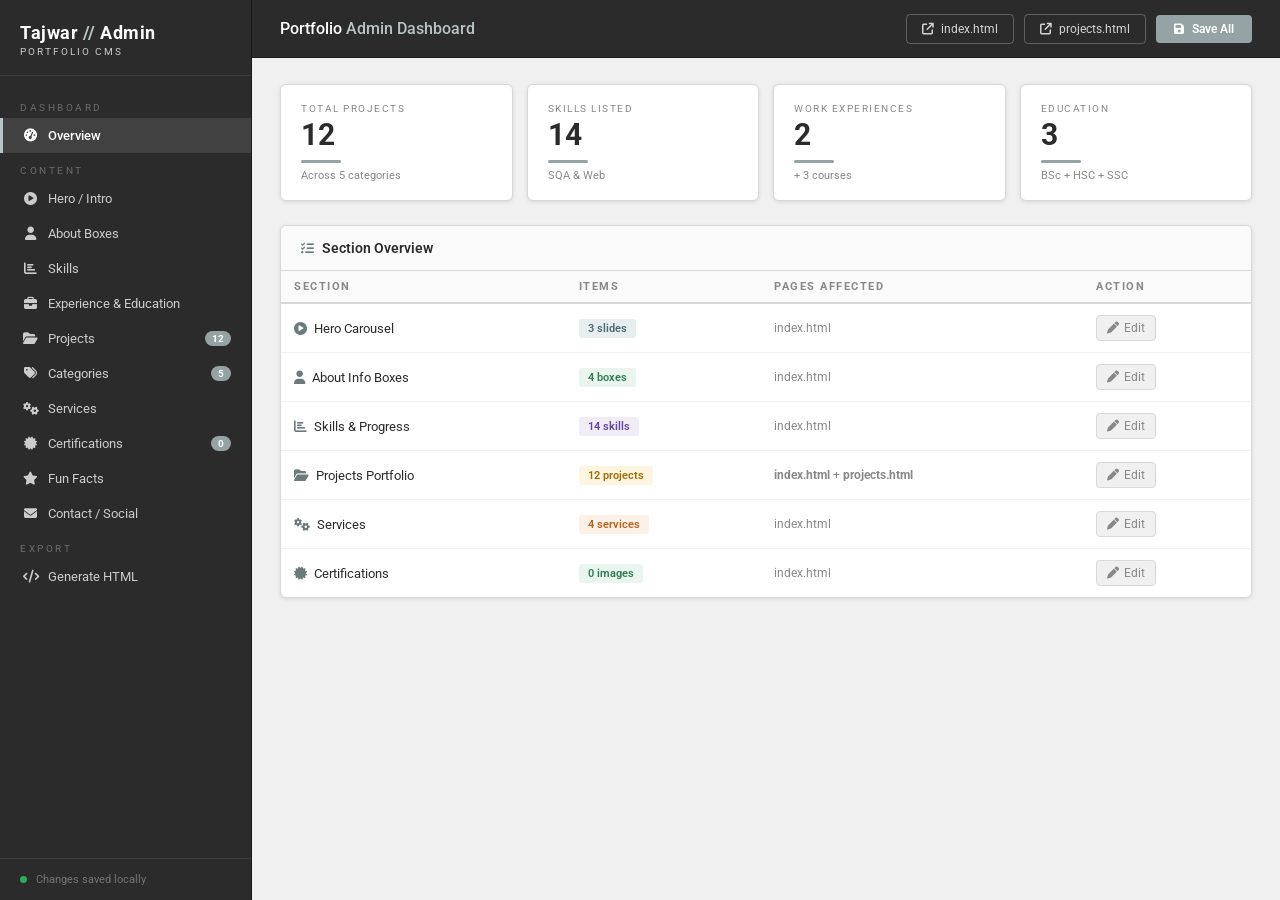
<file: Admin Dashboard/portfolio-admin (3).html>
<!DOCTYPE html>
<html lang="en">
<head>
<meta charset="UTF-8">
<meta name="viewport" content="width=device-width, initial-scale=1.0">
<title>Tajwar | Portfolio Admin</title>
<link rel="stylesheet" href="https://cdnjs.cloudflare.com/ajax/libs/font-awesome/6.5.1/css/all.min.css" crossorigin="anonymous" referrerpolicy="no-referrer"/>
<link href="https://fonts.googleapis.com/css2?family=Roboto:wght@300;400;500;700&family=Lato:wght@300;400;700&display=swap" rel="stylesheet">
<style>
/* ══════════════════════════════════════════
   COLOUR PALETTE — matches cool-gray skin
   Nav:  #2b2b2b  |  Accent: #95a3a4
   Bg:   #f0f0f0  |  White:  #ffffff
   Text: #2b2b2b  |  Border: #d8d8d8
══════════════════════════════════════════ */
:root{
  --nav:#2b2b2b; --nav-border:#1a1a1a; --nav-text:#cccccc; --nav-active:#ffffff;
  --accent:#95a3a4; --accent-dk:#6b7b7c; --accent-lt:#b8c4c5;
  --bg:#f0f0f0; --bg-card:#ffffff; --bg-input:#fafafa;
  --text:#2b2b2b; --text-mid:#555555; --text-mute:#888888;
  --border:#d8d8d8; --border-dk:#bbbbbb;
  --danger:#c0392b; --danger-lt:#fdf0ef;
  --success:#27ae60; --success-lt:#edfaf1;
  --shadow:0 1px 4px rgba(0,0,0,.10); --shadow-md:0 3px 12px rgba(0,0,0,.13);
}
*{box-sizing:border-box;margin:0;padding:0;}
body{font-family:'Roboto',sans-serif;background:var(--bg);color:var(--text);min-height:100vh;font-size:14px;}

/* ── LAYOUT ── */
.app{display:flex;min-height:100vh;}

/* ── SIDEBAR ── */
.sidebar{width:252px;background:var(--nav);border-right:1px solid var(--nav-border);display:flex;flex-direction:column;position:fixed;top:0;left:0;bottom:0;z-index:100;overflow-y:auto;}
.sidebar-logo{padding:22px 20px 18px;border-bottom:1px solid rgba(255,255,255,.08);}
.sidebar-logo h1{font-size:18px;font-weight:700;color:#fff;letter-spacing:.5px;}
.sidebar-logo h1 span{color:var(--accent-lt);}
.sidebar-logo p{font-size:10px;color:var(--nav-text);margin-top:3px;letter-spacing:2px;text-transform:uppercase;}
.sidebar-nav{flex:1;padding:14px 0;}
.nav-section-label{font-size:10px;letter-spacing:2.5px;text-transform:uppercase;color:rgba(255,255,255,.3);padding:12px 20px 5px;}
.nav-item{display:flex;align-items:center;gap:10px;padding:10px 20px;cursor:pointer;color:var(--nav-text);font-size:13px;border-left:3px solid transparent;transition:all .18s;}
.nav-item i{width:15px;text-align:center;font-size:13px;flex-shrink:0;}
.nav-item:hover{background:rgba(255,255,255,.06);color:#fff;}
.nav-item.active{color:#fff;border-left-color:var(--accent-lt);background:rgba(255,255,255,.1);font-weight:500;}
.nav-badge{margin-left:auto;background:var(--accent);color:#fff;font-size:10px;padding:2px 7px;border-radius:10px;font-weight:700;}
.sidebar-footer{padding:14px 20px;border-top:1px solid rgba(255,255,255,.08);font-size:11px;color:rgba(255,255,255,.35);}
.status-dot{display:inline-block;width:7px;height:7px;background:var(--success);border-radius:50%;margin-right:6px;}

/* ── MAIN ── */
.main{margin-left:252px;flex:1;display:flex;flex-direction:column;min-height:100vh;}

/* ── TOPBAR ── */
.topbar{background:var(--nav);border-bottom:1px solid var(--nav-border);padding:0 28px;height:58px;display:flex;align-items:center;justify-content:space-between;position:sticky;top:0;z-index:50;}
.topbar-title{font-size:16px;font-weight:500;color:#fff;}
.topbar-title span{color:var(--accent-lt);}
.topbar-actions{display:flex;align-items:center;gap:10px;}
.btn-preview{display:inline-flex;align-items:center;gap:7px;padding:7px 15px;background:transparent;border:1px solid rgba(255,255,255,.25);color:rgba(255,255,255,.8);font-size:12px;font-family:'Roboto',sans-serif;border-radius:4px;cursor:pointer;transition:all .18s;text-decoration:none;}
.btn-preview:hover{border-color:rgba(255,255,255,.6);color:#fff;background:rgba(255,255,255,.06);}
.btn-save{display:inline-flex;align-items:center;gap:7px;padding:7px 18px;background:var(--accent);border:none;color:#fff;font-size:12px;font-family:'Roboto',sans-serif;border-radius:4px;cursor:pointer;font-weight:600;transition:all .18s;}
.btn-save:hover{background:var(--accent-dk);}

/* ── CONTENT ── */
.content{padding:26px 28px;flex:1;}
.panel{display:none;}
.panel.active{display:block;}

/* ── STAT CARDS ── */
.stats-row{display:grid;grid-template-columns:repeat(4,1fr);gap:14px;margin-bottom:24px;}
.stat-card{background:var(--bg-card);border:1px solid var(--border);border-radius:6px;padding:18px 20px;display:flex;flex-direction:column;gap:6px;box-shadow:var(--shadow);}
.stat-label{font-size:10px;color:var(--text-mute);letter-spacing:1.5px;text-transform:uppercase;}
.stat-value{font-size:30px;font-weight:700;line-height:1;color:var(--nav);}
.stat-sub{font-size:11px;color:var(--text-mute);}
.accent-bar{height:3px;border-radius:2px;background:var(--accent);margin-top:4px;width:40px;}

/* ── SECTION CARD ── */
.section-card{background:var(--bg-card);border:1px solid var(--border);border-radius:6px;margin-bottom:20px;overflow:hidden;box-shadow:var(--shadow);}
.section-header{padding:14px 20px;border-bottom:1px solid var(--border);display:flex;align-items:center;justify-content:space-between;background:#fafafa;}
.section-header h3{font-size:14px;font-weight:600;color:var(--text);display:flex;align-items:center;gap:8px;}
.section-header h3 i{color:var(--accent-dk);font-size:13px;}
.section-body{padding:20px;}

/* ── FORMS ── */
.form-row{display:grid;grid-template-columns:1fr 1fr;gap:14px;margin-bottom:14px;}
.form-row.three{grid-template-columns:1fr 1fr 1fr;}
.form-row.single{grid-template-columns:1fr;}
.form-group{display:flex;flex-direction:column;gap:5px;}
.form-group label{font-size:11px;color:var(--text-mute);letter-spacing:.8px;text-transform:uppercase;font-weight:500;}
.form-group input,.form-group textarea,.form-group select{background:var(--bg-input);border:1px solid var(--border);border-radius:4px;padding:8px 11px;color:var(--text);font-family:'Roboto',sans-serif;font-size:13px;outline:none;transition:border-color .18s;}
.form-group input:focus,.form-group textarea:focus,.form-group select:focus{border-color:var(--accent);box-shadow:0 0 0 3px rgba(149,163,164,.15);}
.form-group textarea{resize:vertical;min-height:75px;}
.form-hint{font-size:11px;color:var(--text-mute);margin-top:3px;font-style:italic;}
.category-check-group{display:flex;flex-wrap:wrap;gap:8px 14px;background:var(--bg-input);border:1px solid var(--border);border-radius:4px;padding:10px 12px;}
.category-check{display:flex;align-items:center;gap:6px;font-size:12.5px;color:var(--text);cursor:pointer;font-weight:400;text-transform:none;letter-spacing:normal;}
.category-check input[type="checkbox"]{width:14px;height:14px;accent-color:var(--accent-dk);cursor:pointer;margin:0;}
.add-category-row{display:flex;gap:8px;margin-top:8px;}
.add-category-row input{flex:1;background:var(--bg-input);border:1px solid var(--border);border-radius:4px;padding:7px 10px;color:var(--text);font-family:'Roboto',sans-serif;font-size:12.5px;outline:none;transition:border-color .18s;}
.add-category-row input:focus{border-color:var(--accent);box-shadow:0 0 0 3px rgba(149,163,164,.15);}
.add-category-row .btn-icon{flex-shrink:0;white-space:nowrap;}
.category-check .cat-remove{margin-left:3px;color:var(--text-mute);cursor:pointer;font-size:10px;opacity:.6;transition:opacity .15s,color .15s;}
.category-check .cat-remove:hover{opacity:1;color:#c0392b;}
/* ── Category Manager Panel ── */
.cat-manager-list{display:flex;flex-wrap:wrap;gap:10px;min-height:44px;}
.cat-chip{display:inline-flex;align-items:center;gap:8px;padding:7px 12px;border-radius:20px;font-size:12.5px;font-weight:500;border:1px solid rgba(0,0,0,.08);}
.cat-chip .chip-label{line-height:1;}
.cat-chip .chip-badge{font-size:10px;padding:2px 7px;border-radius:10px;margin-left:2px;opacity:.75;}
.cat-chip .chip-remove{background:none;border:none;cursor:pointer;color:inherit;opacity:.55;padding:0 0 0 4px;font-size:13px;line-height:1;transition:opacity .15s;}
.cat-chip .chip-remove:hover{opacity:1;color:#c0392b;}
.cat-chip.is-builtin .chip-remove{display:none;}
.cat-chip.is-builtin{border-style:dashed;opacity:.85;}
.cat-chip-builtin-note{font-size:10px;color:var(--text-mute);margin-left:4px;font-style:italic;}

/* ── SKILL ROW ── */
.skill-row{display:flex;align-items:center;gap:10px;margin-bottom:12px;padding:10px 12px;background:#fafafa;border:1px solid var(--border);border-radius:5px;}
.skill-row input[type="text"]{width:190px;flex-shrink:0;}
.skill-row input[type="range"]{flex:1;-webkit-appearance:none;height:4px;background:linear-gradient(90deg,var(--accent) 0%,var(--accent) var(--val,70%),#ddd var(--val,70%));border-radius:2px;border:none;cursor:pointer;outline:none;}
.skill-row input[type="range"]::-webkit-slider-thumb{-webkit-appearance:none;width:13px;height:13px;background:var(--accent-dk);border-radius:50%;cursor:pointer;border:2px solid #fff;box-shadow:0 1px 3px rgba(0,0,0,.2);}
.skill-val{font-size:12px;color:var(--accent-dk);width:34px;text-align:right;font-weight:700;}

/* ── TABLE ── */
.data-table{width:100%;border-collapse:collapse;}
.data-table th{text-align:left;font-size:11px;letter-spacing:1.5px;text-transform:uppercase;color:var(--text-mute);padding:9px 13px;border-bottom:2px solid var(--border);background:#fafafa;}
.data-table td{padding:11px 13px;border-bottom:1px solid #f0f0f0;font-size:13px;vertical-align:middle;color:var(--text);}
.data-table tr:last-child td{border-bottom:none;}
.data-table tr:hover td{background:#f8f8f8;}

/* ── BADGES ── */
.badge{display:inline-block;padding:3px 9px;border-radius:3px;font-size:11px;font-weight:600;}
.badge-automation{background:#e8eef0;color:#4a6a6e;}
.badge-testcase{background:#e9f5ee;color:#2e7d50;}
.badge-web{background:#f0edf7;color:#6444a0;}
.badge-iot{background:#fdf0e6;color:#b5601a;}
.badge-ml{background:#fdf5e0;color:#9e6c00;}
.badge-custom1{background:#fde8ef;color:#a23362;}
.badge-custom2{background:#e6f4f8;color:#1d6f86;}
.badge-custom3{background:#eef2e0;color:#5c7a1e;}
.badge-custom4{background:#f3e8fb;color:#7b2fc2;}

/* ── ACTION BUTTONS ── */
.action-btns{display:flex;gap:7px;}
.btn-icon{display:inline-flex;align-items:center;justify-content:center;gap:5px;background:var(--bg);border:1px solid var(--border);color:var(--text-mute);padding:5px 10px;border-radius:4px;cursor:pointer;font-size:12px;transition:all .18s;font-family:'Roboto',sans-serif;}
.btn-icon i{font-size:12px;}
.btn-icon:hover{border-color:var(--accent);color:var(--accent-dk);background:#fff;}
.btn-icon.danger:hover{border-color:var(--danger);color:var(--danger);background:var(--danger-lt);}

/* ── ADD BUTTON ── */
.btn-add{display:inline-flex;align-items:center;gap:7px;padding:7px 16px;background:#fff;border:1px dashed var(--border-dk);color:var(--accent-dk);border-radius:4px;cursor:pointer;font-size:12px;font-family:'Roboto',sans-serif;transition:all .18s;font-weight:500;}
.btn-add i{font-size:11px;}
.btn-add:hover{background:var(--bg);border-color:var(--accent);color:var(--accent-dk);border-style:solid;}

/* ── TIMELINE EDITOR ── */
.timeline-editor-item{background:#fafafa;border:1px solid var(--border);border-radius:6px;padding:16px;margin-bottom:12px;border-left:3px solid var(--accent);}
.timeline-editor-item .item-header{display:flex;align-items:center;justify-content:space-between;margin-bottom:12px;}
.timeline-editor-item .item-title{font-size:13px;color:var(--text-mid);font-weight:600;}
.dot-picker{display:flex;gap:7px;align-items:center;}
.dot-opt{width:13px;height:13px;border-radius:50%;cursor:pointer;border:2px solid transparent;transition:border-color .15s;}
.dot-opt.selected{border-color:#333;}
.dot-opt.blue{background:#4a90c4;}
.dot-opt.green{background:#27ae60;}
.dot-opt.purple{background:#8e44ad;}

/* ── CAROUSEL EDITOR ── */
.carousel-item-ed{display:flex;gap:10px;align-items:center;background:#fafafa;border:1px solid var(--border);border-radius:5px;padding:10px 12px;margin-bottom:9px;}
.carousel-item-ed input{flex:1;}
.carousel-item-ed input.small{width:180px;flex:none;}

/* ── SERVICE EDITOR ── */
.service-ed-item{background:#fafafa;border:1px solid var(--border);border-radius:6px;padding:15px;margin-bottom:12px;border-left:3px solid var(--accent-lt);}

/* ── FUN FACTS ── */
.funfact-row{display:grid;grid-template-columns:1fr 1fr;gap:12px;}
.funfact-item{background:#fafafa;border:1px solid var(--border);border-radius:6px;padding:14px;display:flex;flex-direction:column;gap:7px;}
.funfact-item label{font-size:10px;color:var(--text-mute);text-transform:uppercase;letter-spacing:1px;font-weight:500;}

/* ── SOCIAL ITEMS ── */
.social-item{display:flex;align-items:center;gap:12px;background:#fafafa;border:1px solid var(--border);border-radius:5px;padding:10px 13px;margin-bottom:9px;}
.social-item .icon-col{font-size:17px;width:28px;text-align:center;color:var(--text-mid);}
.social-item input{flex:1;}

/* ── PROJECT FIELDS INFO BOX ── */
.fields-info{background:#f5f8f5;border:1px solid #c8dfc8;border-radius:6px;padding:13px 16px;margin-bottom:18px;font-size:12px;color:var(--text-mid);line-height:1.8;}
.fields-info strong{color:var(--text);display:block;margin-bottom:4px;}
.field-tag{display:inline-block;background:#e8eef0;color:#4a6a6e;padding:2px 8px;border-radius:3px;font-size:11px;font-weight:600;margin:2px 3px 2px 0;}
.field-tag.extra{background:#fdf5e0;color:#9e6c00;}

/* ── SECTION DIVIDER IN MODAL ── */
.modal-section-label{font-size:11px;font-weight:700;letter-spacing:1.5px;text-transform:uppercase;color:var(--text-mute);padding:10px 0 6px;border-bottom:1px solid var(--border);margin:16px 0 14px;}
.modal-section-label.first{margin-top:0;}
.modal-section-label span{display:inline-block;background:var(--accent);color:#fff;padding:1px 8px;border-radius:3px;font-size:10px;margin-left:8px;vertical-align:middle;}
.modal-section-label span.extra{background:#9e6c00;}

/* ── TOAST ── */
.toast{position:fixed;bottom:24px;right:24px;background:var(--nav);color:#fff;padding:13px 20px;border-radius:5px;font-size:13px;font-weight:500;display:flex;align-items:center;gap:9px;transform:translateY(80px);opacity:0;transition:all .25s;z-index:9999;box-shadow:0 4px 16px rgba(0,0,0,.22);border-left:4px solid var(--success);}
.toast.show{transform:translateY(0);opacity:1;}
.toast.error{border-left-color:var(--danger);}
.toast i{font-size:14px;color:var(--success);}
.toast.error i{color:var(--danger);}

/* ── MODAL ── */
.modal-overlay{position:fixed;inset:0;background:rgba(0,0,0,.5);z-index:200;display:flex;align-items:center;justify-content:center;opacity:0;pointer-events:none;transition:opacity .22s;}
.modal-overlay.open{opacity:1;pointer-events:all;}
.modal{background:#fff;border-radius:7px;width:700px;max-width:96vw;max-height:90vh;overflow-y:auto;transform:translateY(16px);transition:transform .22s;box-shadow:0 8px 40px rgba(0,0,0,.2);}
.modal-overlay.open .modal{transform:translateY(0);}
.modal-header{padding:18px 22px;border-bottom:1px solid var(--border);display:flex;align-items:center;justify-content:space-between;background:#fafafa;position:sticky;top:0;z-index:10;}
.modal-header h3{font-size:16px;font-weight:600;color:var(--text);display:flex;align-items:center;gap:8px;}
.modal-header h3 i{color:var(--accent-dk);}
.modal-close{background:none;border:none;color:var(--text-mute);cursor:pointer;font-size:16px;padding:2px 6px;border-radius:3px;transition:all .15s;}
.modal-close:hover{background:var(--bg);color:var(--text);}
.modal-body{padding:22px;}
.modal-footer{padding:14px 22px;border-top:1px solid var(--border);display:flex;justify-content:flex-end;gap:9px;background:#fafafa;position:sticky;bottom:0;}
.btn-cancel{padding:8px 16px;background:transparent;border:1px solid var(--border);color:var(--text-mid);border-radius:4px;cursor:pointer;font-family:'Roboto',sans-serif;font-size:13px;transition:all .15s;}
.btn-cancel:hover{border-color:var(--border-dk);color:var(--text);}
.btn-confirm{padding:8px 20px;background:var(--nav);border:none;color:#fff;border-radius:4px;cursor:pointer;font-family:'Roboto',sans-serif;font-size:13px;font-weight:600;transition:all .15s;display:inline-flex;align-items:center;gap:7px;}
.btn-confirm i{font-size:12px;}
.btn-confirm:hover{background:#1a1a1a;}

/* ── EXPORT ── */
.export-steps{background:#fafafa;border:1px solid var(--border);border-radius:6px;padding:18px 20px;margin-bottom:18px;}
.export-steps p{color:var(--text-mid);font-size:13px;line-height:1.9;}
.export-steps code{background:#e8e8e8;padding:1px 6px;border-radius:3px;font-size:12px;color:var(--text);}
.export-steps strong{color:var(--text);}
.copy-btn{display:inline-flex;align-items:center;gap:7px;padding:8px 16px;background:var(--nav);border:none;color:#fff;border-radius:4px;cursor:pointer;font-size:12px;font-family:'Roboto',sans-serif;font-weight:500;transition:all .18s;}
.copy-btn:hover{background:#1a1a1a;}
.snippet-area{width:100%;height:260px;background:#1e1e1e;border:1px solid #333;border-radius:5px;padding:14px;color:#9cdcfe;font-size:12px;font-family:'Courier New',monospace;resize:vertical;outline:none;margin-top:14px;}
.snippet-tabs{display:flex;gap:8px;margin-bottom:10px;}
.snippet-tab{padding:6px 14px;background:#e8e8e8;border:1px solid var(--border);border-radius:4px;cursor:pointer;font-size:12px;font-weight:500;transition:all .15s;}
.snippet-tab.active{background:var(--nav);color:#fff;border-color:var(--nav);}

/* ── IMAGE UPLOADER ── */
.img-upload-wrap{position:relative;}
.img-upload-box{
  display:flex;flex-direction:column;align-items:center;justify-content:center;gap:8px;
  border:2px dashed var(--border-dk);border-radius:6px;padding:18px 14px;
  background:var(--bg-input);cursor:pointer;transition:all .18s;text-align:center;
  min-height:90px;
}
.img-upload-box:hover{border-color:var(--accent);background:#f5f7f7;}
.img-upload-box.has-img{border-style:solid;border-color:var(--accent);padding:8px;}
.img-upload-box i{font-size:22px;color:var(--border-dk);}
.img-upload-box:hover i{color:var(--accent-dk);}
.img-upload-box p{font-size:12px;color:var(--text-mute);margin:0;line-height:1.4;}
.img-upload-box strong{font-size:12px;color:var(--accent-dk);}
.img-upload-box input[type="file"]{display:none;}
.img-preview-thumb{
  max-width:100%;max-height:100px;object-fit:cover;
  border-radius:4px;display:block;
}
.img-upload-meta{
  display:flex;align-items:center;justify-content:space-between;
  margin-top:6px;padding:5px 8px;background:#f0f3f3;border-radius:4px;
  font-size:11px;color:var(--text-mid);
}
.img-upload-meta span{white-space:nowrap;overflow:hidden;text-overflow:ellipsis;max-width:200px;}
.img-clear-btn{
  background:none;border:none;color:var(--danger);cursor:pointer;
  font-size:12px;padding:2px 4px;border-radius:3px;flex-shrink:0;
  display:flex;align-items:center;gap:4px;font-family:'Roboto',sans-serif;
}
.img-clear-btn:hover{background:var(--danger-lt);}

/* ── MULTI-IMAGE SLOT GRID ── */
.proj-img-slot {
  border: 2px dashed var(--border-dk);
  border-radius: 6px;
  aspect-ratio: 1;
  display: flex;
  flex-direction: column;
  align-items: center;
  justify-content: center;
  cursor: pointer;
  background: var(--bg-input);
  position: relative;
  overflow: hidden;
  transition: border-color .18s, background .18s;
  font-size: 11px;
  color: var(--text-mute);
  text-align: center;
  gap: 4px;
}
.proj-img-slot:hover { border-color: var(--accent); background: #f5f7f7; }
.proj-img-slot.has-img { border-style: solid; border-color: var(--accent); padding: 0; }
.proj-img-slot i { font-size: 20px; color: var(--border-dk); }
.proj-img-slot:hover i { color: var(--accent-dk); }
.proj-img-slot img {
  width: 100%; height: 100%;
  object-fit: cover; display: block;
  border-radius: 4px; cursor: zoom-in;
}
.proj-img-slot .slot-rm {
  position: absolute; top: 3px; right: 3px;
  background: rgba(0,0,0,.55); border: none; color: #fff;
  font-size: 11px; border-radius: 3px; padding: 2px 5px;
  cursor: pointer; display: none; line-height: 1.4;
}
.proj-img-slot.has-img .slot-rm { display: block; }
.proj-img-slot .slot-num {
  position: absolute; bottom: 3px; left: 5px;
  font-size: 10px; color: rgba(255,255,255,.8);
  background: rgba(0,0,0,.45); border-radius: 2px; padding: 1px 4px;
}

/* ── DRAG & DROP PROJECT ROWS ── */
.drag-handle {
  cursor: grab;
  color: var(--border-dk);
  font-size: 15px;
  padding: 4px 6px;
  border-radius: 3px;
  user-select: none;
  display: inline-block;
  line-height: 1;
  transition: color .15s, background .15s;
}
.drag-handle:active { cursor: grabbing; }
.drag-handle:hover  { color: var(--accent-dk); background: var(--bg); }

/* row being dragged */
tr.dragging-row {
  opacity: 0.38;
  background: #f0f5f5 !important;
}
/* row acting as drop target */
tr.drag-over-top td    { border-top: 2px solid var(--accent) !important; }
tr.drag-over-bottom td { border-bottom: 2px solid var(--accent) !important; }

/* ── SCROLLBAR ── */
::-webkit-scrollbar{width:5px;}
::-webkit-scrollbar-track{background:#f0f0f0;}
::-webkit-scrollbar-thumb{background:#ccc;border-radius:3px;}
::-webkit-scrollbar-thumb:hover{background:#aaa;}

@media(max-width:860px){
  .stats-row{grid-template-columns:1fr 1fr;}
  .form-row,.form-row.three{grid-template-columns:1fr;}
  .sidebar{transform:translateX(-100%);}
  .main{margin-left:0;}
}
</style>
</head>
<body>
<div class="app">

<!-- ══ SIDEBAR ══ -->
<aside class="sidebar">
  <div class="sidebar-logo">
    <h1>Tajwar <span>//</span> Admin</h1>
    <p>Portfolio CMS</p>
  </div>
  <nav class="sidebar-nav">
    <div class="nav-section-label">Dashboard</div>
    <div class="nav-item active" onclick="switchPanel('overview',this)">
      <i class="fa-solid fa-gauge-high"></i> Overview
    </div>
    <div class="nav-section-label">Content</div>
    <div class="nav-item" onclick="switchPanel('hero',this)">
      <i class="fa-solid fa-circle-play"></i> Hero / Intro
    </div>
    <div class="nav-item" onclick="switchPanel('about',this)">
      <i class="fa-solid fa-user"></i> About Boxes
    </div>
    <div class="nav-item" onclick="switchPanel('skills',this)">
      <i class="fa-solid fa-chart-bar"></i> Skills
    </div>
    <div class="nav-item" onclick="switchPanel('experience',this)">
      <i class="fa-solid fa-briefcase"></i> Experience &amp; Education
    </div>
    <div class="nav-item" onclick="switchPanel('projects',this)">
      <i class="fa-solid fa-folder-open"></i> Projects
      <span class="nav-badge" id="proj-count">12</span>
    </div>
    <div class="nav-item" onclick="switchPanel('categories',this)">
      <i class="fa-solid fa-tags"></i> Categories
      <span class="nav-badge" id="cat-count">5</span>
    </div>
    <div class="nav-item" onclick="switchPanel('services',this)">
      <i class="fa-solid fa-gears"></i> Services
    </div>
    <div class="nav-item" onclick="switchPanel('certifications',this)">
      <i class="fa-solid fa-certificate"></i> Certifications
      <span class="nav-badge" id="cert-count">0</span>
    </div>
    <div class="nav-item" onclick="switchPanel('funfacts',this)">
      <i class="fa-solid fa-star"></i> Fun Facts
    </div>
    <div class="nav-item" onclick="switchPanel('contact',this)">
      <i class="fa-solid fa-envelope"></i> Contact / Social
    </div>
    <div class="nav-section-label">Export</div>
    <div class="nav-item" onclick="switchPanel('export',this)">
      <i class="fa-solid fa-code"></i> Generate HTML
    </div>
  </nav>
  <div class="sidebar-footer">
    <span class="status-dot"></span> Changes saved locally
  </div>
</aside>

<!-- ══ MAIN ══ -->
<main class="main">
  <div class="topbar">
    <div class="topbar-title">Portfolio <span>Admin Dashboard</span></div>
    <div class="topbar-actions">
      <a href="https://mdtajwaralirumman.github.io/Tajwar-s-Portfolio-Website/index.html" target="_blank" class="btn-preview">
        <i class="fa-solid fa-arrow-up-right-from-square"></i> index.html
      </a>
      <a href="https://mdtajwaralirumman.github.io/Tajwar-s-Portfolio-Website/projects.html" target="_blank" class="btn-preview">
        <i class="fa-solid fa-arrow-up-right-from-square"></i> projects.html
      </a>
      <button class="btn-save" onclick="saveAll()">
        <i class="fa-solid fa-floppy-disk"></i> Save All
      </button>
    </div>
  </div>

  <div class="content">

    <!-- ══ OVERVIEW ══ -->
    <div class="panel active" id="panel-overview">
      <div class="stats-row">
        <div class="stat-card">
          <div class="stat-label">Total Projects</div>
          <div class="stat-value" id="ov-projects">12</div>
          <div class="accent-bar"></div>
          <div class="stat-sub">Across 5 categories</div>
        </div>
        <div class="stat-card">
          <div class="stat-label">Skills Listed</div>
          <div class="stat-value" id="ov-skills">14</div>
          <div class="accent-bar"></div>
          <div class="stat-sub">SQA &amp; Web</div>
        </div>
        <div class="stat-card">
          <div class="stat-label">Work Experiences</div>
          <div class="stat-value" id="ov-exp">2</div>
          <div class="accent-bar"></div>
          <div class="stat-sub">+ 3 courses</div>
        </div>
        <div class="stat-card">
          <div class="stat-label">Education</div>
          <div class="stat-value" id="ov-edu">3</div>
          <div class="accent-bar"></div>
          <div class="stat-sub">BSc + HSC + SSC</div>
        </div>
      </div>
      <div class="section-card">
        <div class="section-header">
          <h3><i class="fa-solid fa-list-check"></i> Section Overview</h3>
        </div>
        <div class="section-body" style="padding:0">
          <table class="data-table">
            <thead><tr><th>Section</th><th>Items</th><th>Pages Affected</th><th>Action</th></tr></thead>
            <tbody>
              <tr>
                <td><i class="fa-solid fa-circle-play" style="color:var(--accent-dk);margin-right:7px"></i>Hero Carousel</td>
                <td><span class="badge badge-automation">3 slides</span></td>
                <td style="color:var(--text-mute);font-size:12px">index.html</td>
                <td><button class="btn-icon" onclick="switchPanelById('hero')"><i class="fa-solid fa-pen"></i> Edit</button></td>
              </tr>
              <tr>
                <td><i class="fa-solid fa-user" style="color:var(--accent-dk);margin-right:7px"></i>About Info Boxes</td>
                <td><span class="badge badge-testcase">4 boxes</span></td>
                <td style="color:var(--text-mute);font-size:12px">index.html</td>
                <td><button class="btn-icon" onclick="switchPanelById('about')"><i class="fa-solid fa-pen"></i> Edit</button></td>
              </tr>
              <tr>
                <td><i class="fa-solid fa-chart-bar" style="color:var(--accent-dk);margin-right:7px"></i>Skills &amp; Progress</td>
                <td><span class="badge badge-web">14 skills</span></td>
                <td style="color:var(--text-mute);font-size:12px">index.html</td>
                <td><button class="btn-icon" onclick="switchPanelById('skills')"><i class="fa-solid fa-pen"></i> Edit</button></td>
              </tr>
              <tr>
                <td><i class="fa-solid fa-folder-open" style="color:var(--accent-dk);margin-right:7px"></i>Projects Portfolio</td>
                <td><span class="badge badge-ml" id="ov-proj-badge">12 projects</span></td>
                <td style="color:var(--text-mute);font-size:12px"><strong>index.html</strong> + <strong>projects.html</strong></td>
                <td><button class="btn-icon" onclick="switchPanelById('projects')"><i class="fa-solid fa-pen"></i> Edit</button></td>
              </tr>
              <tr>
                <td><i class="fa-solid fa-gears" style="color:var(--accent-dk);margin-right:7px"></i>Services</td>
                <td><span class="badge badge-iot">4 services</span></td>
                <td style="color:var(--text-mute);font-size:12px">index.html</td>
                <td><button class="btn-icon" onclick="switchPanelById('services')"><i class="fa-solid fa-pen"></i> Edit</button></td>
              </tr>
              <tr>
                <td><i class="fa-solid fa-certificate" style="color:var(--accent-dk);margin-right:7px"></i>Certifications</td>
                <td><span class="badge badge-testcase" id="ov-cert-badge">0 images</span></td>
                <td style="color:var(--text-mute);font-size:12px">index.html</td>
                <td><button class="btn-icon" onclick="switchPanelById('certifications')"><i class="fa-solid fa-pen"></i> Edit</button></td>
              </tr>
            </tbody>
          </table>
        </div>
      </div>
    </div>

    <!-- ══ HERO ══ -->
    <div class="panel" id="panel-hero">
      <div class="section-card">
        <div class="section-header"><h3><i class="fa-solid fa-id-card"></i> CTA &amp; Bio</h3></div>
        <div class="section-body">
          <div class="form-row">
            <div class="form-group"><label>CTA Heading</label><input type="text" id="cta-heading" value="Hi there! I am Tajwar."></div>
            <div class="form-group"><label>Role / Tagline</label><input type="text" id="cta-subtitle" value="SQA Engineer | Web Designer"></div>
          </div>
          <div class="form-row single">
            <div class="form-group"><label>Bio Paragraph</label><textarea id="cta-bio" rows="3">As a Software Engineer, I'm looking for possibilities to use my abilities and support an organization's success. If we have similar interests or would want to exchange ideas, kindly let me know. Having a conversation with you excites me! 🤝</textarea></div>
          </div>
          <div class="form-row">
            <div class="form-group"><label>Resume Link URL</label><input type="text" id="resume-link" value="#" placeholder="https://drive.google.com/..."></div>
            <div class="form-group"><label>About Section Subtitle</label><input type="text" id="about-subtitle" value="little information"></div>
          </div>
        </div>
      </div>
      <div class="section-card">
        <div class="section-header">
          <h3><i class="fa-solid fa-film"></i> Carousel Slides</h3>
          <button class="btn-add" onclick="addCarouselSlide()"><i class="fa-solid fa-plus"></i> Add Slide</button>
        </div>
        <div class="section-body" id="carousel-slides"></div>
      </div>
    </div>

    <!-- ══ ABOUT ══ -->
    <div class="panel" id="panel-about">
      <div class="section-card">
        <div class="section-header">
          <h3><i class="fa-solid fa-rotate"></i> Rotating Info Boxes</h3>
          <button class="btn-add" onclick="addAboutBox()"><i class="fa-solid fa-plus"></i> Add Box</button>
        </div>
        <div class="section-body" id="about-boxes"></div>
      </div>
    </div>

    <!-- ══ SKILLS ══ -->
    <div class="panel" id="panel-skills">
      <div class="section-card">
        <div class="section-header">
          <h3><i class="fa-solid fa-chart-bar"></i> Skills &amp; Progress Bars</h3>
          <button class="btn-add" onclick="addSkill()"><i class="fa-solid fa-plus"></i> Add Skill</button>
        </div>
        <div class="section-body">
          <div class="form-row" style="margin-bottom:18px">
            <div class="form-group"><label>Section Heading</label><input type="text" id="skills-heading" value="My skills"></div>
            <div class="form-group"><label>Section Subtitle</label><input type="text" id="skills-subtitle" value="SQA || Testing"></div>
          </div>
          <div id="skills-list"></div>
        </div>
      </div>
    </div>

    <!-- ══ EXPERIENCE ══ -->
    <div class="panel" id="panel-experience">
      <div class="section-card">
        <div class="section-header">
          <h3><i class="fa-solid fa-briefcase"></i> Work History</h3>
          <button class="btn-add" onclick="addTimelineItem('work-timeline','blue')"><i class="fa-solid fa-plus"></i> Add Job</button>
        </div>
        <div class="section-body" id="work-timeline"></div>
      </div>
      <div class="section-card">
        <div class="section-header">
          <h3><i class="fa-solid fa-certificate"></i> Courses Completed</h3>
          <button class="btn-add" onclick="addTimelineItem('course-timeline','green')"><i class="fa-solid fa-plus"></i> Add Course</button>
        </div>
        <div class="section-body" id="course-timeline"></div>
      </div>
      <div class="section-card">
        <div class="section-header">
          <h3><i class="fa-solid fa-graduation-cap"></i> Education</h3>
          <button class="btn-add" onclick="addTimelineItem('edu-timeline','purple')"><i class="fa-solid fa-plus"></i> Add Education</button>
        </div>
        <div class="section-body" id="edu-timeline"></div>
      </div>
    </div>

    <!-- ══ PROJECTS ══ -->
    <div class="panel" id="panel-projects">
      <div class="section-card">
        <div class="section-header">
          <h3><i class="fa-solid fa-folder-open"></i> Projects — Full Editor</h3>
          <button class="btn-add" onclick="openProjectModal()"><i class="fa-solid fa-plus"></i> Add Project</button>
        </div>
        <div class="section-body" style="padding:12px 20px 0">
          <!-- Field Map Legend -->
          <div class="fields-info">
            <strong><i class="fa-solid fa-map" style="margin-right:6px"></i>Field → Page Mapping</strong>
            Fields marked <span class="field-tag">index.html</span> appear in the portfolio grid on the main page.
            Fields marked <span class="field-tag extra">projects.html</span> appear in the accordion detail panel on the projects page.
            Fields marked with both appear on both pages.
          </div>
        </div>
        <div class="section-body" style="padding:0 20px 20px">
          <p style="font-size:12px;color:var(--text-mute);margin-bottom:10px">
            <i class="fa-solid fa-grip-lines" style="margin-right:5px"></i>
            Drag the <strong>≡</strong> handle on any row to reorder projects. Order is reflected on both pages when you export.
          </p>
          <table class="data-table" id="projects-table">
            <thead>
              <tr>
                <th style="width:28px"></th>
                <th style="width:30%">Project Name</th>
                <th>Category</th>
                <th>Role</th>
                <th>Tools</th>
                <th style="width:120px">Actions</th>
              </tr>
            </thead>
            <tbody id="projects-tbody"></tbody>
          </table>
        </div>
      </div>
    </div>

    <!-- ══ CATEGORIES ══ -->
    <div class="panel" id="panel-categories">
      <div class="section-card">
        <div class="section-header">
          <h3><i class="fa-solid fa-tags"></i> Project Categories</h3>
        </div>
        <div class="section-body">
          <p style="font-size:12px;color:var(--text-mute);margin-bottom:18px">
            <i class="fa-solid fa-circle-info" style="margin-right:5px"></i>
            Categories are used as filter tabs on both <strong>index.html</strong> and <strong>projects.html</strong>. Built-in categories cannot be deleted. Custom categories you add here can be removed — removing a category does <em>not</em> delete projects that use it; those projects will just no longer appear under that filter.
          </p>

          <!-- Current categories list -->
          <div id="cat-manager-list" class="cat-manager-list"></div>

          <!-- Add new category -->
          <div class="cat-add-row" style="margin-top:18px">
            <div class="form-group" style="flex:1">
              <label>New Category Name</label>
              <div class="add-category-row">
                <input type="text" id="cat-manager-input" placeholder="e.g. UI/UX Design, Mobile App, Security Testing…" maxlength="40"
                  onkeydown="if(event.key==='Enter'){event.preventDefault();addCategoryFromManager();}">
                <button type="button" class="btn-icon" onclick="addCategoryFromManager()">
                  <i class="fa-solid fa-plus"></i> Add Category
                </button>
              </div>
              <span class="form-hint">The category name is auto-converted to a URL-safe filter class (e.g. "UI/UX Design" → filter class <code style="font-size:10px;background:#eee;padding:1px 4px;border-radius:3px">uiUxDesign</code>). After adding, re-generate your index.html and projects.html scripts from the Export panel.</span>
            </div>
          </div>
        </div>
      </div>
    </div>

    <!-- ══ SERVICES ══ -->
    <div class="panel" id="panel-services">
      <div class="section-card">
        <div class="section-header">
          <h3><i class="fa-solid fa-gears"></i> Services Offered</h3>
          <button class="btn-add" onclick="addService()"><i class="fa-solid fa-plus"></i> Add Service</button>
        </div>
        <div class="section-body" id="services-list"></div>
      </div>
    </div>

    <!-- ══ CERTIFICATIONS ══ -->
    <div class="panel" id="panel-certifications">
      <div class="section-card">
        <div class="section-header">
          <h3><i class="fa-solid fa-certificate"></i> Certification Images</h3>
        </div>
        <div class="section-body">
          <p style="font-size:12px;color:var(--text-mute);margin-bottom:14px">
            <i class="fa-solid fa-circle-info" style="margin-right:5px"></i>
            Upload up to 10 certificate images. They appear as an auto-rotating slider (changes every 6 seconds) in the "Certifications" section on index.html. Visitors can click any image to view it enlarged. Drag any slot's image to reorder it.
          </p>
          <div id="cert-imgs-grid" style="display:grid;grid-template-columns:repeat(5,1fr);gap:10px"></div>
          <p class="form-hint" style="margin-top:10px">Recommended: clear, well-lit photos or scans of your certificates (PNG or JPG). At least 5 images recommended for a smooth slider experience.</p>
        </div>
      </div>
    </div>

    <!-- ══ FUN FACTS ══ -->
    <div class="panel" id="panel-funfacts">
      <div class="section-card">
        <div class="section-header">
          <h3><i class="fa-solid fa-star"></i> Fun Facts / Stats</h3>
          <button class="btn-add" onclick="addFunFact()"><i class="fa-solid fa-plus"></i> Add Fact</button>
        </div>
        <div class="section-body"><div class="funfact-row" id="funfacts-list"></div></div>
      </div>
    </div>

    <!-- ══ CONTACT ══ -->
    <div class="panel" id="panel-contact">
      <div class="section-card">
        <div class="section-header"><h3><i class="fa-solid fa-location-dot"></i> Contact Information</h3></div>
        <div class="section-body">
          <div class="form-row three">
            <div class="form-group"><label>Address</label><input type="text" id="contact-address" value="Mirpur-2, Middle Monipur, Dhaka-1216"></div>
            <div class="form-group"><label>Phone</label><input type="text" id="contact-phone" value="+880 1933954158"></div>
            <div class="form-group"><label>Primary Email</label><input type="email" id="contact-email1" value="mdtajwarali@gmail.com"></div>
          </div>
          <div class="form-row">
            <div class="form-group"><label>Secondary Email</label><input type="email" id="contact-email2" value="tajwaralirumman@gmail.com"></div>
            <div class="form-group"><label>WhatsApp Number</label><input type="text" id="contact-wa" value="+880 1933954158"></div>
          </div>
        </div>
      </div>
      <div class="section-card">
        <div class="section-header"><h3><i class="fa-solid fa-share-nodes"></i> Social Links</h3></div>
        <div class="section-body" id="social-links">
          <div class="social-item"><div class="icon-col"><i class="fa-brands fa-linkedin" style="color:#0a66c2"></i></div><input type="text" value="https://www.linkedin.com/in/mdtajwar-ali" placeholder="LinkedIn URL"></div>
          <div class="social-item"><div class="icon-col"><i class="fa-brands fa-github"></i></div><input type="text" value="https://github.com/MdTajwarAliRumman" placeholder="GitHub URL"></div>
          <div class="social-item"><div class="icon-col"><i class="fa-brands fa-facebook" style="color:#1877f2"></i></div><input type="text" value="https://www.facebook.com/1rumman" placeholder="Facebook URL"></div>
          <div class="social-item"><div class="icon-col"><i class="fa-brands fa-instagram" style="color:#e1306c"></i></div><input type="text" value="https://www.instagram.com/_____tajwar_____/" placeholder="Instagram URL"></div>
        </div>
      </div>
    </div>

    <!-- ══ EXPORT ══ -->
    <div class="panel" id="panel-export">
      <div class="section-card">
        <div class="section-header"><h3><i class="fa-solid fa-code"></i> Generate &amp; Export HTML</h3></div>
        <div class="section-body">
          <div class="export-steps">
            <p>
              <strong>How to push your edits to GitHub Pages:</strong><br>
              1. Fill in your sections and click <strong>Save All</strong> — data is stored in <code>localStorage</code>.<br>
              2. Choose which file you want to update below, then click <strong>Generate Script</strong>.<br>
              3. Paste the script just before <code>&lt;/body&gt;</code> in the corresponding file on GitHub.<br>
              4. Commit &amp; push — GitHub Pages rebuilds automatically.<br>
              <br>
              <strong>Note:</strong> The <strong>index.html script</strong> injects the portfolio grid + carousel + fun facts.<br>
              The <strong>projects.html script</strong> injects the accordion panels with full project details.
            </p>
          </div>
          <div class="snippet-tabs">
            <div class="snippet-tab active" id="tab-index" onclick="setTab('index')">
              <i class="fa-solid fa-file-code"></i> index.html Script
            </div>
            <div class="snippet-tab" id="tab-projects" onclick="setTab('projects')">
              <i class="fa-solid fa-file-code"></i> projects.html Script
            </div>
          </div>
          <button class="copy-btn" onclick="generateSnippet()">
            <i class="fa-solid fa-wand-magic-sparkles"></i> Generate Script
          </button>
          <div id="snippet-output" style="display:none">
            <div style="display:flex;align-items:center;justify-content:space-between;margin-top:16px;margin-bottom:4px">
              <span style="font-size:12px;color:var(--text-mute);font-weight:500" id="snippet-label">Generated script — paste before &lt;/body&gt; in index.html</span>
              <button class="copy-btn" onclick="copySnippet()" style="padding:6px 12px;font-size:11px"><i class="fa-solid fa-copy"></i> Copy</button>
            </div>
            <textarea class="snippet-area" id="snippet-text" readonly></textarea>
          </div>
        </div>
      </div>
    </div>

  </div><!-- /content -->
</main>
</div>

<!-- ══ PROJECT MODAL ══ -->
<div class="modal-overlay" id="project-modal-overlay">
  <div class="modal">
    <div class="modal-header">
      <h3><i class="fa-solid fa-folder-plus"></i> <span id="modal-title">Add New Project</span></h3>
      <button class="modal-close" onclick="closeProjectModal()"><i class="fa-solid fa-xmark"></i></button>
    </div>
    <div class="modal-body">

      <!-- ── SHARED FIELDS ── -->
      <div class="modal-section-label first">
        Shared Fields
        <span>index.html</span>
        <span class="extra">projects.html</span>
      </div>
      <div class="form-row">
        <div class="form-group">
          <label>Project Name / Title</label>
          <input type="text" id="m-name" placeholder="e.g. My TaxBreaker – FinTech QA">
        </div>
        <div class="form-group">
          <label>Categories <span style="font-size:10px;color:var(--text-mute)">(filter classes — select one or more)</span></label>
          <div id="m-category-checks" class="category-check-group"></div>
          <div class="add-category-row">
            <input type="text" id="new-category-name" placeholder="Add a new category, e.g. UI/UX Design" maxlength="40">
            <button type="button" class="btn-icon" onclick="addNewCategory()"><i class="fa-solid fa-plus"></i> Add</button>
          </div>
          <span class="form-hint">A project can belong to multiple categories — it will appear under each selected filter. New categories are added to the dropdown for all future projects.</span>
        </div>
      </div>
      <div class="form-row single">
        <div class="form-group">
          <label>Short Description <span class="field-tag">index.html</span></label>
          <textarea id="m-desc" rows="2" placeholder="Brief 1–2 sentence overview shown in the portfolio grid..."></textarea>
          <span class="form-hint">Shown in the hover card on index.html</span>
        </div>
      </div>
      <div class="form-row single">
        <div class="form-group">
          <label>Thumbnail Image <span class="field-tag">index.html</span></label>
          <div class="img-upload-wrap">
            <div class="img-upload-box" id="thumb-upload-box" onclick="document.getElementById('m-img-file').click()">
              <i class="fa-solid fa-image"></i>
              <p><strong>Click to upload</strong> or drag &amp; drop</p>
              <p>PNG, JPG, WEBP — small card image shown in the portfolio grid</p>
              <input type="file" id="m-img-file" accept="image/*" onchange="handleImgUpload(this,'m-img','thumb-upload-box','thumb-meta','thumb-name')">
            </div>
            <div class="img-upload-meta" id="thumb-meta" style="display:none">
              <span id="thumb-name">No file chosen</span>
              <button class="img-clear-btn" type="button" onclick="clearImg('m-img','thumb-upload-box','thumb-meta','m-img-file')">
                <i class="fa-solid fa-xmark"></i> Remove
              </button>
            </div>
          </div>
          <!-- hidden: stores base64 data URL used in the export script -->
          <input type="hidden" id="m-img">
        </div>
      </div>
      <div class="form-row">
        <div class="form-group">
          <label>Tools Used <span class="field-tag">index.html</span> <span class="field-tag extra">projects.html</span></label>
          <input type="text" id="m-tools" placeholder="e.g. Playwright, Selenium, Postman">
        </div>
        <div class="form-group">
          <label>GitHub Link <span class="field-tag">index.html</span> <span class="field-tag extra">projects.html</span></label>
          <input type="text" id="m-link" placeholder="https://github.com/...">
        </div>
      </div>

      <!-- ── PROJECTS.HTML ONLY FIELDS ── -->
      <div class="modal-section-label">
        Detailed Fields
        <span class="extra">projects.html accordion only</span>
      </div>
      <div class="form-row single">
        <div class="form-group">
          <label>Full Project Overview</label>
          <textarea id="m-overview" rows="3" placeholder="A longer description of the project shown in the accordion expand panel on projects.html..."></textarea>
          <span class="form-hint">Shown as the paragraph under "Project Overview" heading in projects.html</span>
        </div>
      </div>
      <div class="form-row">
        <div class="form-group">
          <label>Role</label>
          <input type="text" id="m-role" placeholder="e.g. SQA Engineer, QA Tester">
          <span class="form-hint">Shown as <strong>Role:</strong> in meta list</span>
        </div>
        <div class="form-group">
          <label>Test Types / Methods</label>
          <input type="text" id="m-testtypes" placeholder="e.g. Manual, Regression, Smoke, API">
          <span class="form-hint">Shown as <strong>Test Types:</strong> in meta list</span>
        </div>
      </div>
      <div class="form-row single">
        <div class="form-group">
          <label>Responsibilities <span class="field-tag extra">projects.html</span></label>
          <textarea id="m-responsibilities" rows="4" placeholder="One responsibility per line, e.g.&#10;Wrote and executed 80+ manual test cases&#10;Reported and tracked defects in Jira&#10;Collaborated with developers on bug fixes"></textarea>
          <span class="form-hint">Each line becomes a bullet point under "Responsibilities" in the projects.html accordion</span>
        </div>
      </div>
      <!-- ── MULTI-IMAGE UPLOAD (up to 5 images → slider on projects.html) ── -->
      <div class="form-row single">
        <div class="form-group">
          <label>
            Project Images — slider on accordion
            <span class="field-tag extra">projects.html</span>
            <span style="font-size:11px;color:var(--text-mute);font-weight:400;margin-left:6px">Up to 5 · click image to zoom in viewer</span>
          </label>
          <div id="proj-imgs-grid" style="display:grid;grid-template-columns:repeat(5,1fr);gap:10px;margin-top:6px"></div>
          <span class="form-hint">Images appear as a slider. Click any image in the preview to enlarge it. At least 1 required.</span>
        </div>
      </div>
      <div class="form-row">
        <div class="form-group">
          <label>Button 1 Label</label>
          <input type="text" id="m-btn1label" placeholder="e.g. View Project, Live View">
        </div>
        <div class="form-group">
          <label>Button 1 URL</label>
          <input type="text" id="m-btn1url" placeholder="https://...">
        </div>
      </div>
      <div class="form-row">
        <div class="form-group">
          <label>Button 2 Label</label>
          <input type="text" id="m-btn2label" placeholder="e.g. Test Cases, Test Report">
        </div>
        <div class="form-group">
          <label>Button 2 URL</label>
          <input type="text" id="m-btn2url" placeholder="https://...">
        </div>
      </div>

    </div>
    <div class="modal-footer">
      <button class="btn-cancel" onclick="closeProjectModal()">Cancel</button>
      <button class="btn-confirm" onclick="saveProject()"><i class="fa-solid fa-check"></i> Save Project</button>
    </div>
  </div>
</div>

<!-- ══ TOAST ══ -->
<div class="toast" id="toast">
  <i class="fa-solid fa-circle-check" id="toast-icon"></i>
  <span id="toast-msg">Saved successfully!</span>
</div>

<script>
/* ════════════════════════════════════
   DATA STORE
════════════════════════════════════ */
const DATA = {
  /* ── CATEGORY DEFINITIONS: single source of truth for all project categories.
        "value" is the CSS filter class used on index.html / projects.html,
        "label" is the human-readable name shown in the UI and filter menus,
        "badge" is the badge color class used in the admin's project table. ── */
  categoryDefs: [
    { value:"automation", label:"Automation Testing",   badge:"badge-automation" },
    { value:"testcase",   label:"Manual / Test Cases",  badge:"badge-testcase" },
    { value:"webDesign",  label:"Websites",              badge:"badge-web" },
    { value:"ML",          label:"Machine Learning",      badge:"badge-ml" },
    { value:"iot",         label:"IOT Based",             badge:"badge-iot" }
  ],
  carousel: [
    { h1:"Hello There Explorer!", p:"Let's make the web beautiful together" },
    { h1:"I'm Md. Tajwar Ali",    p:"Observant | Diligent | Socializer" },
    { h1:"A Determined",          p:"SQA Engineer | Web Designer" }
  ],
  aboutBoxes: [
    { icon:"fa-solid fa-user",    title:"About Me",       desc:"I'm Md. Tajwar Ali, a graduate with a Bachelor of Science in Computer Science & Engineering (BSc in CSE)." },
    { icon:"fa-solid fa-diamond", title:"What I Do?",     desc:"I am continuously enhancing my expertise in Software Quality Assurance, focusing on both manual and automation testing." },
    { icon:"fa-solid fa-heart",   title:"Why I Do It?",   desc:"Willing to acquire practical experience in test design and execution. SQA engineers play a critical role in the SDLC." },
    { icon:"fa-solid fa-rocket",  title:"What I intend?", desc:"As an SQA engineer, my goal is to ensure software quality by identifying defects early and collaborating with teams." }
  ],
  skills: [
    { name:"Manual Testing", pct:95 },{ name:"Automation Testing", pct:70 },
    { name:"Test Case Writing", pct:97 },{ name:"Selenium", pct:60 },
    { name:"Api Testing", pct:90 },{ name:"Playwright", pct:60 },
    { name:"Performance Testing", pct:68 },{ name:"Regression Testing", pct:78 },
    { name:"Smoke & Sanity Testing", pct:88 },{ name:"Static Testing", pct:78 },
    { name:"Concepts: SDLC, STLC, OOP", pct:80 },{ name:"Programming: Java", pct:50 },
    { name:"Requirement Analysis", pct:90 },{ name:"Other Skills: HTML, CSS, JS", pct:70 }
  ],
  workHistory: [
    { period:"May 2025 – Present",     title:"SQA Engineer",               company:"Softvence IT Ltd. a Betopia Company", desc:"Performing manual testing on diverse projects including mobile apps and websites, conducting functional, API, performance, UI, and UAT testing.", color:"blue" },
    { period:"July 2024 – April 2025", title:"Technical Business Analyst",  company:"Divine IT Limited",                  desc:"Developed test cases and followed testing methodologies, ensured quality of software and technical documentation, and collaborated with developers and SQA team.", color:"blue" }
  ],
  courses: [
    { period:"Feb 2025 – May 2025", title:"Full Stack SDET & SQA Course",         company:"Road to SDET",   desc:"Manual & Automation Testing, Requirement Analysis, API Testing, Playwright.", color:"green" },
    { period:"May 2024 – Dec 2024", title:"Hands-on SQA & Cyber Security Course", company:"IT Training BD", desc:"Manual & Automation Testing, SQA methodologies, Selenium, Junit, Cucumber, Appium.", color:"green" },
    { period:"Oct 2023 – Mar 2024", title:"Full Stack Web Development",            company:"Shikhbe Shobai", desc:"HTML, CSS, JavaScript, React, Bootstrap, Django.", color:"green" }
  ],
  education: [
    { period:"2020 – 2024", title:"B.Sc. in Computer Science & Engineering", company:"Bangladesh University of Business & Technology (BUBT)", desc:"CGPA: 3.47 / 4.00", color:"purple" },
    { period:"2017 – 2019", title:"HSC – Science",                           company:"Shaheed Police Smirty College, Dhaka",                  desc:"GPA: 4.24 / 5.00",  color:"purple" },
    { period:"2007 – 2017", title:"SSC – Science",                           company:"Monipur High School, Dhaka",                            desc:"GPA: 4.91 / 5.00",  color:"purple" }
  ],
  /* ── UNIFIED PROJECT SCHEMA ──
     index.html uses:  name, category, desc, img, tools, link
     projects.html uses: name, overview, role, testTypes, tools, projImg, link, btn1label, btn1url, btn2label, btn2url
  */
  projects: [
    { name:"Project: Mirko (My TaxBreaker)",  category:"automation", desc:"Centralizes all project resources including SRS, Figma designs, API/UI testing reports, and the end-to-end web automation suite.", img:"img/portfolio/mirko.png",    tools:"Playwright",       link:"https://github.com/MdTajwarAliRumman/Project-Mirko-All-Documentation",                                                          overview:"A large-scale FinTech application for a Portuguese client. Responsible for manual testing, documentation, and quality validation.", role:"SQA Engineer",     testTypes:"Manual, Regression, Smoke, API", projImg:"img/projects/taxbreaker.jpg", btn1label:"View Project", btn1url:"https://github.com/MdTajwarAliRumman/Project-Mirko-All-Documentation",                                               btn2label:"Test Cases", btn2url:"#" },
    { name:"Project: Wafilife",               category:"automation", desc:"Conducted manual and automated testing across multiple modules and endpoints to ensure system stability.",                        img:"img/portfolio/wafilife.png",  tools:"Selenium",         link:"https://github.com/MdTajwarAliRumman/WebAutomation-Testing-on-WafiLife-WebApp-Using-Selenium",                                   overview:"Conducted manual and automated testing across multiple modules and endpoints to ensure system stability.",                          role:"QA Tester",        testTypes:"Manual, Automation, API",        projImg:"img/portfolio/wafilife.png",  btn1label:"View Project", btn1url:"https://github.com/MdTajwarAliRumman/WebAutomation-Testing-on-WafiLife-WebApp-Using-Selenium",                      btn2label:"Test Report", btn2url:"#" },
    { name:"Project: Match Mind",             category:"testcase",   desc:"A comprehensive mobile application to track, analyze, and engage with football matches in real time.",                          img:"img/portfolio/matchmind.png", tools:"Postman & Newman", link:"https://github.com/MdTajwarAliRumman/API-Testing-on-Project-Samfidy-MatchMind-CLI",                                              overview:"API testing of a football match tracking mobile application. Comprehensive endpoint validation and performance testing.",            role:"QA Tester",        testTypes:"API, Functional, Performance",   projImg:"img/portfolio/matchmind.png",btn1label:"Live View",     btn1url:"https://github.com/MdTajwarAliRumman/API-Testing-on-Project-Samfidy-MatchMind-CLI",                                  btn2label:"Test Report", btn2url:"#" },
    { name:"Test Case: Rokomari Website",     category:"testcase",   desc:"Tracking errors and defects on the Rokomari website, creating test cases, and reporting issues with Jira.",                    img:"img/portfolio/rokomari.png", tools:"Jira",             link:"https://github.com/MdTajwarAliRumman/Test-Cases/blob/master/Test%20Case_Rokomari/TestCase_Rokomari.xlsx",                           overview:"Comprehensive test case writing and defect tracking for the Rokomari e-commerce website.",                                          role:"QA Tester",        testTypes:"Manual, UI, Functional",         projImg:"img/portfolio/rokomari.png", btn1label:"View Project",  btn1url:"https://github.com/MdTajwarAliRumman/Test-Cases/blob/master/Test%20Case_Rokomari/TestCase_Rokomari.xlsx",            btn2label:"Test Cases",  btn2url:"https://github.com/MdTajwarAliRumman/Test-Cases/blob/master/Test%20Case_Rokomari/TestCase_Rokomari.xlsx" },
    { name:"Test Case: Amazon Website",       category:"testcase",   desc:"Tracking errors and defects on the Amazon Shopping website, creating test cases, and reporting issues with Jira.",              img:"img/portfolio/amazon.jpg",   tools:"Jira",             link:"https://shorturl.at/DEjHB",                                                                                                            overview:"Test case documentation and bug reporting for the Amazon shopping platform.",                                                       role:"QA Tester",        testTypes:"Manual, Smoke, Regression",      projImg:"img/portfolio/amazon.jpg",   btn1label:"View Project",  btn1url:"https://shorturl.at/DEjHB",                                                                                           btn2label:"Test Cases",  btn2url:"https://shorturl.at/DEjHB" },
    { name:"Automation Exercise (Playwright)",category:"automation", desc:"A Playwright automation framework template with reusable utilities and optimized methods for POM management.",                  img:"img/portfolio/opencart.jpg", tools:"Playwright",       link:"https://github.com/MdTajwarAliRumman/Playwright-Framework-Template",                                                                    overview:"A Playwright automation framework template with base and core code, reusable utilities, and optimized methods for POM management.", role:"Test Automation Engineer", testTypes:"Automation, E2E",         projImg:"img/portfolio/opencart.jpg", btn1label:"View Project",  btn1url:"https://github.com/MdTajwarAliRumman/Playwright-Framework-Template",                                                 btn2label:"Documentation",btn2url:"#" },
    { name:"FireAlarm and GasDetector",       category:"iot",        desc:"IoT-based technology that detects gas leaks and sounds fire alarms in factory using Arduino, Firebase and IoT components.",    img:"img/portfolio/firealrm.jpg", tools:"Arduino, Firebase",link:"https://github.com/MdTajwarAliRumman/FireAlarm_and_GasDetector_System",                                                               overview:"An IoT-based technology that detects gas leaks and sounds fire alarms in factory using Arduino, Firebase and IoT components.",       role:"IoT Developer",    testTypes:"Hardware, Integration",          projImg:"img/portfolio/firealrm.jpg", btn1label:"View Project",  btn1url:"https://github.com/MdTajwarAliRumman/FireAlarm_and_GasDetector_System",                                              btn2label:"Documentation",btn2url:"#" },
    { name:"Heart Disease Prediction",        category:"ML",         desc:"ML project providing accurate prediction of whether a person has heart disease using Logistic Regression.",                     img:"img/portfolio/heart.jpg",   tools:"Python, ML",       link:"https://github.com/MdTajwarAliRumman/Heart_Disease_prediction",                                                                        overview:"A machine learning project that provides accurate prediction of heart disease using Logistic Regression algorithm.",                 role:"ML Developer",     testTypes:"Model Validation, Unit Testing",  projImg:"img/portfolio/heart.jpg",   btn1label:"View Project",  btn1url:"https://github.com/MdTajwarAliRumman/Heart_Disease_prediction",                                                      btn2label:"Source Code",  btn2url:"https://github.com/MdTajwarAliRumman/Heart_Disease_prediction" },
    { name:"Airline Ticket Management",       category:"webDesign",  desc:"Airline ticket management system in C#. Assists consumers in purchasing tickets and shows available flights.",                 img:"img/portfolio/plane.jpg",   tools:"C#",               link:"https://github.com/MdTajwarAliRumman/AirlineManagement",                                                                               overview:"Airline ticket management system built with C#. Assists consumers in purchasing tickets and shows flight availability.",             role:"Web Developer",    testTypes:"Functional, UI",                 projImg:"img/portfolio/plane.jpg",    btn1label:"Live View",     btn1url:"https://github.com/MdTajwarAliRumman/AirlineManagement",                                                             btn2label:"Source Code",  btn2url:"https://github.com/MdTajwarAliRumman/AirlineManagement" },
    { name:"Food Delivery System",            category:"webDesign",  desc:"Food-showcasing website where customers can purchase food from the restaurant of their choice.",                               img:"img/portfolio/food22.jpg",  tools:"HTML, CSS, JS",    link:"https://github.com/MdTajwarAliRumman/Food_Delivery_System-FoodieVerse-",                                                                overview:"A food-showcasing website where customers can purchase food from the restaurant of their choice, built with HTML, CSS, and Bootstrap.",role:"Web Developer",   testTypes:"UI, Responsive, Cross-browser",  projImg:"img/portfolio/food22.jpg",   btn1label:"Live View",     btn1url:"https://github.com/MdTajwarAliRumman/Food_Delivery_System-FoodieVerse-",                                             btn2label:"Source Code",  btn2url:"https://github.com/MdTajwarAliRumman/Food_Delivery_System-FoodieVerse-" },
    { name:"Online Gadget Store",             category:"webDesign",  desc:"Website featuring gadgets and equipment for online purchasing built with HTML, CSS, and Bootstrap.",                           img:"img/portfolio/gadget.jpg",  tools:"HTML, CSS, JS",    link:"#",                                                                                                                                    overview:"A website featuring a variety of gadgets and equipment for online purchasing.",                                                      role:"Web Developer",    testTypes:"UI, Responsive",                 projImg:"img/portfolio/gadget.jpg",   btn1label:"Live View",     btn1url:"#",                                                                                                                   btn2label:"Source Code",  btn2url:"#" },
    { name:"Food Diet & Nutrition WebApp",    category:"ML",         desc:"Web application suggesting foods based on user's BMI with meal recommendations using an ML ensemble model.",                   img:"img/portfolio/diet.jpg",    tools:"HTML, JS, ML",     link:"https://github.com/MdTajwarAliRumman/Food-Diet-and-Nutrition-WebApp",                                                                   overview:"Web application that suggests foods based on user's BMI, indicating if underweight or overweight and providing meal recommendations.", role:"ML Developer",   testTypes:"Functional, ML Model Validation",projImg:"img/portfolio/diet.jpg",    btn1label:"Live View",     btn1url:"https://github.com/MdTajwarAliRumman/Food-Diet-and-Nutrition-WebApp",                                                btn2label:"Source Code",  btn2url:"https://github.com/MdTajwarAliRumman/Food-Diet-and-Nutrition-WebApp" }
  ],
  services: [
    { icon:"fa-solid fa-vial",               title:"Manual Testing",    desc:"Manual testing involves hands-on verification of software functionality through test case execution, prioritizing user perspective over automated tools." },
    { icon:"fa-solid fa-screwdriver-wrench", title:"Testing Tools",     desc:"With expertise in Jira, Postman, and Selenium, I manage projects, conduct comprehensive API testing and ensure web application quality." },
    { icon:"fa-solid fa-code",               title:"Web Designing",     desc:"In web designing, I bring creativity and technical proficiency to create visually appealing and user-friendly websites using HTML, CSS, and JavaScript." },
    { icon:"fa-solid fa-chart-line",         title:"Business Analysis", desc:"I specialize in translating business needs into functional requirements and solutions through thorough analysis and stakeholder management." }
  ],
  funfacts: [
    { count:1200, label:"Number of hours worked" },
    { count:20,   label:"Completed Projects" },
    { count:555,  label:"Solved Rubik's cube" },
    { count:1100, label:"Cups of Tea drinking" }
  ],
  /* ── CERTIFICATIONS: array of image data-URLs / paths, shown as a slider on index.html ── */
  certifications: []
};

let editingProjectIdx = null;
let activeSnippetTab = 'index';

/* ════ NAVIGATION ════ */
function switchPanel(id, el) {
  document.querySelectorAll('.panel').forEach(p => p.classList.remove('active'));
  document.getElementById('panel-' + id).classList.add('active');
  document.querySelectorAll('.nav-item').forEach(n => n.classList.remove('active'));
  if (el) el.classList.add('active');
}
function switchPanelById(id) {
  document.querySelectorAll('.panel').forEach(p => p.classList.remove('active'));
  document.getElementById('panel-' + id).classList.add('active');
  document.querySelectorAll('.nav-item').forEach(n => {
    if (n.getAttribute('onclick') && n.getAttribute('onclick').includes("'" + id + "'"))
      n.classList.add('active');
  });
}

/* ════ CAROUSEL ════ */
function renderCarousel() {
  const c = document.getElementById('carousel-slides');
  c.innerHTML = '';
  DATA.carousel.forEach((s, i) => {
    const d = document.createElement('div');
    d.className = 'carousel-item-ed';
    d.innerHTML = `
      <input type="text" class="small" value="${esc(s.h1)}" placeholder="Heading" oninput="DATA.carousel[${i}].h1=this.value">
      <input type="text" value="${esc(s.p)}" placeholder="Subtitle" oninput="DATA.carousel[${i}].p=this.value">
      <button class="btn-icon danger" onclick="removeCarouselSlide(${i})" title="Delete"><i class="fa-solid fa-trash"></i></button>`;
    c.appendChild(d);
  });
}
function addCarouselSlide() { DATA.carousel.push({ h1:"New Slide", p:"Subtitle" }); renderCarousel(); }
function removeCarouselSlide(i) { DATA.carousel.splice(i,1); renderCarousel(); }

/* ════ ABOUT BOXES ════ */
function renderAboutBoxes() {
  const c = document.getElementById('about-boxes');
  c.innerHTML = '';
  DATA.aboutBoxes.forEach((b, i) => {
    const d = document.createElement('div');
    d.className = 'timeline-editor-item';
    d.innerHTML = `
      <div class="item-header">
        <div class="item-title"><i class="${b.icon}" style="margin-right:6px;color:var(--accent-dk)"></i>Box ${i+1}: ${esc(b.title)}</div>
        <button class="btn-icon danger" onclick="removeAboutBox(${i})"><i class="fa-solid fa-trash"></i> Remove</button>
      </div>
      <div class="form-row three">
        <div class="form-group"><label>FA Icon Class</label><input type="text" value="${esc(b.icon)}" placeholder="fa-solid fa-user" oninput="DATA.aboutBoxes[${i}].icon=this.value"></div>
        <div class="form-group" style="grid-column:span 2"><label>Title</label><input type="text" value="${esc(b.title)}" oninput="DATA.aboutBoxes[${i}].title=this.value"></div>
      </div>
      <div class="form-group"><label>Description</label><textarea rows="2" oninput="DATA.aboutBoxes[${i}].desc=this.value">${esc(b.desc)}</textarea></div>`;
    c.appendChild(d);
  });
}
function addAboutBox() { DATA.aboutBoxes.push({ icon:'fa-solid fa-star', title:'New Box', desc:'Description here.' }); renderAboutBoxes(); }
function removeAboutBox(i) { DATA.aboutBoxes.splice(i,1); renderAboutBoxes(); }

/* ════ SKILLS ════ */
function renderSkills() {
  const c = document.getElementById('skills-list');
  c.innerHTML = '';
  DATA.skills.forEach((s, i) => {
    const row = document.createElement('div');
    row.className = 'skill-row';
    row.innerHTML = `
      <input type="text" value="${esc(s.name)}" placeholder="Skill name" oninput="DATA.skills[${i}].name=this.value">
      <input type="range" min="0" max="100" value="${s.pct}" style="--val:${s.pct}%"
        oninput="DATA.skills[${i}].pct=+this.value;this.style.setProperty('--val',this.value+'%');this.nextElementSibling.textContent=this.value+'%'">
      <span class="skill-val">${s.pct}%</span>
      <button class="btn-icon danger" onclick="removeSkill(${i})" title="Delete"><i class="fa-solid fa-trash"></i></button>`;
    c.appendChild(row);
  });
}
function addSkill() { DATA.skills.push({ name:'New Skill', pct:70 }); renderSkills(); }
function removeSkill(i) { DATA.skills.splice(i,1); renderSkills(); }

/* ════ TIMELINES ════ */
function renderTimeline(containerId, arr) {
  const c = document.getElementById(containerId);
  c.innerHTML = '';
  arr.forEach((item, i) => {
    const d = document.createElement('div');
    d.className = 'timeline-editor-item';
    d.innerHTML = `
      <div class="item-header">
        <div class="item-title">${esc(item.title || 'Entry ' + (i+1))}</div>
        <div style="display:flex;gap:8px;align-items:center">
          <div class="dot-picker">
            ${['blue','green','purple'].map(col=>`<div class="dot-opt ${col}${item.color===col?' selected':''}" title="${col}" onclick="setDotColor('${containerId}',${i},'${col}',this)"></div>`).join('')}
          </div>
          <button class="btn-icon danger" onclick="removeTimelineItem('${containerId}',${i})"><i class="fa-solid fa-trash"></i> Remove</button>
        </div>
      </div>
      <div class="form-row three">
        <div class="form-group"><label>Period</label><input type="text" value="${esc(item.period)}" oninput="getArr('${containerId}')[${i}].period=this.value"></div>
        <div class="form-group"><label>Title / Role</label><input type="text" value="${esc(item.title)}" oninput="getArr('${containerId}')[${i}].title=this.value;this.closest('.timeline-editor-item').querySelector('.item-title').textContent=this.value"></div>
        <div class="form-group"><label>Organisation</label><input type="text" value="${esc(item.company)}" oninput="getArr('${containerId}')[${i}].company=this.value"></div>
      </div>
      <div class="form-group"><label>Description</label><textarea rows="2" oninput="getArr('${containerId}')[${i}].desc=this.value">${esc(item.desc)}</textarea></div>`;
    c.appendChild(d);
  });
}
function getArr(id) {
  if (id==='work-timeline')   return DATA.workHistory;
  if (id==='course-timeline') return DATA.courses;
  if (id==='edu-timeline')    return DATA.education;
}
function addTimelineItem(cid, color) { getArr(cid).push({ period:'', title:'New Entry', company:'', desc:'', color }); renderTimeline(cid, getArr(cid)); }
function removeTimelineItem(cid, i) { getArr(cid).splice(i,1); renderTimeline(cid, getArr(cid)); }
function setDotColor(cid, i, color, el) {
  getArr(cid)[i].color = color;
  el.closest('.dot-picker').querySelectorAll('.dot-opt').forEach(d=>d.classList.remove('selected'));
  el.classList.add('selected');
}

/* ════ MULTI-IMAGE SLOTS (up to 5 for projects.html slider) ════ */
const MAX_PROJ_IMGS = 5;

function renderProjImgSlots(dataUrls) {
  /* dataUrls = array (may be shorter than MAX_PROJ_IMGS) */
  const grid = document.getElementById('proj-imgs-grid');
  grid.innerHTML = '';
  for (let i = 0; i < MAX_PROJ_IMGS; i++) {
    const slot = document.createElement('div');
    slot.className = 'proj-img-slot' + (dataUrls[i] ? ' has-img' : '');
    slot.dataset.idx = i;
    if (dataUrls[i]) {
      slot.innerHTML = `
        <img src="${dataUrls[i]}" alt="Image ${i+1}" onclick="adminImgZoom(this)">
        <span class="slot-num">${i+1}</span>
        <button class="slot-rm" type="button" title="Remove" onclick="removeProjImg(${i},event)"><i class="fa-solid fa-xmark"></i></button>`;
    } else {
      slot.innerHTML = `
        <i class="fa-solid fa-image"></i>
        <span>${i === 0 ? 'Main image' : 'Image ' + (i+1)}</span>
        <input type="file" accept="image/*" style="display:none" onchange="onSlotFile(this,${i})">`;
      slot.addEventListener('click', function(e) {
        if (e.target.tagName === 'BUTTON' || e.target.tagName === 'INPUT') return;
        this.querySelector('input[type=file]').click();
      });
    }
    grid.appendChild(slot);
  }
}

function onSlotFile(input, idx) {
  const file = input.files[0]; if (!file) return;
  const reader = new FileReader();
  reader.onload = function(e) {
    /* store into the current project imgs array */
    if (!window._editProjImgs) window._editProjImgs = new Array(MAX_PROJ_IMGS).fill('');
    window._editProjImgs[idx] = e.target.result;
    renderProjImgSlots(window._editProjImgs);
  };
  reader.readAsDataURL(file);
}

function removeProjImg(idx, e) {
  if (e) e.stopPropagation();
  if (!window._editProjImgs) window._editProjImgs = new Array(MAX_PROJ_IMGS).fill('');
  window._editProjImgs[idx] = '';
  renderProjImgSlots(window._editProjImgs);
}

function adminImgZoom(imgEl) {
  /* quick lightbox for the admin preview */
  const overlay = document.createElement('div');
  overlay.style.cssText = 'position:fixed;inset:0;background:rgba(0,0,0,.85);z-index:9999;display:flex;align-items:center;justify-content:center;cursor:zoom-out';
  const im = document.createElement('img');
  im.src = imgEl.src;
  im.style.cssText = 'max-width:90vw;max-height:88vh;border-radius:6px;box-shadow:0 8px 48px rgba(0,0,0,.6)';
  overlay.appendChild(im);
  overlay.addEventListener('click', () => document.body.removeChild(overlay));
  document.body.appendChild(overlay);
}

/* ════ CERTIFICATION IMAGE SLOTS (up to 8, shown as a slider on index.html) ════ */
const MAX_CERT_IMGS = 10;

function renderCertImgSlots() {
  const grid = document.getElementById('cert-imgs-grid');
  if (!grid) return;
  grid.innerHTML = '';
  const certs = DATA.certifications;

  for (let i = 0; i < MAX_CERT_IMGS; i++) {
    const slot = document.createElement('div');
    const hasImg = !!certs[i];
    slot.className = 'proj-img-slot' + (hasImg ? ' has-img' : '');
    slot.dataset.idx = i;

    if (hasImg) {
      slot.draggable = true;
      slot.innerHTML = `
        <img src="${certs[i]}" alt="Certificate ${i+1}" onclick="adminImgZoom(this)">
        <span class="slot-num">${i+1}</span>
        <button class="slot-rm" type="button" title="Remove" onclick="removeCertImg(${i},event)"><i class="fa-solid fa-xmark"></i></button>`;

      slot.addEventListener('dragstart', e => {
        e.dataTransfer.setData('text/plain', i);
        setTimeout(() => slot.style.opacity = '0.4', 0);
      });
      slot.addEventListener('dragend', () => { slot.style.opacity = ''; });
      slot.addEventListener('dragover', e => { e.preventDefault(); slot.style.borderColor = 'var(--accent)'; });
      slot.addEventListener('dragleave', () => { slot.style.borderColor = ''; });
      slot.addEventListener('drop', e => {
        e.preventDefault();
        slot.style.borderColor = '';
        const fromIdx = +e.dataTransfer.getData('text/plain');
        const toIdx = i;
        if (fromIdx === toIdx) return;
        const moved = certs.splice(fromIdx, 1)[0];
        certs.splice(toIdx, 0, moved);
        renderCertImgSlots();
      });
    } else {
      slot.innerHTML = `
        <i class="fa-solid fa-certificate"></i>
        <span>Certificate ${i+1}</span>
        <input type="file" accept="image/*" style="display:none" onchange="onCertSlotFile(this,${i})">`;
      slot.addEventListener('click', function (e) {
        if (e.target.tagName === 'BUTTON' || e.target.tagName === 'INPUT') return;
        this.querySelector('input[type=file]').click();
      });
    }
    grid.appendChild(slot);
  }

  const badge = document.getElementById('cert-count');
  if (badge) badge.textContent = certs.filter(Boolean).length;
  const ovBadge = document.getElementById('ov-cert-badge');
  if (ovBadge) ovBadge.textContent = certs.filter(Boolean).length + ' images';
}

function onCertSlotFile(input, idx) {
  const file = input.files[0]; if (!file) return;

  /* Compress/resize before storing — certificate photos/scans (e.g. 1300x900 @96dpi)
     can produce multi-MB base64 strings that bloat the generated <script> and risk
     being silently truncated when copy-pasted. We cap the longest side at 1400px
     and re-encode as JPEG at 0.82 quality, which keeps certificates crisp and
     readable while keeping each image typically under ~150-250KB. */
  const MAX_DIMENSION = 1400;
  const JPEG_QUALITY   = 0.82;

  const reader = new FileReader();
  reader.onload = function (e) {
    const img = new Image();
    img.onload = function () {
      let { width, height } = img;
      if (width > MAX_DIMENSION || height > MAX_DIMENSION) {
        if (width >= height) {
          height = Math.round(height * (MAX_DIMENSION / width));
          width  = MAX_DIMENSION;
        } else {
          width  = Math.round(width * (MAX_DIMENSION / height));
          height = MAX_DIMENSION;
        }
      }
      const canvas = document.createElement('canvas');
      canvas.width  = width;
      canvas.height = height;
      const ctx = canvas.getContext('2d');
      ctx.fillStyle = '#ffffff'; /* flatten transparency to white, avoids black backgrounds on JPEG */
      ctx.fillRect(0, 0, width, height);
      ctx.drawImage(img, 0, 0, width, height);

      const compressed = canvas.toDataURL('image/jpeg', JPEG_QUALITY);
      DATA.certifications[idx] = compressed;
      renderCertImgSlots();

      const beforeKB = (file.size / 1024).toFixed(0);
      const afterKB  = ((compressed.length * 0.75) / 1024).toFixed(0); /* base64 -> approx bytes */
      console.log('[Admin] Certificate ' + (idx+1) + ' compressed: ' + beforeKB + 'KB -> ~' + afterKB + 'KB');
    };
    img.onerror = function () {
      showToast('Could not read that image file. Please try a different image.', true);
    };
    img.src = e.target.result;
  };
  reader.onerror = function () {
    showToast('Failed to upload image.', true);
  };
  reader.readAsDataURL(file);
}

function removeCertImg(idx, e) {
  if (e) e.stopPropagation();
  /* remove the slot entirely and shift subsequent images down,
     so certificates stay in a contiguous order without gaps */
  DATA.certifications.splice(idx, 1);
  renderCertImgSlots();
}

/* ════ IMAGE UPLOADERS (thumbnail — index.html) ════ */
function handleImgUpload(input, hiddenId, boxId, metaId, nameId) {
  const file = input.files[0];
  if (!file) return;
  const reader = new FileReader();
  reader.onload = function(e) {
    const dataUrl = e.target.result;
    // Store base64 in hidden field
    document.getElementById(hiddenId).value = dataUrl;
    // Show preview inside the box
    const box = document.getElementById(boxId);
    box.classList.add('has-img');
    box.innerHTML = `<img class="img-preview-thumb" src="${dataUrl}" alt="preview">
      <input type="file" id="${input.id}" accept="image/*" onchange="handleImgUpload(this,'${hiddenId}','${boxId}','${metaId}','${nameId}')" style="display:none">`;
    // Show meta bar
    document.getElementById(metaId).style.display = 'flex';
    document.getElementById(nameId).textContent = file.name + ' (' + (file.size/1024).toFixed(1) + ' KB)';
  };
  reader.readAsDataURL(file);
}

function clearImg(hiddenId, boxId, metaId, fileInputId) {
  document.getElementById(hiddenId).value = '';
  const box = document.getElementById(boxId);
  box.classList.remove('has-img');
  box.innerHTML = `<i class="fa-solid fa-image"></i>
    <p><strong>Click to upload</strong> or drag &amp; drop</p>
    <p>PNG, JPG, WEBP</p>
    <input type="file" id="${fileInputId}" accept="image/*" onchange="handleImgUpload(this,'${hiddenId}','${boxId}','${metaId}','${fileInputId.replace('-file','')}-name')" style="display:none">`;
  document.getElementById(metaId).style.display = 'none';
}

function restoreImgUpload(dataUrl, hiddenId, boxId, metaId, nameId, fileInputId) {
  if (!dataUrl) return;
  document.getElementById(hiddenId).value = dataUrl;
  const box = document.getElementById(boxId);
  const isBase64 = dataUrl.startsWith('data:');
  box.classList.add('has-img');
  box.innerHTML = `<img class="img-preview-thumb" src="${dataUrl}" alt="preview">
    <input type="file" id="${fileInputId}" accept="image/*" onchange="handleImgUpload(this,'${hiddenId}','${boxId}','${metaId}','${nameId}')" style="display:none">`;
  document.getElementById(metaId).style.display = 'flex';
  document.getElementById(nameId).textContent = isBase64 ? 'Saved image (base64)' : dataUrl.split('/').pop();
}

/* ════ PROJECTS ════ */
const CUSTOM_BADGE_CYCLE = ['badge-custom1','badge-custom2','badge-custom3','badge-custom4'];

function getCategoryDef(value) {
  return DATA.categoryDefs.find(c => c.value === value);
}
function catLabel(value) {
  const def = getCategoryDef(value);
  return def ? def.label : value;
}
function catBadgeClass(value) {
  const def = getCategoryDef(value);
  return def ? def.badge : 'badge-custom1';
}

/* slug-ify a typed category name into a safe CSS-class-friendly camelCase value,
   e.g. "UI/UX Design" -> "uiUxDesign", "3D Printing" -> "3dPrinting" */
function slugifyCategoryValue(label) {
  const words = label.trim().replace(/[^a-zA-Z0-9 ]/g, ' ').split(/\s+/).filter(Boolean);
  if (!words.length) return '';
  return words.map((w, i) => {
    const lower = w.toLowerCase();
    return i === 0 ? lower : lower.charAt(0).toUpperCase() + lower.slice(1);
  }).join('');
}

function renderCategoryChecks(selectedValues) {
  selectedValues = selectedValues || [];
  const wrap = document.getElementById('m-category-checks');
  if (!wrap) return;
  wrap.innerHTML = DATA.categoryDefs.map(c => `
    <label class="category-check">
      <input type="checkbox" value="${esc(c.value)}" ${selectedValues.includes(c.value) ? 'checked' : ''}>
      ${esc(c.label)}
    </label>`).join('');
}

function addNewCategory() {
  const input = document.getElementById('new-category-name');
  const label = input.value.trim();
  if (!label) { showToast('Type a category name first!', true); return; }

  const value = slugifyCategoryValue(label);
  if (!value) { showToast('Please use at least one letter or number.', true); return; }

  if (getCategoryDef(value)) {
    showToast('That category already exists!', true);
    return;
  }

  const usedBadges = DATA.categoryDefs.map(c => c.badge);
  const nextBadge = CUSTOM_BADGE_CYCLE.find(b => !usedBadges.includes(b)) ||
    CUSTOM_BADGE_CYCLE[DATA.categoryDefs.length % CUSTOM_BADGE_CYCLE.length];

  DATA.categoryDefs.push({ value, label, badge: nextBadge });

  // re-render checkboxes, keeping whatever was already checked, then check the new one too
  const currentlyChecked = Array.from(document.querySelectorAll('#m-category-checks input[type="checkbox"]:checked')).map(cb => cb.value);
  renderCategoryChecks([...currentlyChecked, value]);

  input.value = '';
  renderCategoryManager();
  showToast('Category "' + label + '" added!');
}

/* ── CATEGORY MANAGER PANEL ── */

/* the 5 original built-in categories that cannot be deleted */
const BUILTIN_CAT_VALUES = ['automation','testcase','webDesign','ML','iot'];

function renderCategoryManager() {
  const list = document.getElementById('cat-manager-list');
  if (!list) return;

  if (!DATA.categoryDefs.length) {
    list.innerHTML = '<p style="color:var(--text-mute);font-size:12px">No categories yet.</p>';
    return;
  }

  list.innerHTML = DATA.categoryDefs.map(c => {
    const isBuiltin = BUILTIN_CAT_VALUES.includes(c.value);
    /* pull the badge background/text from the existing <style> block at runtime */
    return `<div class="cat-chip ${c.badge} ${isBuiltin ? 'is-builtin' : ''}" data-value="${esc(c.value)}">
      <span class="chip-label">${esc(c.label)}</span>
      ${isBuiltin
        ? '<span class="cat-chip-builtin-note">(built-in)</span>'
        : `<button class="chip-remove" type="button" title="Remove category" onclick="deleteCategory('${esc(c.value)}')"><i class="fa-solid fa-xmark"></i></button>`
      }
    </div>`;
  }).join('');

  /* update nav badge */
  const badge = document.getElementById('cat-count');
  if (badge) badge.textContent = DATA.categoryDefs.length;
}

function addCategoryFromManager() {
  const input = document.getElementById('cat-manager-input');
  const label = input.value.trim();
  if (!label) { showToast('Enter a category name first!', true); return; }

  const value = slugifyCategoryValue(label);
  if (!value) { showToast('Please use at least one letter or number.', true); return; }

  if (getCategoryDef(value)) { showToast('That category already exists!', true); return; }

  const usedBadges = DATA.categoryDefs.map(c => c.badge);
  const nextBadge = CUSTOM_BADGE_CYCLE.find(b => !usedBadges.includes(b)) ||
    CUSTOM_BADGE_CYCLE[DATA.categoryDefs.length % CUSTOM_BADGE_CYCLE.length];

  DATA.categoryDefs.push({ value, label, badge: nextBadge });

  input.value = '';
  renderCategoryManager();
  /* also refresh the modal checkbox list if it's currently open */
  if (document.getElementById('project-modal-overlay').classList.contains('open')) {
    const currentlyChecked = Array.from(document.querySelectorAll('#m-category-checks input:checked')).map(cb => cb.value);
    renderCategoryChecks(currentlyChecked);
  }
  showToast('Category "' + label + '" added! Re-generate your export scripts to apply it to the filter menus.');
}

function deleteCategory(value) {
  if (BUILTIN_CAT_VALUES.includes(value)) {
    showToast('Built-in categories cannot be deleted.', true);
    return;
  }
  const def = getCategoryDef(value);
  if (!def) return;

  /* count projects using this category */
  const usingIt = DATA.projects.filter(p =>
    (Array.isArray(p.categories) ? p.categories : (p.category ? [p.category] : [])).includes(value)
  ).length;

  const confirmMsg = usingIt > 0
    ? `Remove category "${def.label}"? It is currently used by ${usingIt} project(s) — those projects will no longer appear under this filter (the projects themselves are not deleted).`
    : `Remove category "${def.label}"?`;

  if (!window.confirm(confirmMsg)) return;

  DATA.categoryDefs = DATA.categoryDefs.filter(c => c.value !== value);
  renderCategoryManager();

  /* also refresh modal checkboxes if modal is open */
  if (document.getElementById('project-modal-overlay').classList.contains('open')) {
    const currentlyChecked = Array.from(document.querySelectorAll('#m-category-checks input:checked'))
      .map(cb => cb.value).filter(v => v !== value);
    renderCategoryChecks(currentlyChecked);
  }
  showToast('Category "' + def.label + '" removed.');
}

function renderProjects() {
  const tbody = document.getElementById('projects-tbody');
  tbody.innerHTML = '';
  DATA.projects.forEach((p, i) => {
    const tr = document.createElement('tr');
    tr.draggable = true;
    tr.dataset.idx = i;
    tr.innerHTML = `
      <td style="text-align:center;padding:8px 6px">
        <span class="drag-handle" title="Drag to reorder">&#8801;</span>
      </td>
      <td><strong>${esc(p.name)}</strong></td>
      <td>${(Array.isArray(p.categories) ? p.categories : (p.category ? [p.category] : [])).map(c => `<span class="badge ${catBadgeClass(c)}" style="margin:1px 3px 1px 0">${esc(catLabel(c))}</span>`).join('')}</td>
      <td style="color:var(--text-mute)">${esc(p.role||'—')}</td>
      <td style="color:var(--text-mute)">${esc(p.tools||'—')}</td>
      <td>
        <div class="action-btns">
          <button class="btn-icon" onclick="editProject(${i})"><i class="fa-solid fa-pen"></i> Edit</button>
          <button class="btn-icon danger" onclick="deleteProject(${i})"><i class="fa-solid fa-trash"></i></button>
        </div>
      </td>`;

    /* ── drag events ── */
    tr.addEventListener('dragstart', e => {
      e.dataTransfer.effectAllowed = 'move';
      e.dataTransfer.setData('text/plain', i);
      setTimeout(() => tr.classList.add('dragging-row'), 0);
    });
    tr.addEventListener('dragend', () => {
      tr.classList.remove('dragging-row');
      tbody.querySelectorAll('tr').forEach(r => {
        r.classList.remove('drag-over-top', 'drag-over-bottom');
      });
    });
    tr.addEventListener('dragover', e => {
      e.preventDefault();
      e.dataTransfer.dropEffect = 'move';
      tbody.querySelectorAll('tr').forEach(r => r.classList.remove('drag-over-top','drag-over-bottom'));
      const rect = tr.getBoundingClientRect();
      const mid  = rect.top + rect.height / 2;
      tr.classList.add(e.clientY < mid ? 'drag-over-top' : 'drag-over-bottom');
    });
    tr.addEventListener('dragleave', () => {
      tr.classList.remove('drag-over-top','drag-over-bottom');
    });
    tr.addEventListener('drop', e => {
      e.preventDefault();
      const fromIdx = +e.dataTransfer.getData('text/plain');
      const toIdx   = +tr.dataset.idx;
      if (fromIdx === toIdx) return;
      /* determine whether to insert before or after target */
      const rect  = tr.getBoundingClientRect();
      const after = e.clientY >= rect.top + rect.height / 2;
      const insertAt = after ? toIdx + 1 : toIdx;
      /* splice in DATA.projects */
      const moved = DATA.projects.splice(fromIdx, 1)[0];
      const adjusted = insertAt > fromIdx ? insertAt - 1 : insertAt;
      DATA.projects.splice(adjusted, 0, moved);
      renderProjects();
      showToast('Project order updated! Remember to Save All.');
    });

    tbody.appendChild(tr);
  });
  const n = DATA.projects.length;
  document.getElementById('proj-count').textContent = n;
  document.getElementById('ov-projects').textContent = n;
  const ob = document.getElementById('ov-proj-badge');
  if (ob) ob.textContent = n + ' projects';
}

function openProjectModal(idx=null) {
  editingProjectIdx = idx;
  document.getElementById('modal-title').textContent = idx===null ? 'Add New Project' : 'Edit Project';
  const p = idx!==null ? DATA.projects[idx] : {};

  // shared
  document.getElementById('m-name').value      = p.name      || '';
  const selectedCats = Array.isArray(p.categories) ? p.categories : (p.category ? [p.category] : []);
  renderCategoryChecks(selectedCats);
  document.getElementById('new-category-name').value = '';
  document.getElementById('m-desc').value      = p.desc      || '';
  document.getElementById('m-tools').value     = p.tools     || '';
  document.getElementById('m-link').value      = p.link      || '';
  // projects.html extra
  document.getElementById('m-overview').value  = p.overview  || '';
  document.getElementById('m-role').value      = p.role      || '';
  document.getElementById('m-testtypes').value = p.testTypes || '';
  document.getElementById('m-responsibilities').value = Array.isArray(p.responsibilities) ? p.responsibilities.join('\n') : (p.responsibilities || '');
  document.getElementById('m-btn1label').value = p.btn1label || 'View Project';
  document.getElementById('m-btn1url').value   = p.btn1url   || '';
  document.getElementById('m-btn2label').value = p.btn2label || 'Test Cases';
  document.getElementById('m-btn2url').value   = p.btn2url   || '';

  // thumbnail (index.html)
  clearImg('m-img','thumb-upload-box','thumb-meta','m-img-file');
  if (p.img) restoreImgUpload(p.img,'m-img','thumb-upload-box','thumb-meta','thumb-name','m-img-file');

  // multi-image slots (projects.html)
  const saved = Array.isArray(p.projImgs) ? p.projImgs.slice(0, MAX_PROJ_IMGS) : (p.projImg ? [p.projImg] : []);
  window._editProjImgs = new Array(MAX_PROJ_IMGS).fill('');
  saved.forEach((v,i) => { window._editProjImgs[i] = v || ''; });
  renderProjImgSlots(window._editProjImgs);

  document.getElementById('project-modal-overlay').classList.add('open');
}
function closeProjectModal() { document.getElementById('project-modal-overlay').classList.remove('open'); }
function saveProject() {
  const checkedCats = Array.from(document.querySelectorAll('#m-category-checks input[type="checkbox"]:checked')).map(cb => cb.value);
  if (!checkedCats.length) { showToast('Select at least one category!', true); return; }
  const obj = {
    name:      document.getElementById('m-name').value.trim(),
    categories: checkedCats,
    category:  checkedCats[0], // kept for backward compatibility with any older code expecting a single category
    desc:      document.getElementById('m-desc').value.trim(),
    img:       document.getElementById('m-img').value.trim(),
    tools:     document.getElementById('m-tools').value.trim(),
    link:      document.getElementById('m-link').value.trim(),
    // projects.html
    overview:  document.getElementById('m-overview').value.trim(),
    role:      document.getElementById('m-role').value.trim(),
    testTypes: document.getElementById('m-testtypes').value.trim(),
    responsibilities: document.getElementById('m-responsibilities').value
                         .split('\n')
                         .map(line => line.trim())
                         .filter(line => line.length > 0),
    // multi-images: store as array, filter empty slots
    projImgs:  (window._editProjImgs || []).filter(Boolean),
    btn1label: document.getElementById('m-btn1label').value.trim(),
    btn1url:   document.getElementById('m-btn1url').value.trim(),
    btn2label: document.getElementById('m-btn2label').value.trim(),
    btn2url:   document.getElementById('m-btn2url').value.trim()
  };
  if (!obj.name) { showToast('Project name is required!', true); return; }
  if (editingProjectIdx!==null) DATA.projects[editingProjectIdx] = obj;
  else DATA.projects.push(obj);
  renderProjects();
  closeProjectModal();
  showToast('Project saved!');
}
function editProject(i)   { openProjectModal(i); }
function deleteProject(i) {
  if (confirm('Delete "' + DATA.projects[i].name + '"?')) {
    DATA.projects.splice(i,1);
    renderProjects();
    showToast('Project deleted.');
  }
}

/* ════ SERVICES ════ */
function renderServices() {
  const c = document.getElementById('services-list');
  c.innerHTML = '';
  DATA.services.forEach((s, i) => {
    const d = document.createElement('div');
    d.className = 'service-ed-item';
    d.innerHTML = `
      <div style="display:flex;align-items:center;justify-content:space-between;margin-bottom:12px">
        <div style="font-size:13px;color:var(--text-mid);font-weight:600">
          <i class="${s.icon}" style="margin-right:6px;color:var(--accent-dk)"></i>${esc(s.title)}
        </div>
        <button class="btn-icon danger" onclick="removeService(${i})"><i class="fa-solid fa-trash"></i> Remove</button>
      </div>
      <div class="form-row">
        <div class="form-group"><label>FA Icon Class</label><input type="text" value="${esc(s.icon)}" placeholder="fa-solid fa-vial" oninput="DATA.services[${i}].icon=this.value"></div>
        <div class="form-group"><label>Title</label><input type="text" value="${esc(s.title)}" oninput="DATA.services[${i}].title=this.value"></div>
      </div>
      <div class="form-group"><label>Description</label><textarea rows="2" oninput="DATA.services[${i}].desc=this.value">${esc(s.desc)}</textarea></div>`;
    c.appendChild(d);
  });
}
function addService() { DATA.services.push({ icon:'fa-solid fa-star', title:'New Service', desc:'Description.' }); renderServices(); }
function removeService(i) { DATA.services.splice(i,1); renderServices(); }

/* ════ FUN FACTS ════ */
function renderFunFacts() {
  const c = document.getElementById('funfacts-list');
  c.innerHTML = '';
  DATA.funfacts.forEach((f, i) => {
    const d = document.createElement('div');
    d.className = 'funfact-item';
    d.innerHTML = `
      <label>Count</label>
      <input type="number" value="${f.count}" oninput="DATA.funfacts[${i}].count=+this.value">
      <label style="margin-top:2px">Label</label>
      <input type="text" value="${esc(f.label)}" oninput="DATA.funfacts[${i}].label=this.value">
      <button class="btn-icon danger" style="margin-top:8px;align-self:flex-start" onclick="removeFunFact(${i})">
        <i class="fa-solid fa-trash"></i> Remove
      </button>`;
    c.appendChild(d);
  });
}
function addFunFact() { DATA.funfacts.push({ count:0, label:'New Stat' }); renderFunFacts(); }
function removeFunFact(i) { DATA.funfacts.splice(i,1); renderFunFacts(); }

/* ════ SAVE / LOAD ════ */
function saveAll() {
  try { localStorage.setItem('tajwar_portfolio_data', JSON.stringify(DATA)); showToast('All changes saved!'); }
  catch(e) { showToast('Save failed: ' + e.message, true); }
}
function loadSaved() {
  try { const s = localStorage.getItem('tajwar_portfolio_data'); if (s) Object.assign(DATA, JSON.parse(s)); }
  catch(e) {}
}

/* ════ EXPORT ════ */
function setTab(t) {
  activeSnippetTab = t;
  document.querySelectorAll('.snippet-tab').forEach(el => el.classList.remove('active'));
  document.getElementById('tab-' + t).classList.add('active');
  document.getElementById('snippet-output').style.display = 'none';
}

function generateSnippet() {
  let snippet = '';
  if (activeSnippetTab === 'index') {
    document.getElementById('snippet-label').textContent = 'Generated script — paste before </body> in index.html';
    snippet = buildIndexSnippet();

    /* Warn if certificate images are still unexpectedly large after compression —
       this can happen with very high-resolution source files. A large payload
       risks being truncated when copy-pasting into some editors/clipboards. */
    const certKB = (JSON.stringify(DATA.certifications).length / 1024);
    if (certKB > 2000) {
      showToast('Certificate images total ~' + Math.round(certKB/1024) + 'MB — consider removing one or two if paste fails.', true);
    }
  } else {
    document.getElementById('snippet-label').textContent = 'Generated script — paste before </body> in projects.html';
    snippet = buildProjectsSnippet();
  }
  document.getElementById('snippet-text').value = snippet;
  document.getElementById('snippet-output').style.display = 'block';
  if (activeSnippetTab !== 'index' || (JSON.stringify(DATA.certifications).length / 1024) <= 2000) {
    showToast('Script generated!');
  }
}

function buildIndexSnippet() {
  return `<script>
/* AUTO-GENERATED BY TAJWAR PORTFOLIO ADMIN — index.html injection */
(function(){
  var PDATA = ${JSON.stringify({ carousel: DATA.carousel, projects: DATA.projects, funfacts: DATA.funfacts, skills: DATA.skills, services: DATA.services, certifications: DATA.certifications, categoryDefs: DATA.categoryDefs }, null, 2)};

  /* 0. Rebuild the portfolio filter menu (#filters) from the admin's category list,
        so any custom categories added in the dashboard appear as clickable filters
        on the live site too. Isotope-style filters here use a leading "." prefix. */
  var filtersEl = document.getElementById('filters');
  if (filtersEl && Array.isArray(PDATA.categoryDefs)) {
    var filtersUl = filtersEl.querySelector('ul');
    if (filtersUl) {
      filtersUl.innerHTML = '<li class="active_prot_menu"><a href="#porfolio_menu" data-filter="*">all</a></li>'
        + PDATA.categoryDefs.map(function (c) {
            return '<li><a href="#porfolio_menu" data-filter=".' + c.value + '">' + c.label + '<\/a><\/li>';
          }).join('');
    }
  }

  /* 1. Carousel slides */
  var carEl = document.getElementById('owl-intro-text');
  if(carEl){
    carEl.innerHTML = PDATA.carousel.map(function(s){
      return '<div class="item"><h1>'+s.h1+'<\/h1><p>'+s.p+'<\/p><div class="extra-space-l"><\/div><\/div>';
    }).join('');
    if(window.$) $(carEl).owlCarousel({singleItem:true,autoPlay:true,navigation:false,pagination:true});
  }

  /* 2. Portfolio grid — capped at 9 visible cards per filter (3 rows of 3) */
  var portEl = document.getElementById('portfolio');
  var HOME_PORTFOLIO_LIMIT = 9;

  if(portEl){
    portEl.innerHTML = PDATA.projects.map(function(p){
      var catClasses = (Array.isArray(p.categories) ? p.categories : (p.category ? [p.category] : [])).join(' ');
      return '<div class="col-xs-12 col-sm-4 '+catClasses+'">'
        +'<div class="portfolio_single_content">'
        +'<img src="'+p.img+'" alt="'+p.name+'" />'
        +'<div><a href="'+p.link+'">'
        +'<h4>'+p.name+'<\/h4>'
        +'<span>'+p.desc+'<br><br>'
        +(p.tools ? '<h6>Tools used: '+p.tools+'<\/h6>' : '')
        +'<h6>{Github Link} <i class="fa fa-arrow-right"><\/i><\/h6>'
        +'<\/span><\/a><\/div><\/div><\/div>';
    }).join('');

    /* show only the first N matching cards for a given filter, hide the rest */
    function applyHomePortfolioFilter(filterClass){
      var cards = portEl.querySelectorAll('.col-sm-4');
      var shown = 0;
      cards.forEach(function(card){
        var matches = (filterClass === '*') || card.classList.contains(filterClass);
        if(matches && shown < HOME_PORTFOLIO_LIMIT){
          card.style.display = '';
          shown++;
        } else {
          card.style.display = 'none';
        }
      });
      if(window.$ && $.fn.isotope){ $('#portfolio').isotope('layout'); }
    }

    /* init isotope for fitRows layout (visible cards only) */
    if(window.$ && $.fn.isotope){
      $('#portfolio').isotope({ itemSelector:'.col-sm-4', layoutMode:'fitRows' });
    }

    /* initial state: show first 9 overall */
    applyHomePortfolioFilter('*');

    /* filter menu clicks — capture phase + stopImmediatePropagation
       so theme.js's own (uncapped) isotope filter handler never runs */
    document.querySelectorAll('#filters a').forEach(function(link){
      link.addEventListener('click', function(e){
        e.preventDefault();
        e.stopImmediatePropagation();
        document.querySelectorAll('#filters li').forEach(function(li){
          li.classList.remove('active_prot_menu');
        });
        this.parentElement.classList.add('active_prot_menu');

        var f = this.getAttribute('data-filter');
        var cls = (f === '*') ? '*' : f.replace('.', '');
        applyHomePortfolioFilter(cls);
      }, true); /* capture: fires before theme.js's delegated handler */
    });

    /* neutralise theme.js's own isotope filter binding on window load,
       since it re-attaches a competing (uncapped) click handler to #filters a */
    window.addEventListener('load', function(){
      if(window.$){
        $('#filters').off('click', 'a'); /* remove theme.js's delegated handler */
        $('#portfolio').isotope({ itemSelector:'.col-sm-4', layoutMode:'fitRows' });
        var activeLink = document.querySelector('#filters li.active_prot_menu a');
        var f = activeLink ? activeLink.getAttribute('data-filter') : '*';
        var cls = (f === '*') ? '*' : f.replace('.', '');
        applyHomePortfolioFilter(cls);
      }
    });
  }

  /* 3. "View More on" button → links to projects.html */
  document.querySelectorAll('.btn-default.btn-lg-xl, a[href*="repositories"]').forEach(function(btn){
    btn.href = 'projects.html';
    btn.removeAttribute('target');
    btn.innerHTML = 'View More on &nbsp;<i class="fa fa-list"><\/i>';
  });

  /* 4. Skills — rebuild the entire .our-skills .row from admin data */
  var skillsRow = document.querySelector('.our-skills .row');
  if (skillsRow && Array.isArray(PDATA.skills) && PDATA.skills.length) {
    skillsRow.innerHTML = PDATA.skills.map(function(s, i) {
      var dir = (i % 2 === 0) ? 'slideInLeft' : 'slideInRight';
      var delay = (Math.floor(i / 2) * 0.2 + 0.2).toFixed(1) + 's';
      return '<div class="col-sm-6">'
        + '<div class="skill-bar wow ' + dir + '" data-wow-delay="' + delay + '">'
        + '<div class="progress-lebel"><h6>' + s.name + '<\/h6><\/div>'
        + '<div class="progress">'
        + '<div class="progress-bar" role="progressbar" aria-valuenow="' + s.pct + '" aria-valuemin="0" aria-valuemax="100" style="width:' + s.pct + '%;"><\/div>'
        + '<\/div><\/div><\/div>';
    }).join('');
  }

  /* 5. Fun facts — rebuild the .counter-up .row so both the number AND label update.
        The old approach only set data-to on .timer/[data-to] which matched 0 elements
        (the static HTML uses span.counter with no data-to attribute or .timer class).
        We now replace the full row HTML so count + label text are always in sync. */
  var FACT_ICONS = ['fa-laptop','fa-leaf','fa-cube','fa-coffee','fa-star','fa-heart','fa-trophy','fa-bolt'];
  var funfactsRow = document.querySelector('.counter-up .row');
  if (funfactsRow && Array.isArray(PDATA.funfacts) && PDATA.funfacts.length) {
    var lastIdx = PDATA.funfacts.length - 1;
    funfactsRow.innerHTML = PDATA.funfacts.map(function(f, i) {
      var icon = FACT_ICONS[i] || 'fa-star';
      var isLast = (i === lastIdx) ? ' last' : '';
      return '<div class="fact' + isLast + ' text-center col-md-3 col-sm-6">'
        + '<div class="fact-inner">'
        + '<i class="fa ' + icon + ' fa-3x"><\/i>'
        + '<div class="extra-space-l"><\/div>'
        + '<span class="counter">' + f.count + '<\/span>'
        + '<p class="lead">' + f.label + '<\/p>'
        + '<\/div><\/div>';
    }).join('');

    /* re-trigger counterUp on the freshly built elements if the plugin is available */
    if (window.$ && $.fn.counterUp) {
      $('.counter').counterUp({ delay: 10, time: 1200 });
    }
  }

  /* 6. Services — rebuild the .rotate-box-2-wrapper .row from admin data */
  var servicesRow = document.querySelector('.rotate-box-2-wrapper .row');
  if (servicesRow && Array.isArray(PDATA.services) && PDATA.services.length) {
    servicesRow.innerHTML = PDATA.services.map(function(s, i) {
      var delay = (i * 0.2).toFixed(1) + 's';
      return '<div class="col-md-3 col-sm-6">'
        + '<a href="#" class="rotate-box-2 square-icon text-center wow zoomIn" data-wow-delay="' + delay + '">'
        + '<span class="rotate-box-icon"><i class="' + s.icon + '"><\/i><\/span>'
        + '<div class="rotate-box-info">'
        + '<h4>' + s.title + '<\/h4>'
        + '<p>' + s.desc + '<\/p>'
        + '<\/div><\/a><\/div>';
    }).join('');
  }

  /* 7. Certification slider — fully self-contained (builds its own engine,
        does not depend on any other script being present on the page).
        Isolated in try/catch so a problem here can never break the
        carousel, portfolio grid, or fun facts above. */
  try {
    var CERT_IMAGES = Array.isArray(PDATA.certifications) ? PDATA.certifications.filter(Boolean) : [];
    var certTrack  = document.getElementById('cert-slider-track');
    var certDots   = document.getElementById('cert-slider-dots');
    var certWrap   = document.querySelector('.cert-slider-wrap');

    if (certTrack) {
      var certIdx = 0;
      var certTimer = null;
      var CERT_AUTO_DELAY = 6000;

      /* build (or reuse) the lightbox overlay once */
      var certLightbox = document.getElementById('cert-lightbox');
      if (!certLightbox) {
        certLightbox = document.createElement('div');
        certLightbox.id = 'cert-lightbox';
        certLightbox.className = 'cert-lightbox-overlay';
        certLightbox.innerHTML = '<button class="cert-lightbox-close" aria-label="Close">&#215;<\/button>'
          + '<img id="cert-lightbox-img" src="" alt="Certificate enlarged view">';
        document.body.appendChild(certLightbox);
        certLightbox.addEventListener('click', function(e){ if(e.target===certLightbox) certLightboxClose(); });
        certLightbox.querySelector('.cert-lightbox-close').addEventListener('click', certLightboxClose);
        document.addEventListener('keydown', function(e){
          if (certLightbox.classList.contains('open') && e.key === 'Escape') certLightboxClose();
        });
      }

      function certUpdateTrack(){
        if(!CERT_IMAGES.length) return;
        certTrack.style.transform = 'translateX(-' + (certIdx*100) + '%)';
        if(certDots) certDots.querySelectorAll('.dot').forEach(function(d,i){ d.classList.toggle('active', i===certIdx); });
      }
      function certRestartAuto(){
        if(certTimer) clearInterval(certTimer);
        if(CERT_IMAGES.length > 1) certTimer = setInterval(function(){ certSlideFn(1); }, CERT_AUTO_DELAY);
      }
      function certSlideFn(dir){
        if(!CERT_IMAGES.length) return;
        certIdx = ((certIdx+dir) % CERT_IMAGES.length + CERT_IMAGES.length) % CERT_IMAGES.length;
        certUpdateTrack(); certRestartAuto();
      }
      function certGoToFn(i){ certIdx = i; certUpdateTrack(); certRestartAuto(); }
      function certLightboxOpenFn(i){
        var img = document.getElementById('cert-lightbox-img');
        if(!img || !CERT_IMAGES[i]) return;
        img.src = CERT_IMAGES[i];
        certLightbox.classList.add('open');
        if(certTimer) clearInterval(certTimer);
      }
      function certLightboxClose(){
        certLightbox.classList.remove('open');
        certRestartAuto();
      }

      /* expose globally so the prev/next buttons and the lightbox's inline
         onclick handlers (already present in the static HTML) keep working */
      window.certSlide = certSlideFn;
      window.certGoTo = certGoToFn;
      window.certLightboxOpen = certLightboxOpenFn;
      window.certLightboxClose = certLightboxClose;

      if (!CERT_IMAGES.length) {
        certTrack.innerHTML = '<div class="cert-empty-msg">Certificates will appear here once added from the admin dashboard.</div>';
        if(certDots) certDots.innerHTML = '';
        var navBtns = certWrap ? certWrap.querySelectorAll('.cert-slider-btn') : [];
        navBtns.forEach(function(b){ b.style.display = 'none'; });
      } else {
        certTrack.innerHTML = CERT_IMAGES.map(function(src,i){
          return '<div class="cert-slide" onclick="certLightboxOpen('+i+')"><img src="'+src+'" alt="Certificate '+(i+1)+'"><\/div>';
        }).join('');
        if(certDots){
          certDots.innerHTML = CERT_IMAGES.map(function(_,i){
            return '<span class="dot'+(i===0?' active':'')+'" onclick="certGoTo('+i+')"><\/span>';
          }).join('');
        }
        var showNav = CERT_IMAGES.length > 1;
        var navBtns2 = certWrap ? certWrap.querySelectorAll('.cert-slider-btn') : [];
        navBtns2.forEach(function(b){ b.style.display = showNav ? '' : 'none'; });
        if(certDots) certDots.style.display = showNav ? '' : 'none';
        certIdx = 0;
        certUpdateTrack();
        certRestartAuto();
      }

      console.log('[Admin] Certifications slider rendered with ' + CERT_IMAGES.length + ' image(s).');
    } else {
      console.warn('[Admin] #cert-slider-track not found — the Certifications section markup may be missing from this page.');
    }
  } catch (certErr) {
    console.error('[Admin] Certifications injection failed (carousel/projects/funfacts above are unaffected):', certErr);
  }

  console.log('[Admin] index.html data injected.');
})();
<\/script>`;
}

function buildProjectsSnippet() {
  return `<script>
/* AUTO-GENERATED BY TAJWAR PORTFOLIO ADMIN — projects.html injection */
(function(){
  var PDATA = ${JSON.stringify({ projects: DATA.projects, categoryDefs: DATA.categoryDefs }, null, 2)};

  /* 0. Rebuild the project filter menu (#project-filters) from the admin's
        category list, so any custom categories added in the dashboard appear
        as clickable filters here too. This filter uses bare class names
        (no leading dot) since it's a custom show/hide + pagination filter,
        not isotope. */
  var projFiltersEl = document.getElementById('project-filters');
  if (projFiltersEl && Array.isArray(PDATA.categoryDefs)) {
    var projFiltersUl = projFiltersEl.querySelector('ul');
    if (projFiltersUl) {
      projFiltersUl.innerHTML = '<li class="active_prot_menu"><a href="#" data-filter="*">all</a></li>'
        + PDATA.categoryDefs.map(function (c) {
            return '<li><a href="#" data-filter="' + c.value + '">' + c.label + '<\/a><\/li>';
          }).join('');
    }
  }

  /* Inject accordion project items into #projects-section .col-md-10 */
  var container = document.getElementById('project-list');
  if(!container) container = document.querySelector('#projects-section .col-md-10');
  if(!container) container = document.querySelector('#projects-section .col-md-10.col-md-offset-1');
  if(container){
    container.innerHTML = PDATA.projects.map(function(p, i){
      var btn1 = (p.btn1label && p.btn1url)
        ? '<a href="'+p.btn1url+'" class="btn btn-default btn-sm">'+p.btn1label+'<\/a>' : '';
      var btn2 = (p.btn2label && p.btn2url && p.btn2url !== '#')
        ? '<a href="'+p.btn2url+'" class="btn btn-blank btn-sm">'+p.btn2label+'<\/a>' : '';
      var githubBtn = (p.link && p.link !== '#')
        ? '<a href="'+p.link+'" class="btn btn-blank btn-sm" target="_blank"><i class="fa fa-github"><\/i> GitHub<\/a>' : '';

      /* resolve images: support new projImgs[] array OR legacy projImg string */
      var imgs = Array.isArray(p.projImgs) && p.projImgs.length
        ? p.projImgs.filter(Boolean)
        : (p.projImg ? [p.projImg] : []);

      var sliderId = 'slider-inj-' + i;
      var dotsId   = 'dots-inj-' + i;

      var slides = imgs.map(function(src, si){
        return '<img src="'+src+'" alt="'+p.name+'" onclick="projLightbox(\\'' + sliderId + '\\',' + si + ',event)">';
      }).join('');

      var sliderBlock = imgs.length
        ? '<div class="proj-slider-wrap">'
            + '<div class="proj-slider" id="'+sliderId+'">'
            + '<button class="proj-slider-btn prev" onclick="projSlide(\\'' + sliderId + '\\',-1,event)">&#8249;<\/button>'
            + '<div class="proj-slider-track">'+slides+'<\/div>'
            + '<button class="proj-slider-btn next" onclick="projSlide(\\'' + sliderId + '\\',1,event)">&#8250;<\/button>'
            + '<\/div>'
            + '<div class="proj-slider-dots" id="'+dotsId+'"><\/div>'
            + '<\/div>'
        : '';

      var respList = Array.isArray(p.responsibilities) ? p.responsibilities.filter(Boolean) : [];
      var respBlock = respList.length
        ? '<h5 class="resp-heading">Responsibilities<\/h5><ul class="project-responsibilities">'
            + respList.map(function(r){ return '<li>'+r+'<\/li>'; }).join('')
            + '<\/ul>'
        : '';

      var catClasses = (Array.isArray(p.categories) ? p.categories : (p.category ? [p.category] : [])).join(' ');
      return '<div class="project-item '+catClasses+'">'
        +'<div class="project-header" onclick="toggleProject(this)">'
        +'<h4>'+p.name+'<\/h4>'
        +'<span class="toggle-icon">+<\/span>'
        +'<\/div>'
        +'<div class="project-body">'
        +sliderBlock
        +'<h5>Project Overview<\/h5>'
        +'<p>'+(p.overview||p.desc)+'<\/p>'
        +'<ul class="project-meta">'
        +(p.role      ? '<li><strong>Role:<\/strong> '+p.role+'<\/li>'            : '')
        +(p.testTypes ? '<li><strong>Test Types:<\/strong> '+p.testTypes+'<\/li>' : '')
        +(p.tools     ? '<li><strong>Tools:<\/strong> '+p.tools+'<\/li>'          : '')
        +'<\/ul>'
        +respBlock
        +'<div class="project-buttons">'+btn1+btn2+githubBtn+'<\/div>'
        +'<\/div>'
        +'<\/div>';
    }).join('');
  }

  /* init injected sliders */
  setTimeout(function(){
    PDATA.projects.forEach(function(p, i) {
      var sid = 'slider-inj-' + i;
      if (document.getElementById(sid)) {
        _buildDots(sid);
        _sliderGo(sid, 0);
        if (typeof _startAutoSlide === 'function') _startAutoSlide(sid);
      }
    });

    /* Re-run filter initialization now that both the filter menu (rebuilt in
       step 0 above, including any custom categories) and the real project
       list are in the DOM. This is required because rebuilding #project-filters'
       innerHTML destroys whatever click listeners were bound to the previous
       (e.g. default/stale) menu — without this call, filter buttons would
       look correct but silently do nothing when clicked. initProjectFilters()
       also performs the initial pagination paint (15 projects per page). */
    if (typeof initProjectFilters === 'function') {
      initProjectFilters();
    } else if (typeof renderProjectPagination === 'function') {
      renderProjectPagination('*', 1);
    }
  }, 0);

  console.log('[Admin] projects.html data injected — '+PDATA.projects.length+' projects.');
})();
<\/script>`;
}

function copySnippet() {
  const ta = document.getElementById('snippet-text');
  ta.select(); document.execCommand('copy');
  showToast('Copied to clipboard!');
}

/* ════ TOAST ════ */
let _tt;
function showToast(msg, isError=false) {
  const t   = document.getElementById('toast');
  const ico = document.getElementById('toast-icon');
  document.getElementById('toast-msg').textContent = msg;
  t.className = 'toast' + (isError?' error':'');
  ico.className = isError ? 'fa-solid fa-circle-exclamation' : 'fa-solid fa-circle-check';
  void t.offsetWidth;
  t.classList.add('show');
  clearTimeout(_tt);
  _tt = setTimeout(()=>t.classList.remove('show'), 2800);
}

/* ════ HELPERS ════ */
function esc(s){ return String(s||'').replace(/&/g,'&amp;').replace(/</g,'&lt;').replace(/>/g,'&gt;').replace(/"/g,'&quot;'); }

/* ════ INIT ════ */
document.addEventListener('DOMContentLoaded', () => {
  loadSaved();
  renderCarousel();
  renderAboutBoxes();
  renderSkills();
  renderTimeline('work-timeline',   DATA.workHistory);
  renderTimeline('course-timeline', DATA.courses);
  renderTimeline('edu-timeline',    DATA.education);
  renderProjects();
  renderServices();
  renderFunFacts();
  renderCertImgSlots();
  renderCategoryManager();

  // Drag-and-drop on image upload boxes
  ['thumb-upload-box','proj-upload-box'].forEach(function(boxId) {
    var box = document.getElementById(boxId);
    if (!box) return;
    box.addEventListener('dragover', function(e){ e.preventDefault(); box.style.borderColor='var(--accent)'; box.style.background='#f0f5f5'; });
    box.addEventListener('dragleave', function(){ box.style.borderColor=''; box.style.background=''; });
    box.addEventListener('drop', function(e){
      e.preventDefault(); box.style.borderColor=''; box.style.background='';
      var file = e.dataTransfer.files[0];
      if (!file || !file.type.startsWith('image/')) return;
      var isThumb = boxId === 'thumb-upload-box';
      var fakeInput = { files:[file], id: isThumb ? 'm-img-file' : 'm-projimg-file' };
      handleImgUpload(fakeInput,
        isThumb ? 'm-img'     : 'm-projimg',
        boxId,
        isThumb ? 'thumb-meta': 'proj-meta',
        isThumb ? 'thumb-name': 'proj-name'
      );
    });
  });
});
</script>
</body>
</html>
</file>
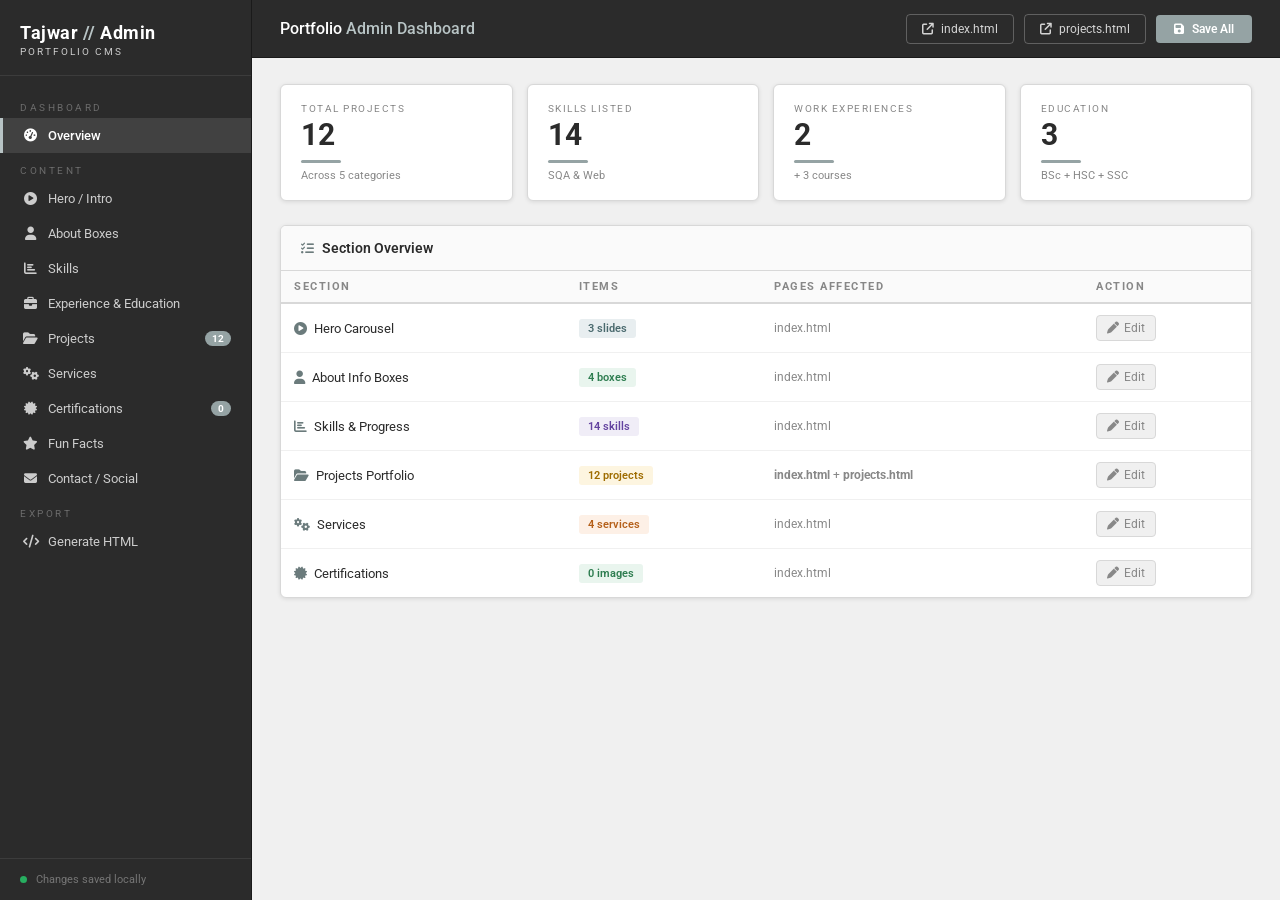
<file: Admin Dashboard/portfolio-admin.html>
<!DOCTYPE html>
<html lang="en">
<head>
<meta charset="UTF-8">
<meta name="viewport" content="width=device-width, initial-scale=1.0">
<title>Tajwar | Portfolio Admin</title>
<link rel="stylesheet" href="https://cdnjs.cloudflare.com/ajax/libs/font-awesome/6.5.1/css/all.min.css" crossorigin="anonymous" referrerpolicy="no-referrer"/>
<link href="https://fonts.googleapis.com/css2?family=Roboto:wght@300;400;500;700&family=Lato:wght@300;400;700&display=swap" rel="stylesheet">
<style>
/* ══════════════════════════════════════════
   COLOUR PALETTE — matches cool-gray skin
   Nav:  #2b2b2b  |  Accent: #95a3a4
   Bg:   #f0f0f0  |  White:  #ffffff
   Text: #2b2b2b  |  Border: #d8d8d8
══════════════════════════════════════════ */
:root{
  --nav:#2b2b2b; --nav-border:#1a1a1a; --nav-text:#cccccc; --nav-active:#ffffff;
  --accent:#95a3a4; --accent-dk:#6b7b7c; --accent-lt:#b8c4c5;
  --bg:#f0f0f0; --bg-card:#ffffff; --bg-input:#fafafa;
  --text:#2b2b2b; --text-mid:#555555; --text-mute:#888888;
  --border:#d8d8d8; --border-dk:#bbbbbb;
  --danger:#c0392b; --danger-lt:#fdf0ef;
  --success:#27ae60; --success-lt:#edfaf1;
  --shadow:0 1px 4px rgba(0,0,0,.10); --shadow-md:0 3px 12px rgba(0,0,0,.13);
}
*{box-sizing:border-box;margin:0;padding:0;}
body{font-family:'Roboto',sans-serif;background:var(--bg);color:var(--text);min-height:100vh;font-size:14px;}

/* ── LAYOUT ── */
.app{display:flex;min-height:100vh;}

/* ── SIDEBAR ── */
.sidebar{width:252px;background:var(--nav);border-right:1px solid var(--nav-border);display:flex;flex-direction:column;position:fixed;top:0;left:0;bottom:0;z-index:100;overflow-y:auto;}
.sidebar-logo{padding:22px 20px 18px;border-bottom:1px solid rgba(255,255,255,.08);}
.sidebar-logo h1{font-size:18px;font-weight:700;color:#fff;letter-spacing:.5px;}
.sidebar-logo h1 span{color:var(--accent-lt);}
.sidebar-logo p{font-size:10px;color:var(--nav-text);margin-top:3px;letter-spacing:2px;text-transform:uppercase;}
.sidebar-nav{flex:1;padding:14px 0;}
.nav-section-label{font-size:10px;letter-spacing:2.5px;text-transform:uppercase;color:rgba(255,255,255,.3);padding:12px 20px 5px;}
.nav-item{display:flex;align-items:center;gap:10px;padding:10px 20px;cursor:pointer;color:var(--nav-text);font-size:13px;border-left:3px solid transparent;transition:all .18s;}
.nav-item i{width:15px;text-align:center;font-size:13px;flex-shrink:0;}
.nav-item:hover{background:rgba(255,255,255,.06);color:#fff;}
.nav-item.active{color:#fff;border-left-color:var(--accent-lt);background:rgba(255,255,255,.1);font-weight:500;}
.nav-badge{margin-left:auto;background:var(--accent);color:#fff;font-size:10px;padding:2px 7px;border-radius:10px;font-weight:700;}
.sidebar-footer{padding:14px 20px;border-top:1px solid rgba(255,255,255,.08);font-size:11px;color:rgba(255,255,255,.35);}
.status-dot{display:inline-block;width:7px;height:7px;background:var(--success);border-radius:50%;margin-right:6px;}

/* ── MAIN ── */
.main{margin-left:252px;flex:1;display:flex;flex-direction:column;min-height:100vh;}

/* ── TOPBAR ── */
.topbar{background:var(--nav);border-bottom:1px solid var(--nav-border);padding:0 28px;height:58px;display:flex;align-items:center;justify-content:space-between;position:sticky;top:0;z-index:50;}
.topbar-title{font-size:16px;font-weight:500;color:#fff;}
.topbar-title span{color:var(--accent-lt);}
.topbar-actions{display:flex;align-items:center;gap:10px;}
.btn-preview{display:inline-flex;align-items:center;gap:7px;padding:7px 15px;background:transparent;border:1px solid rgba(255,255,255,.25);color:rgba(255,255,255,.8);font-size:12px;font-family:'Roboto',sans-serif;border-radius:4px;cursor:pointer;transition:all .18s;text-decoration:none;}
.btn-preview:hover{border-color:rgba(255,255,255,.6);color:#fff;background:rgba(255,255,255,.06);}
.btn-save{display:inline-flex;align-items:center;gap:7px;padding:7px 18px;background:var(--accent);border:none;color:#fff;font-size:12px;font-family:'Roboto',sans-serif;border-radius:4px;cursor:pointer;font-weight:600;transition:all .18s;}
.btn-save:hover{background:var(--accent-dk);}

/* ── CONTENT ── */
.content{padding:26px 28px;flex:1;}
.panel{display:none;}
.panel.active{display:block;}

/* ── STAT CARDS ── */
.stats-row{display:grid;grid-template-columns:repeat(4,1fr);gap:14px;margin-bottom:24px;}
.stat-card{background:var(--bg-card);border:1px solid var(--border);border-radius:6px;padding:18px 20px;display:flex;flex-direction:column;gap:6px;box-shadow:var(--shadow);}
.stat-label{font-size:10px;color:var(--text-mute);letter-spacing:1.5px;text-transform:uppercase;}
.stat-value{font-size:30px;font-weight:700;line-height:1;color:var(--nav);}
.stat-sub{font-size:11px;color:var(--text-mute);}
.accent-bar{height:3px;border-radius:2px;background:var(--accent);margin-top:4px;width:40px;}

/* ── SECTION CARD ── */
.section-card{background:var(--bg-card);border:1px solid var(--border);border-radius:6px;margin-bottom:20px;overflow:hidden;box-shadow:var(--shadow);}
.section-header{padding:14px 20px;border-bottom:1px solid var(--border);display:flex;align-items:center;justify-content:space-between;background:#fafafa;}
.section-header h3{font-size:14px;font-weight:600;color:var(--text);display:flex;align-items:center;gap:8px;}
.section-header h3 i{color:var(--accent-dk);font-size:13px;}
.section-body{padding:20px;}

/* ── FORMS ── */
.form-row{display:grid;grid-template-columns:1fr 1fr;gap:14px;margin-bottom:14px;}
.form-row.three{grid-template-columns:1fr 1fr 1fr;}
.form-row.single{grid-template-columns:1fr;}
.form-group{display:flex;flex-direction:column;gap:5px;}
.form-group label{font-size:11px;color:var(--text-mute);letter-spacing:.8px;text-transform:uppercase;font-weight:500;}
.form-group input,.form-group textarea,.form-group select{background:var(--bg-input);border:1px solid var(--border);border-radius:4px;padding:8px 11px;color:var(--text);font-family:'Roboto',sans-serif;font-size:13px;outline:none;transition:border-color .18s;}
.form-group input:focus,.form-group textarea:focus,.form-group select:focus{border-color:var(--accent);box-shadow:0 0 0 3px rgba(149,163,164,.15);}
.form-group textarea{resize:vertical;min-height:75px;}
.form-hint{font-size:11px;color:var(--text-mute);margin-top:3px;font-style:italic;}

/* ── SKILL ROW ── */
.skill-row{display:flex;align-items:center;gap:10px;margin-bottom:12px;padding:10px 12px;background:#fafafa;border:1px solid var(--border);border-radius:5px;}
.skill-row input[type="text"]{width:190px;flex-shrink:0;}
.skill-row input[type="range"]{flex:1;-webkit-appearance:none;height:4px;background:linear-gradient(90deg,var(--accent) 0%,var(--accent) var(--val,70%),#ddd var(--val,70%));border-radius:2px;border:none;cursor:pointer;outline:none;}
.skill-row input[type="range"]::-webkit-slider-thumb{-webkit-appearance:none;width:13px;height:13px;background:var(--accent-dk);border-radius:50%;cursor:pointer;border:2px solid #fff;box-shadow:0 1px 3px rgba(0,0,0,.2);}
.skill-val{font-size:12px;color:var(--accent-dk);width:34px;text-align:right;font-weight:700;}

/* ── TABLE ── */
.data-table{width:100%;border-collapse:collapse;}
.data-table th{text-align:left;font-size:11px;letter-spacing:1.5px;text-transform:uppercase;color:var(--text-mute);padding:9px 13px;border-bottom:2px solid var(--border);background:#fafafa;}
.data-table td{padding:11px 13px;border-bottom:1px solid #f0f0f0;font-size:13px;vertical-align:middle;color:var(--text);}
.data-table tr:last-child td{border-bottom:none;}
.data-table tr:hover td{background:#f8f8f8;}

/* ── BADGES ── */
.badge{display:inline-block;padding:3px 9px;border-radius:3px;font-size:11px;font-weight:600;}
.badge-automation{background:#e8eef0;color:#4a6a6e;}
.badge-testcase{background:#e9f5ee;color:#2e7d50;}
.badge-web{background:#f0edf7;color:#6444a0;}
.badge-iot{background:#fdf0e6;color:#b5601a;}
.badge-ml{background:#fdf5e0;color:#9e6c00;}

/* ── ACTION BUTTONS ── */
.action-btns{display:flex;gap:7px;}
.btn-icon{display:inline-flex;align-items:center;justify-content:center;gap:5px;background:var(--bg);border:1px solid var(--border);color:var(--text-mute);padding:5px 10px;border-radius:4px;cursor:pointer;font-size:12px;transition:all .18s;font-family:'Roboto',sans-serif;}
.btn-icon i{font-size:12px;}
.btn-icon:hover{border-color:var(--accent);color:var(--accent-dk);background:#fff;}
.btn-icon.danger:hover{border-color:var(--danger);color:var(--danger);background:var(--danger-lt);}

/* ── ADD BUTTON ── */
.btn-add{display:inline-flex;align-items:center;gap:7px;padding:7px 16px;background:#fff;border:1px dashed var(--border-dk);color:var(--accent-dk);border-radius:4px;cursor:pointer;font-size:12px;font-family:'Roboto',sans-serif;transition:all .18s;font-weight:500;}
.btn-add i{font-size:11px;}
.btn-add:hover{background:var(--bg);border-color:var(--accent);color:var(--accent-dk);border-style:solid;}

/* ── TIMELINE EDITOR ── */
.timeline-editor-item{background:#fafafa;border:1px solid var(--border);border-radius:6px;padding:16px;margin-bottom:12px;border-left:3px solid var(--accent);}
.timeline-editor-item .item-header{display:flex;align-items:center;justify-content:space-between;margin-bottom:12px;}
.timeline-editor-item .item-title{font-size:13px;color:var(--text-mid);font-weight:600;}
.dot-picker{display:flex;gap:7px;align-items:center;}
.dot-opt{width:13px;height:13px;border-radius:50%;cursor:pointer;border:2px solid transparent;transition:border-color .15s;}
.dot-opt.selected{border-color:#333;}
.dot-opt.blue{background:#4a90c4;}
.dot-opt.green{background:#27ae60;}
.dot-opt.purple{background:#8e44ad;}

/* ── CAROUSEL EDITOR ── */
.carousel-item-ed{display:flex;gap:10px;align-items:center;background:#fafafa;border:1px solid var(--border);border-radius:5px;padding:10px 12px;margin-bottom:9px;}
.carousel-item-ed input{flex:1;}
.carousel-item-ed input.small{width:180px;flex:none;}

/* ── SERVICE EDITOR ── */
.service-ed-item{background:#fafafa;border:1px solid var(--border);border-radius:6px;padding:15px;margin-bottom:12px;border-left:3px solid var(--accent-lt);}

/* ── FUN FACTS ── */
.funfact-row{display:grid;grid-template-columns:1fr 1fr;gap:12px;}
.funfact-item{background:#fafafa;border:1px solid var(--border);border-radius:6px;padding:14px;display:flex;flex-direction:column;gap:7px;}
.funfact-item label{font-size:10px;color:var(--text-mute);text-transform:uppercase;letter-spacing:1px;font-weight:500;}

/* ── SOCIAL ITEMS ── */
.social-item{display:flex;align-items:center;gap:12px;background:#fafafa;border:1px solid var(--border);border-radius:5px;padding:10px 13px;margin-bottom:9px;}
.social-item .icon-col{font-size:17px;width:28px;text-align:center;color:var(--text-mid);}
.social-item input{flex:1;}

/* ── PROJECT FIELDS INFO BOX ── */
.fields-info{background:#f5f8f5;border:1px solid #c8dfc8;border-radius:6px;padding:13px 16px;margin-bottom:18px;font-size:12px;color:var(--text-mid);line-height:1.8;}
.fields-info strong{color:var(--text);display:block;margin-bottom:4px;}
.field-tag{display:inline-block;background:#e8eef0;color:#4a6a6e;padding:2px 8px;border-radius:3px;font-size:11px;font-weight:600;margin:2px 3px 2px 0;}
.field-tag.extra{background:#fdf5e0;color:#9e6c00;}

/* ── SECTION DIVIDER IN MODAL ── */
.modal-section-label{font-size:11px;font-weight:700;letter-spacing:1.5px;text-transform:uppercase;color:var(--text-mute);padding:10px 0 6px;border-bottom:1px solid var(--border);margin:16px 0 14px;}
.modal-section-label.first{margin-top:0;}
.modal-section-label span{display:inline-block;background:var(--accent);color:#fff;padding:1px 8px;border-radius:3px;font-size:10px;margin-left:8px;vertical-align:middle;}
.modal-section-label span.extra{background:#9e6c00;}

/* ── TOAST ── */
.toast{position:fixed;bottom:24px;right:24px;background:var(--nav);color:#fff;padding:13px 20px;border-radius:5px;font-size:13px;font-weight:500;display:flex;align-items:center;gap:9px;transform:translateY(80px);opacity:0;transition:all .25s;z-index:9999;box-shadow:0 4px 16px rgba(0,0,0,.22);border-left:4px solid var(--success);}
.toast.show{transform:translateY(0);opacity:1;}
.toast.error{border-left-color:var(--danger);}
.toast i{font-size:14px;color:var(--success);}
.toast.error i{color:var(--danger);}

/* ── MODAL ── */
.modal-overlay{position:fixed;inset:0;background:rgba(0,0,0,.5);z-index:200;display:flex;align-items:center;justify-content:center;opacity:0;pointer-events:none;transition:opacity .22s;}
.modal-overlay.open{opacity:1;pointer-events:all;}
.modal{background:#fff;border-radius:7px;width:700px;max-width:96vw;max-height:90vh;overflow-y:auto;transform:translateY(16px);transition:transform .22s;box-shadow:0 8px 40px rgba(0,0,0,.2);}
.modal-overlay.open .modal{transform:translateY(0);}
.modal-header{padding:18px 22px;border-bottom:1px solid var(--border);display:flex;align-items:center;justify-content:space-between;background:#fafafa;position:sticky;top:0;z-index:10;}
.modal-header h3{font-size:16px;font-weight:600;color:var(--text);display:flex;align-items:center;gap:8px;}
.modal-header h3 i{color:var(--accent-dk);}
.modal-close{background:none;border:none;color:var(--text-mute);cursor:pointer;font-size:16px;padding:2px 6px;border-radius:3px;transition:all .15s;}
.modal-close:hover{background:var(--bg);color:var(--text);}
.modal-body{padding:22px;}
.modal-footer{padding:14px 22px;border-top:1px solid var(--border);display:flex;justify-content:flex-end;gap:9px;background:#fafafa;position:sticky;bottom:0;}
.btn-cancel{padding:8px 16px;background:transparent;border:1px solid var(--border);color:var(--text-mid);border-radius:4px;cursor:pointer;font-family:'Roboto',sans-serif;font-size:13px;transition:all .15s;}
.btn-cancel:hover{border-color:var(--border-dk);color:var(--text);}
.btn-confirm{padding:8px 20px;background:var(--nav);border:none;color:#fff;border-radius:4px;cursor:pointer;font-family:'Roboto',sans-serif;font-size:13px;font-weight:600;transition:all .15s;display:inline-flex;align-items:center;gap:7px;}
.btn-confirm i{font-size:12px;}
.btn-confirm:hover{background:#1a1a1a;}

/* ── EXPORT ── */
.export-steps{background:#fafafa;border:1px solid var(--border);border-radius:6px;padding:18px 20px;margin-bottom:18px;}
.export-steps p{color:var(--text-mid);font-size:13px;line-height:1.9;}
.export-steps code{background:#e8e8e8;padding:1px 6px;border-radius:3px;font-size:12px;color:var(--text);}
.export-steps strong{color:var(--text);}
.copy-btn{display:inline-flex;align-items:center;gap:7px;padding:8px 16px;background:var(--nav);border:none;color:#fff;border-radius:4px;cursor:pointer;font-size:12px;font-family:'Roboto',sans-serif;font-weight:500;transition:all .18s;}
.copy-btn:hover{background:#1a1a1a;}
.snippet-area{width:100%;height:260px;background:#1e1e1e;border:1px solid #333;border-radius:5px;padding:14px;color:#9cdcfe;font-size:12px;font-family:'Courier New',monospace;resize:vertical;outline:none;margin-top:14px;}
.snippet-tabs{display:flex;gap:8px;margin-bottom:10px;}
.snippet-tab{padding:6px 14px;background:#e8e8e8;border:1px solid var(--border);border-radius:4px;cursor:pointer;font-size:12px;font-weight:500;transition:all .15s;}
.snippet-tab.active{background:var(--nav);color:#fff;border-color:var(--nav);}

/* ── IMAGE UPLOADER ── */
.img-upload-wrap{position:relative;}
.img-upload-box{
  display:flex;flex-direction:column;align-items:center;justify-content:center;gap:8px;
  border:2px dashed var(--border-dk);border-radius:6px;padding:18px 14px;
  background:var(--bg-input);cursor:pointer;transition:all .18s;text-align:center;
  min-height:90px;
}
.img-upload-box:hover{border-color:var(--accent);background:#f5f7f7;}
.img-upload-box.has-img{border-style:solid;border-color:var(--accent);padding:8px;}
.img-upload-box i{font-size:22px;color:var(--border-dk);}
.img-upload-box:hover i{color:var(--accent-dk);}
.img-upload-box p{font-size:12px;color:var(--text-mute);margin:0;line-height:1.4;}
.img-upload-box strong{font-size:12px;color:var(--accent-dk);}
.img-upload-box input[type="file"]{display:none;}
.img-preview-thumb{
  max-width:100%;max-height:100px;object-fit:cover;
  border-radius:4px;display:block;
}
.img-upload-meta{
  display:flex;align-items:center;justify-content:space-between;
  margin-top:6px;padding:5px 8px;background:#f0f3f3;border-radius:4px;
  font-size:11px;color:var(--text-mid);
}
.img-upload-meta span{white-space:nowrap;overflow:hidden;text-overflow:ellipsis;max-width:200px;}
.img-clear-btn{
  background:none;border:none;color:var(--danger);cursor:pointer;
  font-size:12px;padding:2px 4px;border-radius:3px;flex-shrink:0;
  display:flex;align-items:center;gap:4px;font-family:'Roboto',sans-serif;
}
.img-clear-btn:hover{background:var(--danger-lt);}

/* ── MULTI-IMAGE SLOT GRID ── */
.proj-img-slot {
  border: 2px dashed var(--border-dk);
  border-radius: 6px;
  aspect-ratio: 1;
  display: flex;
  flex-direction: column;
  align-items: center;
  justify-content: center;
  cursor: pointer;
  background: var(--bg-input);
  position: relative;
  overflow: hidden;
  transition: border-color .18s, background .18s;
  font-size: 11px;
  color: var(--text-mute);
  text-align: center;
  gap: 4px;
}
.proj-img-slot:hover { border-color: var(--accent); background: #f5f7f7; }
.proj-img-slot.has-img { border-style: solid; border-color: var(--accent); padding: 0; }
.proj-img-slot i { font-size: 20px; color: var(--border-dk); }
.proj-img-slot:hover i { color: var(--accent-dk); }
.proj-img-slot img {
  width: 100%; height: 100%;
  object-fit: cover; display: block;
  border-radius: 4px; cursor: zoom-in;
}
.proj-img-slot .slot-rm {
  position: absolute; top: 3px; right: 3px;
  background: rgba(0,0,0,.55); border: none; color: #fff;
  font-size: 11px; border-radius: 3px; padding: 2px 5px;
  cursor: pointer; display: none; line-height: 1.4;
}
.proj-img-slot.has-img .slot-rm { display: block; }
.proj-img-slot .slot-num {
  position: absolute; bottom: 3px; left: 5px;
  font-size: 10px; color: rgba(255,255,255,.8);
  background: rgba(0,0,0,.45); border-radius: 2px; padding: 1px 4px;
}

/* ── DRAG & DROP PROJECT ROWS ── */
.drag-handle {
  cursor: grab;
  color: var(--border-dk);
  font-size: 15px;
  padding: 4px 6px;
  border-radius: 3px;
  user-select: none;
  display: inline-block;
  line-height: 1;
  transition: color .15s, background .15s;
}
.drag-handle:active { cursor: grabbing; }
.drag-handle:hover  { color: var(--accent-dk); background: var(--bg); }

/* row being dragged */
tr.dragging-row {
  opacity: 0.38;
  background: #f0f5f5 !important;
}
/* row acting as drop target */
tr.drag-over-top td    { border-top: 2px solid var(--accent) !important; }
tr.drag-over-bottom td { border-bottom: 2px solid var(--accent) !important; }

/* ── SCROLLBAR ── */
::-webkit-scrollbar{width:5px;}
::-webkit-scrollbar-track{background:#f0f0f0;}
::-webkit-scrollbar-thumb{background:#ccc;border-radius:3px;}
::-webkit-scrollbar-thumb:hover{background:#aaa;}

@media(max-width:860px){
  .stats-row{grid-template-columns:1fr 1fr;}
  .form-row,.form-row.three{grid-template-columns:1fr;}
  .sidebar{transform:translateX(-100%);}
  .main{margin-left:0;}
}
</style>
</head>
<body>
<div class="app">

<!-- ══ SIDEBAR ══ -->
<aside class="sidebar">
  <div class="sidebar-logo">
    <h1>Tajwar <span>//</span> Admin</h1>
    <p>Portfolio CMS</p>
  </div>
  <nav class="sidebar-nav">
    <div class="nav-section-label">Dashboard</div>
    <div class="nav-item active" onclick="switchPanel('overview',this)">
      <i class="fa-solid fa-gauge-high"></i> Overview
    </div>
    <div class="nav-section-label">Content</div>
    <div class="nav-item" onclick="switchPanel('hero',this)">
      <i class="fa-solid fa-circle-play"></i> Hero / Intro
    </div>
    <div class="nav-item" onclick="switchPanel('about',this)">
      <i class="fa-solid fa-user"></i> About Boxes
    </div>
    <div class="nav-item" onclick="switchPanel('skills',this)">
      <i class="fa-solid fa-chart-bar"></i> Skills
    </div>
    <div class="nav-item" onclick="switchPanel('experience',this)">
      <i class="fa-solid fa-briefcase"></i> Experience &amp; Education
    </div>
    <div class="nav-item" onclick="switchPanel('projects',this)">
      <i class="fa-solid fa-folder-open"></i> Projects
      <span class="nav-badge" id="proj-count">12</span>
    </div>
    <div class="nav-item" onclick="switchPanel('services',this)">
      <i class="fa-solid fa-gears"></i> Services
    </div>
    <div class="nav-item" onclick="switchPanel('certifications',this)">
      <i class="fa-solid fa-certificate"></i> Certifications
      <span class="nav-badge" id="cert-count">0</span>
    </div>
    <div class="nav-item" onclick="switchPanel('funfacts',this)">
      <i class="fa-solid fa-star"></i> Fun Facts
    </div>
    <div class="nav-item" onclick="switchPanel('contact',this)">
      <i class="fa-solid fa-envelope"></i> Contact / Social
    </div>
    <div class="nav-section-label">Export</div>
    <div class="nav-item" onclick="switchPanel('export',this)">
      <i class="fa-solid fa-code"></i> Generate HTML
    </div>
  </nav>
  <div class="sidebar-footer">
    <span class="status-dot"></span> Changes saved locally
  </div>
</aside>

<!-- ══ MAIN ══ -->
<main class="main">
  <div class="topbar">
    <div class="topbar-title">Portfolio <span>Admin Dashboard</span></div>
    <div class="topbar-actions">
      <a href="https://mdtajwaralirumman.github.io/Tajwar-s-Portfolio-Website/index.html" target="_blank" class="btn-preview">
        <i class="fa-solid fa-arrow-up-right-from-square"></i> index.html
      </a>
      <a href="https://mdtajwaralirumman.github.io/Tajwar-s-Portfolio-Website/projects.html" target="_blank" class="btn-preview">
        <i class="fa-solid fa-arrow-up-right-from-square"></i> projects.html
      </a>
      <button class="btn-save" onclick="saveAll()">
        <i class="fa-solid fa-floppy-disk"></i> Save All
      </button>
    </div>
  </div>

  <div class="content">

    <!-- ══ OVERVIEW ══ -->
    <div class="panel active" id="panel-overview">
      <div class="stats-row">
        <div class="stat-card">
          <div class="stat-label">Total Projects</div>
          <div class="stat-value" id="ov-projects">12</div>
          <div class="accent-bar"></div>
          <div class="stat-sub">Across 5 categories</div>
        </div>
        <div class="stat-card">
          <div class="stat-label">Skills Listed</div>
          <div class="stat-value" id="ov-skills">14</div>
          <div class="accent-bar"></div>
          <div class="stat-sub">SQA &amp; Web</div>
        </div>
        <div class="stat-card">
          <div class="stat-label">Work Experiences</div>
          <div class="stat-value" id="ov-exp">2</div>
          <div class="accent-bar"></div>
          <div class="stat-sub">+ 3 courses</div>
        </div>
        <div class="stat-card">
          <div class="stat-label">Education</div>
          <div class="stat-value" id="ov-edu">3</div>
          <div class="accent-bar"></div>
          <div class="stat-sub">BSc + HSC + SSC</div>
        </div>
      </div>
      <div class="section-card">
        <div class="section-header">
          <h3><i class="fa-solid fa-list-check"></i> Section Overview</h3>
        </div>
        <div class="section-body" style="padding:0">
          <table class="data-table">
            <thead><tr><th>Section</th><th>Items</th><th>Pages Affected</th><th>Action</th></tr></thead>
            <tbody>
              <tr>
                <td><i class="fa-solid fa-circle-play" style="color:var(--accent-dk);margin-right:7px"></i>Hero Carousel</td>
                <td><span class="badge badge-automation">3 slides</span></td>
                <td style="color:var(--text-mute);font-size:12px">index.html</td>
                <td><button class="btn-icon" onclick="switchPanelById('hero')"><i class="fa-solid fa-pen"></i> Edit</button></td>
              </tr>
              <tr>
                <td><i class="fa-solid fa-user" style="color:var(--accent-dk);margin-right:7px"></i>About Info Boxes</td>
                <td><span class="badge badge-testcase">4 boxes</span></td>
                <td style="color:var(--text-mute);font-size:12px">index.html</td>
                <td><button class="btn-icon" onclick="switchPanelById('about')"><i class="fa-solid fa-pen"></i> Edit</button></td>
              </tr>
              <tr>
                <td><i class="fa-solid fa-chart-bar" style="color:var(--accent-dk);margin-right:7px"></i>Skills &amp; Progress</td>
                <td><span class="badge badge-web">14 skills</span></td>
                <td style="color:var(--text-mute);font-size:12px">index.html</td>
                <td><button class="btn-icon" onclick="switchPanelById('skills')"><i class="fa-solid fa-pen"></i> Edit</button></td>
              </tr>
              <tr>
                <td><i class="fa-solid fa-folder-open" style="color:var(--accent-dk);margin-right:7px"></i>Projects Portfolio</td>
                <td><span class="badge badge-ml" id="ov-proj-badge">12 projects</span></td>
                <td style="color:var(--text-mute);font-size:12px"><strong>index.html</strong> + <strong>projects.html</strong></td>
                <td><button class="btn-icon" onclick="switchPanelById('projects')"><i class="fa-solid fa-pen"></i> Edit</button></td>
              </tr>
              <tr>
                <td><i class="fa-solid fa-gears" style="color:var(--accent-dk);margin-right:7px"></i>Services</td>
                <td><span class="badge badge-iot">4 services</span></td>
                <td style="color:var(--text-mute);font-size:12px">index.html</td>
                <td><button class="btn-icon" onclick="switchPanelById('services')"><i class="fa-solid fa-pen"></i> Edit</button></td>
              </tr>
              <tr>
                <td><i class="fa-solid fa-certificate" style="color:var(--accent-dk);margin-right:7px"></i>Certifications</td>
                <td><span class="badge badge-testcase" id="ov-cert-badge">0 images</span></td>
                <td style="color:var(--text-mute);font-size:12px">index.html</td>
                <td><button class="btn-icon" onclick="switchPanelById('certifications')"><i class="fa-solid fa-pen"></i> Edit</button></td>
              </tr>
            </tbody>
          </table>
        </div>
      </div>
    </div>

    <!-- ══ HERO ══ -->
    <div class="panel" id="panel-hero">
      <div class="section-card">
        <div class="section-header"><h3><i class="fa-solid fa-id-card"></i> CTA &amp; Bio</h3></div>
        <div class="section-body">
          <div class="form-row">
            <div class="form-group"><label>CTA Heading</label><input type="text" id="cta-heading" value="Hi there! I am Tajwar."></div>
            <div class="form-group"><label>Role / Tagline</label><input type="text" id="cta-subtitle" value="SQA Engineer | Web Designer"></div>
          </div>
          <div class="form-row single">
            <div class="form-group"><label>Bio Paragraph</label><textarea id="cta-bio" rows="3">As a Software Engineer, I'm looking for possibilities to use my abilities and support an organization's success. If we have similar interests or would want to exchange ideas, kindly let me know. Having a conversation with you excites me! 🤝</textarea></div>
          </div>
          <div class="form-row">
            <div class="form-group"><label>Resume Link URL</label><input type="text" id="resume-link" value="#" placeholder="https://drive.google.com/..."></div>
            <div class="form-group"><label>About Section Subtitle</label><input type="text" id="about-subtitle" value="little information"></div>
          </div>
        </div>
      </div>
      <div class="section-card">
        <div class="section-header">
          <h3><i class="fa-solid fa-film"></i> Carousel Slides</h3>
          <button class="btn-add" onclick="addCarouselSlide()"><i class="fa-solid fa-plus"></i> Add Slide</button>
        </div>
        <div class="section-body" id="carousel-slides"></div>
      </div>
    </div>

    <!-- ══ ABOUT ══ -->
    <div class="panel" id="panel-about">
      <div class="section-card">
        <div class="section-header">
          <h3><i class="fa-solid fa-rotate"></i> Rotating Info Boxes</h3>
          <button class="btn-add" onclick="addAboutBox()"><i class="fa-solid fa-plus"></i> Add Box</button>
        </div>
        <div class="section-body" id="about-boxes"></div>
      </div>
    </div>

    <!-- ══ SKILLS ══ -->
    <div class="panel" id="panel-skills">
      <div class="section-card">
        <div class="section-header">
          <h3><i class="fa-solid fa-chart-bar"></i> Skills &amp; Progress Bars</h3>
          <button class="btn-add" onclick="addSkill()"><i class="fa-solid fa-plus"></i> Add Skill</button>
        </div>
        <div class="section-body">
          <div class="form-row" style="margin-bottom:18px">
            <div class="form-group"><label>Section Heading</label><input type="text" id="skills-heading" value="My skills"></div>
            <div class="form-group"><label>Section Subtitle</label><input type="text" id="skills-subtitle" value="SQA || Testing"></div>
          </div>
          <div id="skills-list"></div>
        </div>
      </div>
    </div>

    <!-- ══ EXPERIENCE ══ -->
    <div class="panel" id="panel-experience">
      <div class="section-card">
        <div class="section-header">
          <h3><i class="fa-solid fa-briefcase"></i> Work History</h3>
          <button class="btn-add" onclick="addTimelineItem('work-timeline','blue')"><i class="fa-solid fa-plus"></i> Add Job</button>
        </div>
        <div class="section-body" id="work-timeline"></div>
      </div>
      <div class="section-card">
        <div class="section-header">
          <h3><i class="fa-solid fa-certificate"></i> Courses Completed</h3>
          <button class="btn-add" onclick="addTimelineItem('course-timeline','green')"><i class="fa-solid fa-plus"></i> Add Course</button>
        </div>
        <div class="section-body" id="course-timeline"></div>
      </div>
      <div class="section-card">
        <div class="section-header">
          <h3><i class="fa-solid fa-graduation-cap"></i> Education</h3>
          <button class="btn-add" onclick="addTimelineItem('edu-timeline','purple')"><i class="fa-solid fa-plus"></i> Add Education</button>
        </div>
        <div class="section-body" id="edu-timeline"></div>
      </div>
    </div>

    <!-- ══ PROJECTS ══ -->
    <div class="panel" id="panel-projects">
      <div class="section-card">
        <div class="section-header">
          <h3><i class="fa-solid fa-folder-open"></i> Projects — Full Editor</h3>
          <button class="btn-add" onclick="openProjectModal()"><i class="fa-solid fa-plus"></i> Add Project</button>
        </div>
        <div class="section-body" style="padding:12px 20px 0">
          <!-- Field Map Legend -->
          <div class="fields-info">
            <strong><i class="fa-solid fa-map" style="margin-right:6px"></i>Field → Page Mapping</strong>
            Fields marked <span class="field-tag">index.html</span> appear in the portfolio grid on the main page.
            Fields marked <span class="field-tag extra">projects.html</span> appear in the accordion detail panel on the projects page.
            Fields marked with both appear on both pages.
          </div>
        </div>
        <div class="section-body" style="padding:0 20px 20px">
          <p style="font-size:12px;color:var(--text-mute);margin-bottom:10px">
            <i class="fa-solid fa-grip-lines" style="margin-right:5px"></i>
            Drag the <strong>≡</strong> handle on any row to reorder projects. Order is reflected on both pages when you export.
          </p>
          <table class="data-table" id="projects-table">
            <thead>
              <tr>
                <th style="width:28px"></th>
                <th style="width:30%">Project Name</th>
                <th>Category</th>
                <th>Role</th>
                <th>Tools</th>
                <th style="width:120px">Actions</th>
              </tr>
            </thead>
            <tbody id="projects-tbody"></tbody>
          </table>
        </div>
      </div>
    </div>

    <!-- ══ SERVICES ══ -->
    <div class="panel" id="panel-services">
      <div class="section-card">
        <div class="section-header">
          <h3><i class="fa-solid fa-gears"></i> Services Offered</h3>
          <button class="btn-add" onclick="addService()"><i class="fa-solid fa-plus"></i> Add Service</button>
        </div>
        <div class="section-body" id="services-list"></div>
      </div>
    </div>

    <!-- ══ CERTIFICATIONS ══ -->
    <div class="panel" id="panel-certifications">
      <div class="section-card">
        <div class="section-header">
          <h3><i class="fa-solid fa-certificate"></i> Certification Images</h3>
        </div>
        <div class="section-body">
          <p style="font-size:12px;color:var(--text-mute);margin-bottom:14px">
            <i class="fa-solid fa-circle-info" style="margin-right:5px"></i>
            Upload up to 10 certificate images. They appear as an auto-rotating slider (changes every 6 seconds) in the "Certifications" section on index.html. Visitors can click any image to view it enlarged. Drag any slot's image to reorder it.
          </p>
          <div id="cert-imgs-grid" style="display:grid;grid-template-columns:repeat(5,1fr);gap:10px"></div>
          <p class="form-hint" style="margin-top:10px">Recommended: clear, well-lit photos or scans of your certificates (PNG or JPG). At least 5 images recommended for a smooth slider experience.</p>
        </div>
      </div>
    </div>

    <!-- ══ FUN FACTS ══ -->
    <div class="panel" id="panel-funfacts">
      <div class="section-card">
        <div class="section-header">
          <h3><i class="fa-solid fa-star"></i> Fun Facts / Stats</h3>
          <button class="btn-add" onclick="addFunFact()"><i class="fa-solid fa-plus"></i> Add Fact</button>
        </div>
        <div class="section-body"><div class="funfact-row" id="funfacts-list"></div></div>
      </div>
    </div>

    <!-- ══ CONTACT ══ -->
    <div class="panel" id="panel-contact">
      <div class="section-card">
        <div class="section-header"><h3><i class="fa-solid fa-location-dot"></i> Contact Information</h3></div>
        <div class="section-body">
          <div class="form-row three">
            <div class="form-group"><label>Address</label><input type="text" id="contact-address" value="Mirpur-2, Middle Monipur, Dhaka-1216"></div>
            <div class="form-group"><label>Phone</label><input type="text" id="contact-phone" value="+880 1933954158"></div>
            <div class="form-group"><label>Primary Email</label><input type="email" id="contact-email1" value="mdtajwarali@gmail.com"></div>
          </div>
          <div class="form-row">
            <div class="form-group"><label>Secondary Email</label><input type="email" id="contact-email2" value="tajwaralirumman@gmail.com"></div>
            <div class="form-group"><label>WhatsApp Number</label><input type="text" id="contact-wa" value="+880 1933954158"></div>
          </div>
        </div>
      </div>
      <div class="section-card">
        <div class="section-header"><h3><i class="fa-solid fa-share-nodes"></i> Social Links</h3></div>
        <div class="section-body" id="social-links">
          <div class="social-item"><div class="icon-col"><i class="fa-brands fa-linkedin" style="color:#0a66c2"></i></div><input type="text" value="https://www.linkedin.com/in/mdtajwar-ali" placeholder="LinkedIn URL"></div>
          <div class="social-item"><div class="icon-col"><i class="fa-brands fa-github"></i></div><input type="text" value="https://github.com/MdTajwarAliRumman" placeholder="GitHub URL"></div>
          <div class="social-item"><div class="icon-col"><i class="fa-brands fa-facebook" style="color:#1877f2"></i></div><input type="text" value="https://www.facebook.com/1rumman" placeholder="Facebook URL"></div>
          <div class="social-item"><div class="icon-col"><i class="fa-brands fa-instagram" style="color:#e1306c"></i></div><input type="text" value="https://www.instagram.com/_____tajwar_____/" placeholder="Instagram URL"></div>
        </div>
      </div>
    </div>

    <!-- ══ EXPORT ══ -->
    <div class="panel" id="panel-export">
      <div class="section-card">
        <div class="section-header"><h3><i class="fa-solid fa-code"></i> Generate &amp; Export HTML</h3></div>
        <div class="section-body">
          <div class="export-steps">
            <p>
              <strong>How to push your edits to GitHub Pages:</strong><br>
              1. Fill in your sections and click <strong>Save All</strong> — data is stored in <code>localStorage</code>.<br>
              2. Choose which file you want to update below, then click <strong>Generate Script</strong>.<br>
              3. Paste the script just before <code>&lt;/body&gt;</code> in the corresponding file on GitHub.<br>
              4. Commit &amp; push — GitHub Pages rebuilds automatically.<br>
              <br>
              <strong>Note:</strong> The <strong>index.html script</strong> injects the portfolio grid + carousel + fun facts.<br>
              The <strong>projects.html script</strong> injects the accordion panels with full project details.
            </p>
          </div>
          <div class="snippet-tabs">
            <div class="snippet-tab active" id="tab-index" onclick="setTab('index')">
              <i class="fa-solid fa-file-code"></i> index.html Script
            </div>
            <div class="snippet-tab" id="tab-projects" onclick="setTab('projects')">
              <i class="fa-solid fa-file-code"></i> projects.html Script
            </div>
          </div>
          <button class="copy-btn" onclick="generateSnippet()">
            <i class="fa-solid fa-wand-magic-sparkles"></i> Generate Script
          </button>
          <div id="snippet-output" style="display:none">
            <div style="display:flex;align-items:center;justify-content:space-between;margin-top:16px;margin-bottom:4px">
              <span style="font-size:12px;color:var(--text-mute);font-weight:500" id="snippet-label">Generated script — paste before &lt;/body&gt; in index.html</span>
              <button class="copy-btn" onclick="copySnippet()" style="padding:6px 12px;font-size:11px"><i class="fa-solid fa-copy"></i> Copy</button>
            </div>
            <textarea class="snippet-area" id="snippet-text" readonly></textarea>
          </div>
        </div>
      </div>
    </div>

  </div><!-- /content -->
</main>
</div>

<!-- ══ PROJECT MODAL ══ -->
<div class="modal-overlay" id="project-modal-overlay">
  <div class="modal">
    <div class="modal-header">
      <h3><i class="fa-solid fa-folder-plus"></i> <span id="modal-title">Add New Project</span></h3>
      <button class="modal-close" onclick="closeProjectModal()"><i class="fa-solid fa-xmark"></i></button>
    </div>
    <div class="modal-body">

      <!-- ── SHARED FIELDS ── -->
      <div class="modal-section-label first">
        Shared Fields
        <span>index.html</span>
        <span class="extra">projects.html</span>
      </div>
      <div class="form-row">
        <div class="form-group">
          <label>Project Name / Title</label>
          <input type="text" id="m-name" placeholder="e.g. My TaxBreaker – FinTech QA">
        </div>
        <div class="form-group">
          <label>Category <span style="font-size:10px;color:var(--text-mute)">(filter class)</span></label>
          <select id="m-category">
            <option value="automation">Automation Testing</option>
            <option value="testcase">Manual / Test Cases</option>
            <option value="webDesign">Websites</option>
            <option value="ML">Machine Learning</option>
            <option value="iot">IOT Based</option>
          </select>
        </div>
      </div>
      <div class="form-row single">
        <div class="form-group">
          <label>Short Description <span class="field-tag">index.html</span></label>
          <textarea id="m-desc" rows="2" placeholder="Brief 1–2 sentence overview shown in the portfolio grid..."></textarea>
          <span class="form-hint">Shown in the hover card on index.html</span>
        </div>
      </div>
      <div class="form-row single">
        <div class="form-group">
          <label>Thumbnail Image <span class="field-tag">index.html</span></label>
          <div class="img-upload-wrap">
            <div class="img-upload-box" id="thumb-upload-box" onclick="document.getElementById('m-img-file').click()">
              <i class="fa-solid fa-image"></i>
              <p><strong>Click to upload</strong> or drag &amp; drop</p>
              <p>PNG, JPG, WEBP — small card image shown in the portfolio grid</p>
              <input type="file" id="m-img-file" accept="image/*" onchange="handleImgUpload(this,'m-img','thumb-upload-box','thumb-meta','thumb-name')">
            </div>
            <div class="img-upload-meta" id="thumb-meta" style="display:none">
              <span id="thumb-name">No file chosen</span>
              <button class="img-clear-btn" type="button" onclick="clearImg('m-img','thumb-upload-box','thumb-meta','m-img-file')">
                <i class="fa-solid fa-xmark"></i> Remove
              </button>
            </div>
          </div>
          <!-- hidden: stores base64 data URL used in the export script -->
          <input type="hidden" id="m-img">
        </div>
      </div>
      <div class="form-row">
        <div class="form-group">
          <label>Tools Used <span class="field-tag">index.html</span> <span class="field-tag extra">projects.html</span></label>
          <input type="text" id="m-tools" placeholder="e.g. Playwright, Selenium, Postman">
        </div>
        <div class="form-group">
          <label>GitHub Link <span class="field-tag">index.html</span> <span class="field-tag extra">projects.html</span></label>
          <input type="text" id="m-link" placeholder="https://github.com/...">
        </div>
      </div>

      <!-- ── PROJECTS.HTML ONLY FIELDS ── -->
      <div class="modal-section-label">
        Detailed Fields
        <span class="extra">projects.html accordion only</span>
      </div>
      <div class="form-row single">
        <div class="form-group">
          <label>Full Project Overview</label>
          <textarea id="m-overview" rows="3" placeholder="A longer description of the project shown in the accordion expand panel on projects.html..."></textarea>
          <span class="form-hint">Shown as the paragraph under "Project Overview" heading in projects.html</span>
        </div>
      </div>
      <div class="form-row">
        <div class="form-group">
          <label>Role</label>
          <input type="text" id="m-role" placeholder="e.g. SQA Engineer, QA Tester">
          <span class="form-hint">Shown as <strong>Role:</strong> in meta list</span>
        </div>
        <div class="form-group">
          <label>Test Types / Methods</label>
          <input type="text" id="m-testtypes" placeholder="e.g. Manual, Regression, Smoke, API">
          <span class="form-hint">Shown as <strong>Test Types:</strong> in meta list</span>
        </div>
      </div>
      <div class="form-row single">
        <div class="form-group">
          <label>Responsibilities <span class="field-tag extra">projects.html</span></label>
          <textarea id="m-responsibilities" rows="4" placeholder="One responsibility per line, e.g.&#10;Wrote and executed 80+ manual test cases&#10;Reported and tracked defects in Jira&#10;Collaborated with developers on bug fixes"></textarea>
          <span class="form-hint">Each line becomes a bullet point under "Responsibilities" in the projects.html accordion</span>
        </div>
      </div>
      <!-- ── MULTI-IMAGE UPLOAD (up to 5 images → slider on projects.html) ── -->
      <div class="form-row single">
        <div class="form-group">
          <label>
            Project Images — slider on accordion
            <span class="field-tag extra">projects.html</span>
            <span style="font-size:11px;color:var(--text-mute);font-weight:400;margin-left:6px">Up to 5 · click image to zoom in viewer</span>
          </label>
          <div id="proj-imgs-grid" style="display:grid;grid-template-columns:repeat(5,1fr);gap:10px;margin-top:6px"></div>
          <span class="form-hint">Images appear as a slider. Click any image in the preview to enlarge it. At least 1 required.</span>
        </div>
      </div>
      <div class="form-row">
        <div class="form-group">
          <label>Button 1 Label</label>
          <input type="text" id="m-btn1label" placeholder="e.g. View Project, Live View">
        </div>
        <div class="form-group">
          <label>Button 1 URL</label>
          <input type="text" id="m-btn1url" placeholder="https://...">
        </div>
      </div>
      <div class="form-row">
        <div class="form-group">
          <label>Button 2 Label</label>
          <input type="text" id="m-btn2label" placeholder="e.g. Test Cases, Test Report">
        </div>
        <div class="form-group">
          <label>Button 2 URL</label>
          <input type="text" id="m-btn2url" placeholder="https://...">
        </div>
      </div>

    </div>
    <div class="modal-footer">
      <button class="btn-cancel" onclick="closeProjectModal()">Cancel</button>
      <button class="btn-confirm" onclick="saveProject()"><i class="fa-solid fa-check"></i> Save Project</button>
    </div>
  </div>
</div>

<!-- ══ TOAST ══ -->
<div class="toast" id="toast">
  <i class="fa-solid fa-circle-check" id="toast-icon"></i>
  <span id="toast-msg">Saved successfully!</span>
</div>

<script>
/* ════════════════════════════════════
   DATA STORE
════════════════════════════════════ */
const DATA = {
  carousel: [
    { h1:"Hello There Explorer!", p:"Let's make the web beautiful together" },
    { h1:"I'm Md. Tajwar Ali",    p:"Observant | Diligent | Socializer" },
    { h1:"A Determined",          p:"SQA Engineer | Web Designer" }
  ],
  aboutBoxes: [
    { icon:"fa-solid fa-user",    title:"About Me",       desc:"I'm Md. Tajwar Ali, a graduate with a Bachelor of Science in Computer Science & Engineering (BSc in CSE)." },
    { icon:"fa-solid fa-diamond", title:"What I Do?",     desc:"I am continuously enhancing my expertise in Software Quality Assurance, focusing on both manual and automation testing." },
    { icon:"fa-solid fa-heart",   title:"Why I Do It?",   desc:"Willing to acquire practical experience in test design and execution. SQA engineers play a critical role in the SDLC." },
    { icon:"fa-solid fa-rocket",  title:"What I intend?", desc:"As an SQA engineer, my goal is to ensure software quality by identifying defects early and collaborating with teams." }
  ],
  skills: [
    { name:"Manual Testing", pct:95 },{ name:"Automation Testing", pct:70 },
    { name:"Test Case Writing", pct:97 },{ name:"Selenium", pct:60 },
    { name:"Api Testing", pct:90 },{ name:"Playwright", pct:60 },
    { name:"Performance Testing", pct:68 },{ name:"Regression Testing", pct:78 },
    { name:"Smoke & Sanity Testing", pct:88 },{ name:"Static Testing", pct:78 },
    { name:"Concepts: SDLC, STLC, OOP", pct:80 },{ name:"Programming: Java", pct:50 },
    { name:"Requirement Analysis", pct:90 },{ name:"Other Skills: HTML, CSS, JS", pct:70 }
  ],
  workHistory: [
    { period:"May 2025 – Present",     title:"SQA Engineer",               company:"Softvence IT Ltd. a Betopia Company", desc:"Performing manual testing on diverse projects including mobile apps and websites, conducting functional, API, performance, UI, and UAT testing.", color:"blue" },
    { period:"July 2024 – April 2025", title:"Technical Business Analyst",  company:"Divine IT Limited",                  desc:"Developed test cases and followed testing methodologies, ensured quality of software and technical documentation, and collaborated with developers and SQA team.", color:"blue" }
  ],
  courses: [
    { period:"Feb 2025 – May 2025", title:"Full Stack SDET & SQA Course",         company:"Road to SDET",   desc:"Manual & Automation Testing, Requirement Analysis, API Testing, Playwright.", color:"green" },
    { period:"May 2024 – Dec 2024", title:"Hands-on SQA & Cyber Security Course", company:"IT Training BD", desc:"Manual & Automation Testing, SQA methodologies, Selenium, Junit, Cucumber, Appium.", color:"green" },
    { period:"Oct 2023 – Mar 2024", title:"Full Stack Web Development",            company:"Shikhbe Shobai", desc:"HTML, CSS, JavaScript, React, Bootstrap, Django.", color:"green" }
  ],
  education: [
    { period:"2020 – 2024", title:"B.Sc. in Computer Science & Engineering", company:"Bangladesh University of Business & Technology (BUBT)", desc:"CGPA: 3.47 / 4.00", color:"purple" },
    { period:"2017 – 2019", title:"HSC – Science",                           company:"Shaheed Police Smirty College, Dhaka",                  desc:"GPA: 4.24 / 5.00",  color:"purple" },
    { period:"2007 – 2017", title:"SSC – Science",                           company:"Monipur High School, Dhaka",                            desc:"GPA: 4.91 / 5.00",  color:"purple" }
  ],
  /* ── UNIFIED PROJECT SCHEMA ──
     index.html uses:  name, category, desc, img, tools, link
     projects.html uses: name, overview, role, testTypes, tools, projImg, link, btn1label, btn1url, btn2label, btn2url
  */
  projects: [
    { name:"Project: Mirko (My TaxBreaker)",  category:"automation", desc:"Centralizes all project resources including SRS, Figma designs, API/UI testing reports, and the end-to-end web automation suite.", img:"img/portfolio/mirko.png",    tools:"Playwright",       link:"https://github.com/MdTajwarAliRumman/Project-Mirko-All-Documentation",                                                          overview:"A large-scale FinTech application for a Portuguese client. Responsible for manual testing, documentation, and quality validation.", role:"SQA Engineer",     testTypes:"Manual, Regression, Smoke, API", projImg:"img/projects/taxbreaker.jpg", btn1label:"View Project", btn1url:"https://github.com/MdTajwarAliRumman/Project-Mirko-All-Documentation",                                               btn2label:"Test Cases", btn2url:"#" },
    { name:"Project: Wafilife",               category:"automation", desc:"Conducted manual and automated testing across multiple modules and endpoints to ensure system stability.",                        img:"img/portfolio/wafilife.png",  tools:"Selenium",         link:"https://github.com/MdTajwarAliRumman/WebAutomation-Testing-on-WafiLife-WebApp-Using-Selenium",                                   overview:"Conducted manual and automated testing across multiple modules and endpoints to ensure system stability.",                          role:"QA Tester",        testTypes:"Manual, Automation, API",        projImg:"img/portfolio/wafilife.png",  btn1label:"View Project", btn1url:"https://github.com/MdTajwarAliRumman/WebAutomation-Testing-on-WafiLife-WebApp-Using-Selenium",                      btn2label:"Test Report", btn2url:"#" },
    { name:"Project: Match Mind",             category:"testcase",   desc:"A comprehensive mobile application to track, analyze, and engage with football matches in real time.",                          img:"img/portfolio/matchmind.png", tools:"Postman & Newman", link:"https://github.com/MdTajwarAliRumman/API-Testing-on-Project-Samfidy-MatchMind-CLI",                                              overview:"API testing of a football match tracking mobile application. Comprehensive endpoint validation and performance testing.",            role:"QA Tester",        testTypes:"API, Functional, Performance",   projImg:"img/portfolio/matchmind.png",btn1label:"Live View",     btn1url:"https://github.com/MdTajwarAliRumman/API-Testing-on-Project-Samfidy-MatchMind-CLI",                                  btn2label:"Test Report", btn2url:"#" },
    { name:"Test Case: Rokomari Website",     category:"testcase",   desc:"Tracking errors and defects on the Rokomari website, creating test cases, and reporting issues with Jira.",                    img:"img/portfolio/rokomari.png", tools:"Jira",             link:"https://github.com/MdTajwarAliRumman/Test-Cases/blob/master/Test%20Case_Rokomari/TestCase_Rokomari.xlsx",                           overview:"Comprehensive test case writing and defect tracking for the Rokomari e-commerce website.",                                          role:"QA Tester",        testTypes:"Manual, UI, Functional",         projImg:"img/portfolio/rokomari.png", btn1label:"View Project",  btn1url:"https://github.com/MdTajwarAliRumman/Test-Cases/blob/master/Test%20Case_Rokomari/TestCase_Rokomari.xlsx",            btn2label:"Test Cases",  btn2url:"https://github.com/MdTajwarAliRumman/Test-Cases/blob/master/Test%20Case_Rokomari/TestCase_Rokomari.xlsx" },
    { name:"Test Case: Amazon Website",       category:"testcase",   desc:"Tracking errors and defects on the Amazon Shopping website, creating test cases, and reporting issues with Jira.",              img:"img/portfolio/amazon.jpg",   tools:"Jira",             link:"https://shorturl.at/DEjHB",                                                                                                            overview:"Test case documentation and bug reporting for the Amazon shopping platform.",                                                       role:"QA Tester",        testTypes:"Manual, Smoke, Regression",      projImg:"img/portfolio/amazon.jpg",   btn1label:"View Project",  btn1url:"https://shorturl.at/DEjHB",                                                                                           btn2label:"Test Cases",  btn2url:"https://shorturl.at/DEjHB" },
    { name:"Automation Exercise (Playwright)",category:"automation", desc:"A Playwright automation framework template with reusable utilities and optimized methods for POM management.",                  img:"img/portfolio/opencart.jpg", tools:"Playwright",       link:"https://github.com/MdTajwarAliRumman/Playwright-Framework-Template",                                                                    overview:"A Playwright automation framework template with base and core code, reusable utilities, and optimized methods for POM management.", role:"Test Automation Engineer", testTypes:"Automation, E2E",         projImg:"img/portfolio/opencart.jpg", btn1label:"View Project",  btn1url:"https://github.com/MdTajwarAliRumman/Playwright-Framework-Template",                                                 btn2label:"Documentation",btn2url:"#" },
    { name:"FireAlarm and GasDetector",       category:"iot",        desc:"IoT-based technology that detects gas leaks and sounds fire alarms in factory using Arduino, Firebase and IoT components.",    img:"img/portfolio/firealrm.jpg", tools:"Arduino, Firebase",link:"https://github.com/MdTajwarAliRumman/FireAlarm_and_GasDetector_System",                                                               overview:"An IoT-based technology that detects gas leaks and sounds fire alarms in factory using Arduino, Firebase and IoT components.",       role:"IoT Developer",    testTypes:"Hardware, Integration",          projImg:"img/portfolio/firealrm.jpg", btn1label:"View Project",  btn1url:"https://github.com/MdTajwarAliRumman/FireAlarm_and_GasDetector_System",                                              btn2label:"Documentation",btn2url:"#" },
    { name:"Heart Disease Prediction",        category:"ML",         desc:"ML project providing accurate prediction of whether a person has heart disease using Logistic Regression.",                     img:"img/portfolio/heart.jpg",   tools:"Python, ML",       link:"https://github.com/MdTajwarAliRumman/Heart_Disease_prediction",                                                                        overview:"A machine learning project that provides accurate prediction of heart disease using Logistic Regression algorithm.",                 role:"ML Developer",     testTypes:"Model Validation, Unit Testing",  projImg:"img/portfolio/heart.jpg",   btn1label:"View Project",  btn1url:"https://github.com/MdTajwarAliRumman/Heart_Disease_prediction",                                                      btn2label:"Source Code",  btn2url:"https://github.com/MdTajwarAliRumman/Heart_Disease_prediction" },
    { name:"Airline Ticket Management",       category:"webDesign",  desc:"Airline ticket management system in C#. Assists consumers in purchasing tickets and shows available flights.",                 img:"img/portfolio/plane.jpg",   tools:"C#",               link:"https://github.com/MdTajwarAliRumman/AirlineManagement",                                                                               overview:"Airline ticket management system built with C#. Assists consumers in purchasing tickets and shows flight availability.",             role:"Web Developer",    testTypes:"Functional, UI",                 projImg:"img/portfolio/plane.jpg",    btn1label:"Live View",     btn1url:"https://github.com/MdTajwarAliRumman/AirlineManagement",                                                             btn2label:"Source Code",  btn2url:"https://github.com/MdTajwarAliRumman/AirlineManagement" },
    { name:"Food Delivery System",            category:"webDesign",  desc:"Food-showcasing website where customers can purchase food from the restaurant of their choice.",                               img:"img/portfolio/food22.jpg",  tools:"HTML, CSS, JS",    link:"https://github.com/MdTajwarAliRumman/Food_Delivery_System-FoodieVerse-",                                                                overview:"A food-showcasing website where customers can purchase food from the restaurant of their choice, built with HTML, CSS, and Bootstrap.",role:"Web Developer",   testTypes:"UI, Responsive, Cross-browser",  projImg:"img/portfolio/food22.jpg",   btn1label:"Live View",     btn1url:"https://github.com/MdTajwarAliRumman/Food_Delivery_System-FoodieVerse-",                                             btn2label:"Source Code",  btn2url:"https://github.com/MdTajwarAliRumman/Food_Delivery_System-FoodieVerse-" },
    { name:"Online Gadget Store",             category:"webDesign",  desc:"Website featuring gadgets and equipment for online purchasing built with HTML, CSS, and Bootstrap.",                           img:"img/portfolio/gadget.jpg",  tools:"HTML, CSS, JS",    link:"#",                                                                                                                                    overview:"A website featuring a variety of gadgets and equipment for online purchasing.",                                                      role:"Web Developer",    testTypes:"UI, Responsive",                 projImg:"img/portfolio/gadget.jpg",   btn1label:"Live View",     btn1url:"#",                                                                                                                   btn2label:"Source Code",  btn2url:"#" },
    { name:"Food Diet & Nutrition WebApp",    category:"ML",         desc:"Web application suggesting foods based on user's BMI with meal recommendations using an ML ensemble model.",                   img:"img/portfolio/diet.jpg",    tools:"HTML, JS, ML",     link:"https://github.com/MdTajwarAliRumman/Food-Diet-and-Nutrition-WebApp",                                                                   overview:"Web application that suggests foods based on user's BMI, indicating if underweight or overweight and providing meal recommendations.", role:"ML Developer",   testTypes:"Functional, ML Model Validation",projImg:"img/portfolio/diet.jpg",    btn1label:"Live View",     btn1url:"https://github.com/MdTajwarAliRumman/Food-Diet-and-Nutrition-WebApp",                                                btn2label:"Source Code",  btn2url:"https://github.com/MdTajwarAliRumman/Food-Diet-and-Nutrition-WebApp" }
  ],
  services: [
    { icon:"fa-solid fa-vial",               title:"Manual Testing",    desc:"Manual testing involves hands-on verification of software functionality through test case execution, prioritizing user perspective over automated tools." },
    { icon:"fa-solid fa-screwdriver-wrench", title:"Testing Tools",     desc:"With expertise in Jira, Postman, and Selenium, I manage projects, conduct comprehensive API testing and ensure web application quality." },
    { icon:"fa-solid fa-code",               title:"Web Designing",     desc:"In web designing, I bring creativity and technical proficiency to create visually appealing and user-friendly websites using HTML, CSS, and JavaScript." },
    { icon:"fa-solid fa-chart-line",         title:"Business Analysis", desc:"I specialize in translating business needs into functional requirements and solutions through thorough analysis and stakeholder management." }
  ],
  funfacts: [
    { count:1200, label:"Number of hours worked" },
    { count:20,   label:"Completed Projects" },
    { count:555,  label:"Solved Rubik's cube" },
    { count:1100, label:"Cups of Tea drinking" }
  ],
  /* ── CERTIFICATIONS: array of image data-URLs / paths, shown as a slider on index.html ── */
  certifications: []
};

let editingProjectIdx = null;
let activeSnippetTab = 'index';

/* ════ NAVIGATION ════ */
function switchPanel(id, el) {
  document.querySelectorAll('.panel').forEach(p => p.classList.remove('active'));
  document.getElementById('panel-' + id).classList.add('active');
  document.querySelectorAll('.nav-item').forEach(n => n.classList.remove('active'));
  if (el) el.classList.add('active');
}
function switchPanelById(id) {
  document.querySelectorAll('.panel').forEach(p => p.classList.remove('active'));
  document.getElementById('panel-' + id).classList.add('active');
  document.querySelectorAll('.nav-item').forEach(n => {
    if (n.getAttribute('onclick') && n.getAttribute('onclick').includes("'" + id + "'"))
      n.classList.add('active');
  });
}

/* ════ CAROUSEL ════ */
function renderCarousel() {
  const c = document.getElementById('carousel-slides');
  c.innerHTML = '';
  DATA.carousel.forEach((s, i) => {
    const d = document.createElement('div');
    d.className = 'carousel-item-ed';
    d.innerHTML = `
      <input type="text" class="small" value="${esc(s.h1)}" placeholder="Heading" oninput="DATA.carousel[${i}].h1=this.value">
      <input type="text" value="${esc(s.p)}" placeholder="Subtitle" oninput="DATA.carousel[${i}].p=this.value">
      <button class="btn-icon danger" onclick="removeCarouselSlide(${i})" title="Delete"><i class="fa-solid fa-trash"></i></button>`;
    c.appendChild(d);
  });
}
function addCarouselSlide() { DATA.carousel.push({ h1:"New Slide", p:"Subtitle" }); renderCarousel(); }
function removeCarouselSlide(i) { DATA.carousel.splice(i,1); renderCarousel(); }

/* ════ ABOUT BOXES ════ */
function renderAboutBoxes() {
  const c = document.getElementById('about-boxes');
  c.innerHTML = '';
  DATA.aboutBoxes.forEach((b, i) => {
    const d = document.createElement('div');
    d.className = 'timeline-editor-item';
    d.innerHTML = `
      <div class="item-header">
        <div class="item-title"><i class="${b.icon}" style="margin-right:6px;color:var(--accent-dk)"></i>Box ${i+1}: ${esc(b.title)}</div>
        <button class="btn-icon danger" onclick="removeAboutBox(${i})"><i class="fa-solid fa-trash"></i> Remove</button>
      </div>
      <div class="form-row three">
        <div class="form-group"><label>FA Icon Class</label><input type="text" value="${esc(b.icon)}" placeholder="fa-solid fa-user" oninput="DATA.aboutBoxes[${i}].icon=this.value"></div>
        <div class="form-group" style="grid-column:span 2"><label>Title</label><input type="text" value="${esc(b.title)}" oninput="DATA.aboutBoxes[${i}].title=this.value"></div>
      </div>
      <div class="form-group"><label>Description</label><textarea rows="2" oninput="DATA.aboutBoxes[${i}].desc=this.value">${esc(b.desc)}</textarea></div>`;
    c.appendChild(d);
  });
}
function addAboutBox() { DATA.aboutBoxes.push({ icon:'fa-solid fa-star', title:'New Box', desc:'Description here.' }); renderAboutBoxes(); }
function removeAboutBox(i) { DATA.aboutBoxes.splice(i,1); renderAboutBoxes(); }

/* ════ SKILLS ════ */
function renderSkills() {
  const c = document.getElementById('skills-list');
  c.innerHTML = '';
  DATA.skills.forEach((s, i) => {
    const row = document.createElement('div');
    row.className = 'skill-row';
    row.innerHTML = `
      <input type="text" value="${esc(s.name)}" placeholder="Skill name" oninput="DATA.skills[${i}].name=this.value">
      <input type="range" min="0" max="100" value="${s.pct}" style="--val:${s.pct}%"
        oninput="DATA.skills[${i}].pct=+this.value;this.style.setProperty('--val',this.value+'%');this.nextElementSibling.textContent=this.value+'%'">
      <span class="skill-val">${s.pct}%</span>
      <button class="btn-icon danger" onclick="removeSkill(${i})" title="Delete"><i class="fa-solid fa-trash"></i></button>`;
    c.appendChild(row);
  });
}
function addSkill() { DATA.skills.push({ name:'New Skill', pct:70 }); renderSkills(); }
function removeSkill(i) { DATA.skills.splice(i,1); renderSkills(); }

/* ════ TIMELINES ════ */
function renderTimeline(containerId, arr) {
  const c = document.getElementById(containerId);
  c.innerHTML = '';
  arr.forEach((item, i) => {
    const d = document.createElement('div');
    d.className = 'timeline-editor-item';
    d.innerHTML = `
      <div class="item-header">
        <div class="item-title">${esc(item.title || 'Entry ' + (i+1))}</div>
        <div style="display:flex;gap:8px;align-items:center">
          <div class="dot-picker">
            ${['blue','green','purple'].map(col=>`<div class="dot-opt ${col}${item.color===col?' selected':''}" title="${col}" onclick="setDotColor('${containerId}',${i},'${col}',this)"></div>`).join('')}
          </div>
          <button class="btn-icon danger" onclick="removeTimelineItem('${containerId}',${i})"><i class="fa-solid fa-trash"></i> Remove</button>
        </div>
      </div>
      <div class="form-row three">
        <div class="form-group"><label>Period</label><input type="text" value="${esc(item.period)}" oninput="getArr('${containerId}')[${i}].period=this.value"></div>
        <div class="form-group"><label>Title / Role</label><input type="text" value="${esc(item.title)}" oninput="getArr('${containerId}')[${i}].title=this.value;this.closest('.timeline-editor-item').querySelector('.item-title').textContent=this.value"></div>
        <div class="form-group"><label>Organisation</label><input type="text" value="${esc(item.company)}" oninput="getArr('${containerId}')[${i}].company=this.value"></div>
      </div>
      <div class="form-group"><label>Description</label><textarea rows="2" oninput="getArr('${containerId}')[${i}].desc=this.value">${esc(item.desc)}</textarea></div>`;
    c.appendChild(d);
  });
}
function getArr(id) {
  if (id==='work-timeline')   return DATA.workHistory;
  if (id==='course-timeline') return DATA.courses;
  if (id==='edu-timeline')    return DATA.education;
}
function addTimelineItem(cid, color) { getArr(cid).push({ period:'', title:'New Entry', company:'', desc:'', color }); renderTimeline(cid, getArr(cid)); }
function removeTimelineItem(cid, i) { getArr(cid).splice(i,1); renderTimeline(cid, getArr(cid)); }
function setDotColor(cid, i, color, el) {
  getArr(cid)[i].color = color;
  el.closest('.dot-picker').querySelectorAll('.dot-opt').forEach(d=>d.classList.remove('selected'));
  el.classList.add('selected');
}

/* ════ MULTI-IMAGE SLOTS (up to 5 for projects.html slider) ════ */
const MAX_PROJ_IMGS = 5;

function renderProjImgSlots(dataUrls) {
  /* dataUrls = array (may be shorter than MAX_PROJ_IMGS) */
  const grid = document.getElementById('proj-imgs-grid');
  grid.innerHTML = '';
  for (let i = 0; i < MAX_PROJ_IMGS; i++) {
    const slot = document.createElement('div');
    slot.className = 'proj-img-slot' + (dataUrls[i] ? ' has-img' : '');
    slot.dataset.idx = i;
    if (dataUrls[i]) {
      slot.innerHTML = `
        <img src="${dataUrls[i]}" alt="Image ${i+1}" onclick="adminImgZoom(this)">
        <span class="slot-num">${i+1}</span>
        <button class="slot-rm" type="button" title="Remove" onclick="removeProjImg(${i},event)"><i class="fa-solid fa-xmark"></i></button>`;
    } else {
      slot.innerHTML = `
        <i class="fa-solid fa-image"></i>
        <span>${i === 0 ? 'Main image' : 'Image ' + (i+1)}</span>
        <input type="file" accept="image/*" style="display:none" onchange="onSlotFile(this,${i})">`;
      slot.addEventListener('click', function(e) {
        if (e.target.tagName === 'BUTTON' || e.target.tagName === 'INPUT') return;
        this.querySelector('input[type=file]').click();
      });
    }
    grid.appendChild(slot);
  }
}

function onSlotFile(input, idx) {
  const file = input.files[0]; if (!file) return;
  const reader = new FileReader();
  reader.onload = function(e) {
    /* store into the current project imgs array */
    if (!window._editProjImgs) window._editProjImgs = new Array(MAX_PROJ_IMGS).fill('');
    window._editProjImgs[idx] = e.target.result;
    renderProjImgSlots(window._editProjImgs);
  };
  reader.readAsDataURL(file);
}

function removeProjImg(idx, e) {
  if (e) e.stopPropagation();
  if (!window._editProjImgs) window._editProjImgs = new Array(MAX_PROJ_IMGS).fill('');
  window._editProjImgs[idx] = '';
  renderProjImgSlots(window._editProjImgs);
}

function adminImgZoom(imgEl) {
  /* quick lightbox for the admin preview */
  const overlay = document.createElement('div');
  overlay.style.cssText = 'position:fixed;inset:0;background:rgba(0,0,0,.85);z-index:9999;display:flex;align-items:center;justify-content:center;cursor:zoom-out';
  const im = document.createElement('img');
  im.src = imgEl.src;
  im.style.cssText = 'max-width:90vw;max-height:88vh;border-radius:6px;box-shadow:0 8px 48px rgba(0,0,0,.6)';
  overlay.appendChild(im);
  overlay.addEventListener('click', () => document.body.removeChild(overlay));
  document.body.appendChild(overlay);
}

/* ════ CERTIFICATION IMAGE SLOTS (up to 8, shown as a slider on index.html) ════ */
const MAX_CERT_IMGS = 10;

function renderCertImgSlots() {
  const grid = document.getElementById('cert-imgs-grid');
  if (!grid) return;
  grid.innerHTML = '';
  const certs = DATA.certifications;

  for (let i = 0; i < MAX_CERT_IMGS; i++) {
    const slot = document.createElement('div');
    const hasImg = !!certs[i];
    slot.className = 'proj-img-slot' + (hasImg ? ' has-img' : '');
    slot.dataset.idx = i;

    if (hasImg) {
      slot.draggable = true;
      slot.innerHTML = `
        <img src="${certs[i]}" alt="Certificate ${i+1}" onclick="adminImgZoom(this)">
        <span class="slot-num">${i+1}</span>
        <button class="slot-rm" type="button" title="Remove" onclick="removeCertImg(${i},event)"><i class="fa-solid fa-xmark"></i></button>`;

      slot.addEventListener('dragstart', e => {
        e.dataTransfer.setData('text/plain', i);
        setTimeout(() => slot.style.opacity = '0.4', 0);
      });
      slot.addEventListener('dragend', () => { slot.style.opacity = ''; });
      slot.addEventListener('dragover', e => { e.preventDefault(); slot.style.borderColor = 'var(--accent)'; });
      slot.addEventListener('dragleave', () => { slot.style.borderColor = ''; });
      slot.addEventListener('drop', e => {
        e.preventDefault();
        slot.style.borderColor = '';
        const fromIdx = +e.dataTransfer.getData('text/plain');
        const toIdx = i;
        if (fromIdx === toIdx) return;
        const moved = certs.splice(fromIdx, 1)[0];
        certs.splice(toIdx, 0, moved);
        renderCertImgSlots();
      });
    } else {
      slot.innerHTML = `
        <i class="fa-solid fa-certificate"></i>
        <span>Certificate ${i+1}</span>
        <input type="file" accept="image/*" style="display:none" onchange="onCertSlotFile(this,${i})">`;
      slot.addEventListener('click', function (e) {
        if (e.target.tagName === 'BUTTON' || e.target.tagName === 'INPUT') return;
        this.querySelector('input[type=file]').click();
      });
    }
    grid.appendChild(slot);
  }

  const badge = document.getElementById('cert-count');
  if (badge) badge.textContent = certs.filter(Boolean).length;
  const ovBadge = document.getElementById('ov-cert-badge');
  if (ovBadge) ovBadge.textContent = certs.filter(Boolean).length + ' images';
}

function onCertSlotFile(input, idx) {
  const file = input.files[0]; if (!file) return;

  /* Compress/resize before storing — certificate photos/scans (e.g. 1300x900 @96dpi)
     can produce multi-MB base64 strings that bloat the generated <script> and risk
     being silently truncated when copy-pasted. We cap the longest side at 1400px
     and re-encode as JPEG at 0.82 quality, which keeps certificates crisp and
     readable while keeping each image typically under ~150-250KB. */
  const MAX_DIMENSION = 1400;
  const JPEG_QUALITY   = 0.82;

  const reader = new FileReader();
  reader.onload = function (e) {
    const img = new Image();
    img.onload = function () {
      let { width, height } = img;
      if (width > MAX_DIMENSION || height > MAX_DIMENSION) {
        if (width >= height) {
          height = Math.round(height * (MAX_DIMENSION / width));
          width  = MAX_DIMENSION;
        } else {
          width  = Math.round(width * (MAX_DIMENSION / height));
          height = MAX_DIMENSION;
        }
      }
      const canvas = document.createElement('canvas');
      canvas.width  = width;
      canvas.height = height;
      const ctx = canvas.getContext('2d');
      ctx.fillStyle = '#ffffff'; /* flatten transparency to white, avoids black backgrounds on JPEG */
      ctx.fillRect(0, 0, width, height);
      ctx.drawImage(img, 0, 0, width, height);

      const compressed = canvas.toDataURL('image/jpeg', JPEG_QUALITY);
      DATA.certifications[idx] = compressed;
      renderCertImgSlots();

      const beforeKB = (file.size / 1024).toFixed(0);
      const afterKB  = ((compressed.length * 0.75) / 1024).toFixed(0); /* base64 -> approx bytes */
      console.log('[Admin] Certificate ' + (idx+1) + ' compressed: ' + beforeKB + 'KB -> ~' + afterKB + 'KB');
    };
    img.onerror = function () {
      showToast('Could not read that image file. Please try a different image.', true);
    };
    img.src = e.target.result;
  };
  reader.onerror = function () {
    showToast('Failed to upload image.', true);
  };
  reader.readAsDataURL(file);
}

function removeCertImg(idx, e) {
  if (e) e.stopPropagation();
  /* remove the slot entirely and shift subsequent images down,
     so certificates stay in a contiguous order without gaps */
  DATA.certifications.splice(idx, 1);
  renderCertImgSlots();
}

/* ════ IMAGE UPLOADERS (thumbnail — index.html) ════ */
function handleImgUpload(input, hiddenId, boxId, metaId, nameId) {
  const file = input.files[0];
  if (!file) return;
  const reader = new FileReader();
  reader.onload = function(e) {
    const dataUrl = e.target.result;
    // Store base64 in hidden field
    document.getElementById(hiddenId).value = dataUrl;
    // Show preview inside the box
    const box = document.getElementById(boxId);
    box.classList.add('has-img');
    box.innerHTML = `<img class="img-preview-thumb" src="${dataUrl}" alt="preview">
      <input type="file" id="${input.id}" accept="image/*" onchange="handleImgUpload(this,'${hiddenId}','${boxId}','${metaId}','${nameId}')" style="display:none">`;
    // Show meta bar
    document.getElementById(metaId).style.display = 'flex';
    document.getElementById(nameId).textContent = file.name + ' (' + (file.size/1024).toFixed(1) + ' KB)';
  };
  reader.readAsDataURL(file);
}

function clearImg(hiddenId, boxId, metaId, fileInputId) {
  document.getElementById(hiddenId).value = '';
  const box = document.getElementById(boxId);
  box.classList.remove('has-img');
  box.innerHTML = `<i class="fa-solid fa-image"></i>
    <p><strong>Click to upload</strong> or drag &amp; drop</p>
    <p>PNG, JPG, WEBP</p>
    <input type="file" id="${fileInputId}" accept="image/*" onchange="handleImgUpload(this,'${hiddenId}','${boxId}','${metaId}','${fileInputId.replace('-file','')}-name')" style="display:none">`;
  document.getElementById(metaId).style.display = 'none';
}

function restoreImgUpload(dataUrl, hiddenId, boxId, metaId, nameId, fileInputId) {
  if (!dataUrl) return;
  document.getElementById(hiddenId).value = dataUrl;
  const box = document.getElementById(boxId);
  const isBase64 = dataUrl.startsWith('data:');
  box.classList.add('has-img');
  box.innerHTML = `<img class="img-preview-thumb" src="${dataUrl}" alt="preview">
    <input type="file" id="${fileInputId}" accept="image/*" onchange="handleImgUpload(this,'${hiddenId}','${boxId}','${metaId}','${nameId}')" style="display:none">`;
  document.getElementById(metaId).style.display = 'flex';
  document.getElementById(nameId).textContent = isBase64 ? 'Saved image (base64)' : dataUrl.split('/').pop();
}

/* ════ PROJECTS ════ */
const CAT_LABEL = { automation:'Automation', testcase:'Test Cases', webDesign:'Web', ML:'Machine Learning', iot:'IoT' };
const CAT_BADGE = { automation:'automation', testcase:'testcase', webDesign:'web', ML:'ml', iot:'iot' };

function renderProjects() {
  const tbody = document.getElementById('projects-tbody');
  tbody.innerHTML = '';
  DATA.projects.forEach((p, i) => {
    const tr = document.createElement('tr');
    tr.draggable = true;
    tr.dataset.idx = i;
    tr.innerHTML = `
      <td style="text-align:center;padding:8px 6px">
        <span class="drag-handle" title="Drag to reorder">&#8801;</span>
      </td>
      <td><strong>${esc(p.name)}</strong></td>
      <td><span class="badge badge-${CAT_BADGE[p.category]}">${CAT_LABEL[p.category]}</span></td>
      <td style="color:var(--text-mute)">${esc(p.role||'—')}</td>
      <td style="color:var(--text-mute)">${esc(p.tools||'—')}</td>
      <td>
        <div class="action-btns">
          <button class="btn-icon" onclick="editProject(${i})"><i class="fa-solid fa-pen"></i> Edit</button>
          <button class="btn-icon danger" onclick="deleteProject(${i})"><i class="fa-solid fa-trash"></i></button>
        </div>
      </td>`;

    /* ── drag events ── */
    tr.addEventListener('dragstart', e => {
      e.dataTransfer.effectAllowed = 'move';
      e.dataTransfer.setData('text/plain', i);
      setTimeout(() => tr.classList.add('dragging-row'), 0);
    });
    tr.addEventListener('dragend', () => {
      tr.classList.remove('dragging-row');
      tbody.querySelectorAll('tr').forEach(r => {
        r.classList.remove('drag-over-top', 'drag-over-bottom');
      });
    });
    tr.addEventListener('dragover', e => {
      e.preventDefault();
      e.dataTransfer.dropEffect = 'move';
      tbody.querySelectorAll('tr').forEach(r => r.classList.remove('drag-over-top','drag-over-bottom'));
      const rect = tr.getBoundingClientRect();
      const mid  = rect.top + rect.height / 2;
      tr.classList.add(e.clientY < mid ? 'drag-over-top' : 'drag-over-bottom');
    });
    tr.addEventListener('dragleave', () => {
      tr.classList.remove('drag-over-top','drag-over-bottom');
    });
    tr.addEventListener('drop', e => {
      e.preventDefault();
      const fromIdx = +e.dataTransfer.getData('text/plain');
      const toIdx   = +tr.dataset.idx;
      if (fromIdx === toIdx) return;
      /* determine whether to insert before or after target */
      const rect  = tr.getBoundingClientRect();
      const after = e.clientY >= rect.top + rect.height / 2;
      const insertAt = after ? toIdx + 1 : toIdx;
      /* splice in DATA.projects */
      const moved = DATA.projects.splice(fromIdx, 1)[0];
      const adjusted = insertAt > fromIdx ? insertAt - 1 : insertAt;
      DATA.projects.splice(adjusted, 0, moved);
      renderProjects();
      showToast('Project order updated! Remember to Save All.');
    });

    tbody.appendChild(tr);
  });
  const n = DATA.projects.length;
  document.getElementById('proj-count').textContent = n;
  document.getElementById('ov-projects').textContent = n;
  const ob = document.getElementById('ov-proj-badge');
  if (ob) ob.textContent = n + ' projects';
}

function openProjectModal(idx=null) {
  editingProjectIdx = idx;
  document.getElementById('modal-title').textContent = idx===null ? 'Add New Project' : 'Edit Project';
  const p = idx!==null ? DATA.projects[idx] : {};

  // shared
  document.getElementById('m-name').value      = p.name      || '';
  document.getElementById('m-category').value  = p.category  || 'automation';
  document.getElementById('m-desc').value      = p.desc      || '';
  document.getElementById('m-tools').value     = p.tools     || '';
  document.getElementById('m-link').value      = p.link      || '';
  // projects.html extra
  document.getElementById('m-overview').value  = p.overview  || '';
  document.getElementById('m-role').value      = p.role      || '';
  document.getElementById('m-testtypes').value = p.testTypes || '';
  document.getElementById('m-responsibilities').value = Array.isArray(p.responsibilities) ? p.responsibilities.join('\n') : (p.responsibilities || '');
  document.getElementById('m-btn1label').value = p.btn1label || 'View Project';
  document.getElementById('m-btn1url').value   = p.btn1url   || '';
  document.getElementById('m-btn2label').value = p.btn2label || 'Test Cases';
  document.getElementById('m-btn2url').value   = p.btn2url   || '';

  // thumbnail (index.html)
  clearImg('m-img','thumb-upload-box','thumb-meta','m-img-file');
  if (p.img) restoreImgUpload(p.img,'m-img','thumb-upload-box','thumb-meta','thumb-name','m-img-file');

  // multi-image slots (projects.html)
  const saved = Array.isArray(p.projImgs) ? p.projImgs.slice(0, MAX_PROJ_IMGS) : (p.projImg ? [p.projImg] : []);
  window._editProjImgs = new Array(MAX_PROJ_IMGS).fill('');
  saved.forEach((v,i) => { window._editProjImgs[i] = v || ''; });
  renderProjImgSlots(window._editProjImgs);

  document.getElementById('project-modal-overlay').classList.add('open');
}
function closeProjectModal() { document.getElementById('project-modal-overlay').classList.remove('open'); }
function saveProject() {
  const obj = {
    name:      document.getElementById('m-name').value.trim(),
    category:  document.getElementById('m-category').value,
    desc:      document.getElementById('m-desc').value.trim(),
    img:       document.getElementById('m-img').value.trim(),
    tools:     document.getElementById('m-tools').value.trim(),
    link:      document.getElementById('m-link').value.trim(),
    // projects.html
    overview:  document.getElementById('m-overview').value.trim(),
    role:      document.getElementById('m-role').value.trim(),
    testTypes: document.getElementById('m-testtypes').value.trim(),
    responsibilities: document.getElementById('m-responsibilities').value
                         .split('\n')
                         .map(line => line.trim())
                         .filter(line => line.length > 0),
    // multi-images: store as array, filter empty slots
    projImgs:  (window._editProjImgs || []).filter(Boolean),
    btn1label: document.getElementById('m-btn1label').value.trim(),
    btn1url:   document.getElementById('m-btn1url').value.trim(),
    btn2label: document.getElementById('m-btn2label').value.trim(),
    btn2url:   document.getElementById('m-btn2url').value.trim()
  };
  if (!obj.name) { showToast('Project name is required!', true); return; }
  if (editingProjectIdx!==null) DATA.projects[editingProjectIdx] = obj;
  else DATA.projects.push(obj);
  renderProjects();
  closeProjectModal();
  showToast('Project saved!');
}
function editProject(i)   { openProjectModal(i); }
function deleteProject(i) {
  if (confirm('Delete "' + DATA.projects[i].name + '"?')) {
    DATA.projects.splice(i,1);
    renderProjects();
    showToast('Project deleted.');
  }
}

/* ════ SERVICES ════ */
function renderServices() {
  const c = document.getElementById('services-list');
  c.innerHTML = '';
  DATA.services.forEach((s, i) => {
    const d = document.createElement('div');
    d.className = 'service-ed-item';
    d.innerHTML = `
      <div style="display:flex;align-items:center;justify-content:space-between;margin-bottom:12px">
        <div style="font-size:13px;color:var(--text-mid);font-weight:600">
          <i class="${s.icon}" style="margin-right:6px;color:var(--accent-dk)"></i>${esc(s.title)}
        </div>
        <button class="btn-icon danger" onclick="removeService(${i})"><i class="fa-solid fa-trash"></i> Remove</button>
      </div>
      <div class="form-row">
        <div class="form-group"><label>FA Icon Class</label><input type="text" value="${esc(s.icon)}" placeholder="fa-solid fa-vial" oninput="DATA.services[${i}].icon=this.value"></div>
        <div class="form-group"><label>Title</label><input type="text" value="${esc(s.title)}" oninput="DATA.services[${i}].title=this.value"></div>
      </div>
      <div class="form-group"><label>Description</label><textarea rows="2" oninput="DATA.services[${i}].desc=this.value">${esc(s.desc)}</textarea></div>`;
    c.appendChild(d);
  });
}
function addService() { DATA.services.push({ icon:'fa-solid fa-star', title:'New Service', desc:'Description.' }); renderServices(); }
function removeService(i) { DATA.services.splice(i,1); renderServices(); }

/* ════ FUN FACTS ════ */
function renderFunFacts() {
  const c = document.getElementById('funfacts-list');
  c.innerHTML = '';
  DATA.funfacts.forEach((f, i) => {
    const d = document.createElement('div');
    d.className = 'funfact-item';
    d.innerHTML = `
      <label>Count</label>
      <input type="number" value="${f.count}" oninput="DATA.funfacts[${i}].count=+this.value">
      <label style="margin-top:2px">Label</label>
      <input type="text" value="${esc(f.label)}" oninput="DATA.funfacts[${i}].label=this.value">
      <button class="btn-icon danger" style="margin-top:8px;align-self:flex-start" onclick="removeFunFact(${i})">
        <i class="fa-solid fa-trash"></i> Remove
      </button>`;
    c.appendChild(d);
  });
}
function addFunFact() { DATA.funfacts.push({ count:0, label:'New Stat' }); renderFunFacts(); }
function removeFunFact(i) { DATA.funfacts.splice(i,1); renderFunFacts(); }

/* ════ SAVE / LOAD ════ */
function saveAll() {
  try { localStorage.setItem('tajwar_portfolio_data', JSON.stringify(DATA)); showToast('All changes saved!'); }
  catch(e) { showToast('Save failed: ' + e.message, true); }
}
function loadSaved() {
  try { const s = localStorage.getItem('tajwar_portfolio_data'); if (s) Object.assign(DATA, JSON.parse(s)); }
  catch(e) {}
}

/* ════ EXPORT ════ */
function setTab(t) {
  activeSnippetTab = t;
  document.querySelectorAll('.snippet-tab').forEach(el => el.classList.remove('active'));
  document.getElementById('tab-' + t).classList.add('active');
  document.getElementById('snippet-output').style.display = 'none';
}

function generateSnippet() {
  let snippet = '';
  if (activeSnippetTab === 'index') {
    document.getElementById('snippet-label').textContent = 'Generated script — paste before </body> in index.html';
    snippet = buildIndexSnippet();

    /* Warn if certificate images are still unexpectedly large after compression —
       this can happen with very high-resolution source files. A large payload
       risks being truncated when copy-pasting into some editors/clipboards. */
    const certKB = (JSON.stringify(DATA.certifications).length / 1024);
    if (certKB > 2000) {
      showToast('Certificate images total ~' + Math.round(certKB/1024) + 'MB — consider removing one or two if paste fails.', true);
    }
  } else {
    document.getElementById('snippet-label').textContent = 'Generated script — paste before </body> in projects.html';
    snippet = buildProjectsSnippet();
  }
  document.getElementById('snippet-text').value = snippet;
  document.getElementById('snippet-output').style.display = 'block';
  if (activeSnippetTab !== 'index' || (JSON.stringify(DATA.certifications).length / 1024) <= 2000) {
    showToast('Script generated!');
  }
}

function buildIndexSnippet() {
  return `<script>
/* AUTO-GENERATED BY TAJWAR PORTFOLIO ADMIN — index.html injection */
(function(){
  var PDATA = ${JSON.stringify({ carousel: DATA.carousel, projects: DATA.projects, funfacts: DATA.funfacts, certifications: DATA.certifications }, null, 2)};

  /* 1. Carousel slides */
  var carEl = document.getElementById('owl-intro-text');
  if(carEl){
    carEl.innerHTML = PDATA.carousel.map(function(s){
      return '<div class="item"><h1>'+s.h1+'<\/h1><p>'+s.p+'<\/p><div class="extra-space-l"><\/div><\/div>';
    }).join('');
    if(window.$) $(carEl).owlCarousel({singleItem:true,autoPlay:true,navigation:false,pagination:true});
  }

  /* 2. Portfolio grid — capped at 9 visible cards per filter (3 rows of 3) */
  var portEl = document.getElementById('portfolio');
  var HOME_PORTFOLIO_LIMIT = 9;

  if(portEl){
    portEl.innerHTML = PDATA.projects.map(function(p){
      return '<div class="col-xs-12 col-sm-4 '+p.category+'">'
        +'<div class="portfolio_single_content">'
        +'<img src="'+p.img+'" alt="'+p.name+'" />'
        +'<div><a href="'+p.link+'">'
        +'<h4>'+p.name+'<\/h4>'
        +'<span>'+p.desc+'<br><br>'
        +(p.tools ? '<h6>Tools used: '+p.tools+'<\/h6>' : '')
        +'<h6>{Github Link} <i class="fa fa-arrow-right"><\/i><\/h6>'
        +'<\/span><\/a><\/div><\/div><\/div>';
    }).join('');

    /* show only the first N matching cards for a given filter, hide the rest */
    function applyHomePortfolioFilter(filterClass){
      var cards = portEl.querySelectorAll('.col-sm-4');
      var shown = 0;
      cards.forEach(function(card){
        var matches = (filterClass === '*') || card.classList.contains(filterClass);
        if(matches && shown < HOME_PORTFOLIO_LIMIT){
          card.style.display = '';
          shown++;
        } else {
          card.style.display = 'none';
        }
      });
      if(window.$ && $.fn.isotope){ $('#portfolio').isotope('layout'); }
    }

    /* init isotope for fitRows layout (visible cards only) */
    if(window.$ && $.fn.isotope){
      $('#portfolio').isotope({ itemSelector:'.col-sm-4', layoutMode:'fitRows' });
    }

    /* initial state: show first 9 overall */
    applyHomePortfolioFilter('*');

    /* filter menu clicks — capture phase + stopImmediatePropagation
       so theme.js's own (uncapped) isotope filter handler never runs */
    document.querySelectorAll('#filters a').forEach(function(link){
      link.addEventListener('click', function(e){
        e.preventDefault();
        e.stopImmediatePropagation();
        document.querySelectorAll('#filters li').forEach(function(li){
          li.classList.remove('active_prot_menu');
        });
        this.parentElement.classList.add('active_prot_menu');

        var f = this.getAttribute('data-filter');
        var cls = (f === '*') ? '*' : f.replace('.', '');
        applyHomePortfolioFilter(cls);
      }, true); /* capture: fires before theme.js's delegated handler */
    });

    /* neutralise theme.js's own isotope filter binding on window load,
       since it re-attaches a competing (uncapped) click handler to #filters a */
    window.addEventListener('load', function(){
      if(window.$){
        $('#filters').off('click', 'a'); /* remove theme.js's delegated handler */
        $('#portfolio').isotope({ itemSelector:'.col-sm-4', layoutMode:'fitRows' });
        var activeLink = document.querySelector('#filters li.active_prot_menu a');
        var f = activeLink ? activeLink.getAttribute('data-filter') : '*';
        var cls = (f === '*') ? '*' : f.replace('.', '');
        applyHomePortfolioFilter(cls);
      }
    });
  }

  /* 3. "View More on" button → links to projects.html */
  document.querySelectorAll('.btn-default.btn-lg-xl, a[href*="repositories"]').forEach(function(btn){
    btn.href = 'projects.html';
    btn.removeAttribute('target');
    btn.innerHTML = 'View More on &nbsp;<i class="fa fa-list"><\/i>';
  });

  /* 4. Fun facts counters */
  var counters = document.querySelectorAll('.timer, [data-to]');
  PDATA.funfacts.forEach(function(f,i){ if(counters[i]) counters[i].setAttribute('data-to', f.count); });

  /* 5. Certification slider — fully self-contained (builds its own engine,
        does not depend on any other script being present on the page).
        Isolated in try/catch so a problem here can never break the
        carousel, portfolio grid, or fun facts above. */
  try {
    var CERT_IMAGES = Array.isArray(PDATA.certifications) ? PDATA.certifications.filter(Boolean) : [];
    var certTrack  = document.getElementById('cert-slider-track');
    var certDots   = document.getElementById('cert-slider-dots');
    var certWrap   = document.querySelector('.cert-slider-wrap');

    if (certTrack) {
      var certIdx = 0;
      var certTimer = null;
      var CERT_AUTO_DELAY = 6000;

      /* build (or reuse) the lightbox overlay once */
      var certLightbox = document.getElementById('cert-lightbox');
      if (!certLightbox) {
        certLightbox = document.createElement('div');
        certLightbox.id = 'cert-lightbox';
        certLightbox.className = 'cert-lightbox-overlay';
        certLightbox.innerHTML = '<button class="cert-lightbox-close" aria-label="Close">&#215;<\/button>'
          + '<img id="cert-lightbox-img" src="" alt="Certificate enlarged view">';
        document.body.appendChild(certLightbox);
        certLightbox.addEventListener('click', function(e){ if(e.target===certLightbox) certLightboxClose(); });
        certLightbox.querySelector('.cert-lightbox-close').addEventListener('click', certLightboxClose);
        document.addEventListener('keydown', function(e){
          if (certLightbox.classList.contains('open') && e.key === 'Escape') certLightboxClose();
        });
      }

      function certUpdateTrack(){
        if(!CERT_IMAGES.length) return;
        certTrack.style.transform = 'translateX(-' + (certIdx*100) + '%)';
        if(certDots) certDots.querySelectorAll('.dot').forEach(function(d,i){ d.classList.toggle('active', i===certIdx); });
      }
      function certRestartAuto(){
        if(certTimer) clearInterval(certTimer);
        if(CERT_IMAGES.length > 1) certTimer = setInterval(function(){ certSlideFn(1); }, CERT_AUTO_DELAY);
      }
      function certSlideFn(dir){
        if(!CERT_IMAGES.length) return;
        certIdx = ((certIdx+dir) % CERT_IMAGES.length + CERT_IMAGES.length) % CERT_IMAGES.length;
        certUpdateTrack(); certRestartAuto();
      }
      function certGoToFn(i){ certIdx = i; certUpdateTrack(); certRestartAuto(); }
      function certLightboxOpenFn(i){
        var img = document.getElementById('cert-lightbox-img');
        if(!img || !CERT_IMAGES[i]) return;
        img.src = CERT_IMAGES[i];
        certLightbox.classList.add('open');
        if(certTimer) clearInterval(certTimer);
      }
      function certLightboxClose(){
        certLightbox.classList.remove('open');
        certRestartAuto();
      }

      /* expose globally so the prev/next buttons and the lightbox's inline
         onclick handlers (already present in the static HTML) keep working */
      window.certSlide = certSlideFn;
      window.certGoTo = certGoToFn;
      window.certLightboxOpen = certLightboxOpenFn;
      window.certLightboxClose = certLightboxClose;

      if (!CERT_IMAGES.length) {
        certTrack.innerHTML = '<div class="cert-empty-msg">Certificates will appear here once added from the admin dashboard.</div>';
        if(certDots) certDots.innerHTML = '';
        var navBtns = certWrap ? certWrap.querySelectorAll('.cert-slider-btn') : [];
        navBtns.forEach(function(b){ b.style.display = 'none'; });
      } else {
        certTrack.innerHTML = CERT_IMAGES.map(function(src,i){
          return '<div class="cert-slide" onclick="certLightboxOpen('+i+')"><img src="'+src+'" alt="Certificate '+(i+1)+'"><\/div>';
        }).join('');
        if(certDots){
          certDots.innerHTML = CERT_IMAGES.map(function(_,i){
            return '<span class="dot'+(i===0?' active':'')+'" onclick="certGoTo('+i+')"><\/span>';
          }).join('');
        }
        var showNav = CERT_IMAGES.length > 1;
        var navBtns2 = certWrap ? certWrap.querySelectorAll('.cert-slider-btn') : [];
        navBtns2.forEach(function(b){ b.style.display = showNav ? '' : 'none'; });
        if(certDots) certDots.style.display = showNav ? '' : 'none';
        certIdx = 0;
        certUpdateTrack();
        certRestartAuto();
      }

      console.log('[Admin] Certifications slider rendered with ' + CERT_IMAGES.length + ' image(s).');
    } else {
      console.warn('[Admin] #cert-slider-track not found — the Certifications section markup may be missing from this page.');
    }
  } catch (certErr) {
    console.error('[Admin] Certifications injection failed (carousel/projects/funfacts above are unaffected):', certErr);
  }

  console.log('[Admin] index.html data injected.');
})();
<\/script>`;
}

function buildProjectsSnippet() {
  return `<script>
/* AUTO-GENERATED BY TAJWAR PORTFOLIO ADMIN — projects.html injection */
(function(){
  var PDATA = ${JSON.stringify({ projects: DATA.projects }, null, 2)};

  /* Inject accordion project items into #projects-section .col-md-10 */
  var container = document.getElementById('project-list');
  if(!container) container = document.querySelector('#projects-section .col-md-10');
  if(!container) container = document.querySelector('#projects-section .col-md-10.col-md-offset-1');
  if(container){
    container.innerHTML = PDATA.projects.map(function(p, i){
      var btn1 = (p.btn1label && p.btn1url)
        ? '<a href="'+p.btn1url+'" class="btn btn-default btn-sm">'+p.btn1label+'<\/a>' : '';
      var btn2 = (p.btn2label && p.btn2url && p.btn2url !== '#')
        ? '<a href="'+p.btn2url+'" class="btn btn-blank btn-sm">'+p.btn2label+'<\/a>' : '';
      var githubBtn = (p.link && p.link !== '#')
        ? '<a href="'+p.link+'" class="btn btn-blank btn-sm" target="_blank"><i class="fa fa-github"><\/i> GitHub<\/a>' : '';

      /* resolve images: support new projImgs[] array OR legacy projImg string */
      var imgs = Array.isArray(p.projImgs) && p.projImgs.length
        ? p.projImgs.filter(Boolean)
        : (p.projImg ? [p.projImg] : []);

      var sliderId = 'slider-inj-' + i;
      var dotsId   = 'dots-inj-' + i;

      var slides = imgs.map(function(src, si){
        return '<img src="'+src+'" alt="'+p.name+'" onclick="projLightbox(\\'' + sliderId + '\\',' + si + ',event)">';
      }).join('');

      var sliderBlock = imgs.length
        ? '<div class="proj-slider-wrap">'
            + '<div class="proj-slider" id="'+sliderId+'">'
            + '<button class="proj-slider-btn prev" onclick="projSlide(\\'' + sliderId + '\\',-1,event)">&#8249;<\/button>'
            + '<div class="proj-slider-track">'+slides+'<\/div>'
            + '<button class="proj-slider-btn next" onclick="projSlide(\\'' + sliderId + '\\',1,event)">&#8250;<\/button>'
            + '<\/div>'
            + '<div class="proj-slider-dots" id="'+dotsId+'"><\/div>'
            + '<\/div>'
        : '';

      var respList = Array.isArray(p.responsibilities) ? p.responsibilities.filter(Boolean) : [];
      var respBlock = respList.length
        ? '<h5 class="resp-heading">Responsibilities<\/h5><ul class="project-responsibilities">'
            + respList.map(function(r){ return '<li>'+r+'<\/li>'; }).join('')
            + '<\/ul>'
        : '';

      return '<div class="project-item '+p.category+'">'
        +'<div class="project-header" onclick="toggleProject(this)">'
        +'<h4>'+p.name+'<\/h4>'
        +'<span class="toggle-icon">+<\/span>'
        +'<\/div>'
        +'<div class="project-body">'
        +sliderBlock
        +'<h5>Project Overview<\/h5>'
        +'<p>'+(p.overview||p.desc)+'<\/p>'
        +'<ul class="project-meta">'
        +(p.role      ? '<li><strong>Role:<\/strong> '+p.role+'<\/li>'            : '')
        +(p.testTypes ? '<li><strong>Test Types:<\/strong> '+p.testTypes+'<\/li>' : '')
        +(p.tools     ? '<li><strong>Tools:<\/strong> '+p.tools+'<\/li>'          : '')
        +'<\/ul>'
        +respBlock
        +'<div class="project-buttons">'+btn1+btn2+githubBtn+'<\/div>'
        +'<\/div>'
        +'<\/div>';
    }).join('');
  }

  /* init injected sliders */
  setTimeout(function(){
    PDATA.projects.forEach(function(p, i) {
      var sid = 'slider-inj-' + i;
      if (document.getElementById(sid)) {
        _buildDots(sid);
        _sliderGo(sid, 0);
      }
    });
  }, 0);

  console.log('[Admin] projects.html data injected — '+PDATA.projects.length+' projects.');
})();
<\/script>`;
}

function copySnippet() {
  const ta = document.getElementById('snippet-text');
  ta.select(); document.execCommand('copy');
  showToast('Copied to clipboard!');
}

/* ════ TOAST ════ */
let _tt;
function showToast(msg, isError=false) {
  const t   = document.getElementById('toast');
  const ico = document.getElementById('toast-icon');
  document.getElementById('toast-msg').textContent = msg;
  t.className = 'toast' + (isError?' error':'');
  ico.className = isError ? 'fa-solid fa-circle-exclamation' : 'fa-solid fa-circle-check';
  void t.offsetWidth;
  t.classList.add('show');
  clearTimeout(_tt);
  _tt = setTimeout(()=>t.classList.remove('show'), 2800);
}

/* ════ HELPERS ════ */
function esc(s){ return String(s||'').replace(/&/g,'&amp;').replace(/</g,'&lt;').replace(/>/g,'&gt;').replace(/"/g,'&quot;'); }

/* ════ INIT ════ */
document.addEventListener('DOMContentLoaded', () => {
  loadSaved();
  renderCarousel();
  renderAboutBoxes();
  renderSkills();
  renderTimeline('work-timeline',   DATA.workHistory);
  renderTimeline('course-timeline', DATA.courses);
  renderTimeline('edu-timeline',    DATA.education);
  renderProjects();
  renderServices();
  renderFunFacts();
  renderCertImgSlots();

  // Drag-and-drop on image upload boxes
  ['thumb-upload-box','proj-upload-box'].forEach(function(boxId) {
    var box = document.getElementById(boxId);
    if (!box) return;
    box.addEventListener('dragover', function(e){ e.preventDefault(); box.style.borderColor='var(--accent)'; box.style.background='#f0f5f5'; });
    box.addEventListener('dragleave', function(){ box.style.borderColor=''; box.style.background=''; });
    box.addEventListener('drop', function(e){
      e.preventDefault(); box.style.borderColor=''; box.style.background='';
      var file = e.dataTransfer.files[0];
      if (!file || !file.type.startsWith('image/')) return;
      var isThumb = boxId === 'thumb-upload-box';
      var fakeInput = { files:[file], id: isThumb ? 'm-img-file' : 'm-projimg-file' };
      handleImgUpload(fakeInput,
        isThumb ? 'm-img'     : 'm-projimg',
        boxId,
        isThumb ? 'thumb-meta': 'proj-meta',
        isThumb ? 'thumb-name': 'proj-name'
      );
    });
  });
});
</script>
</body>
</html>
</file>
